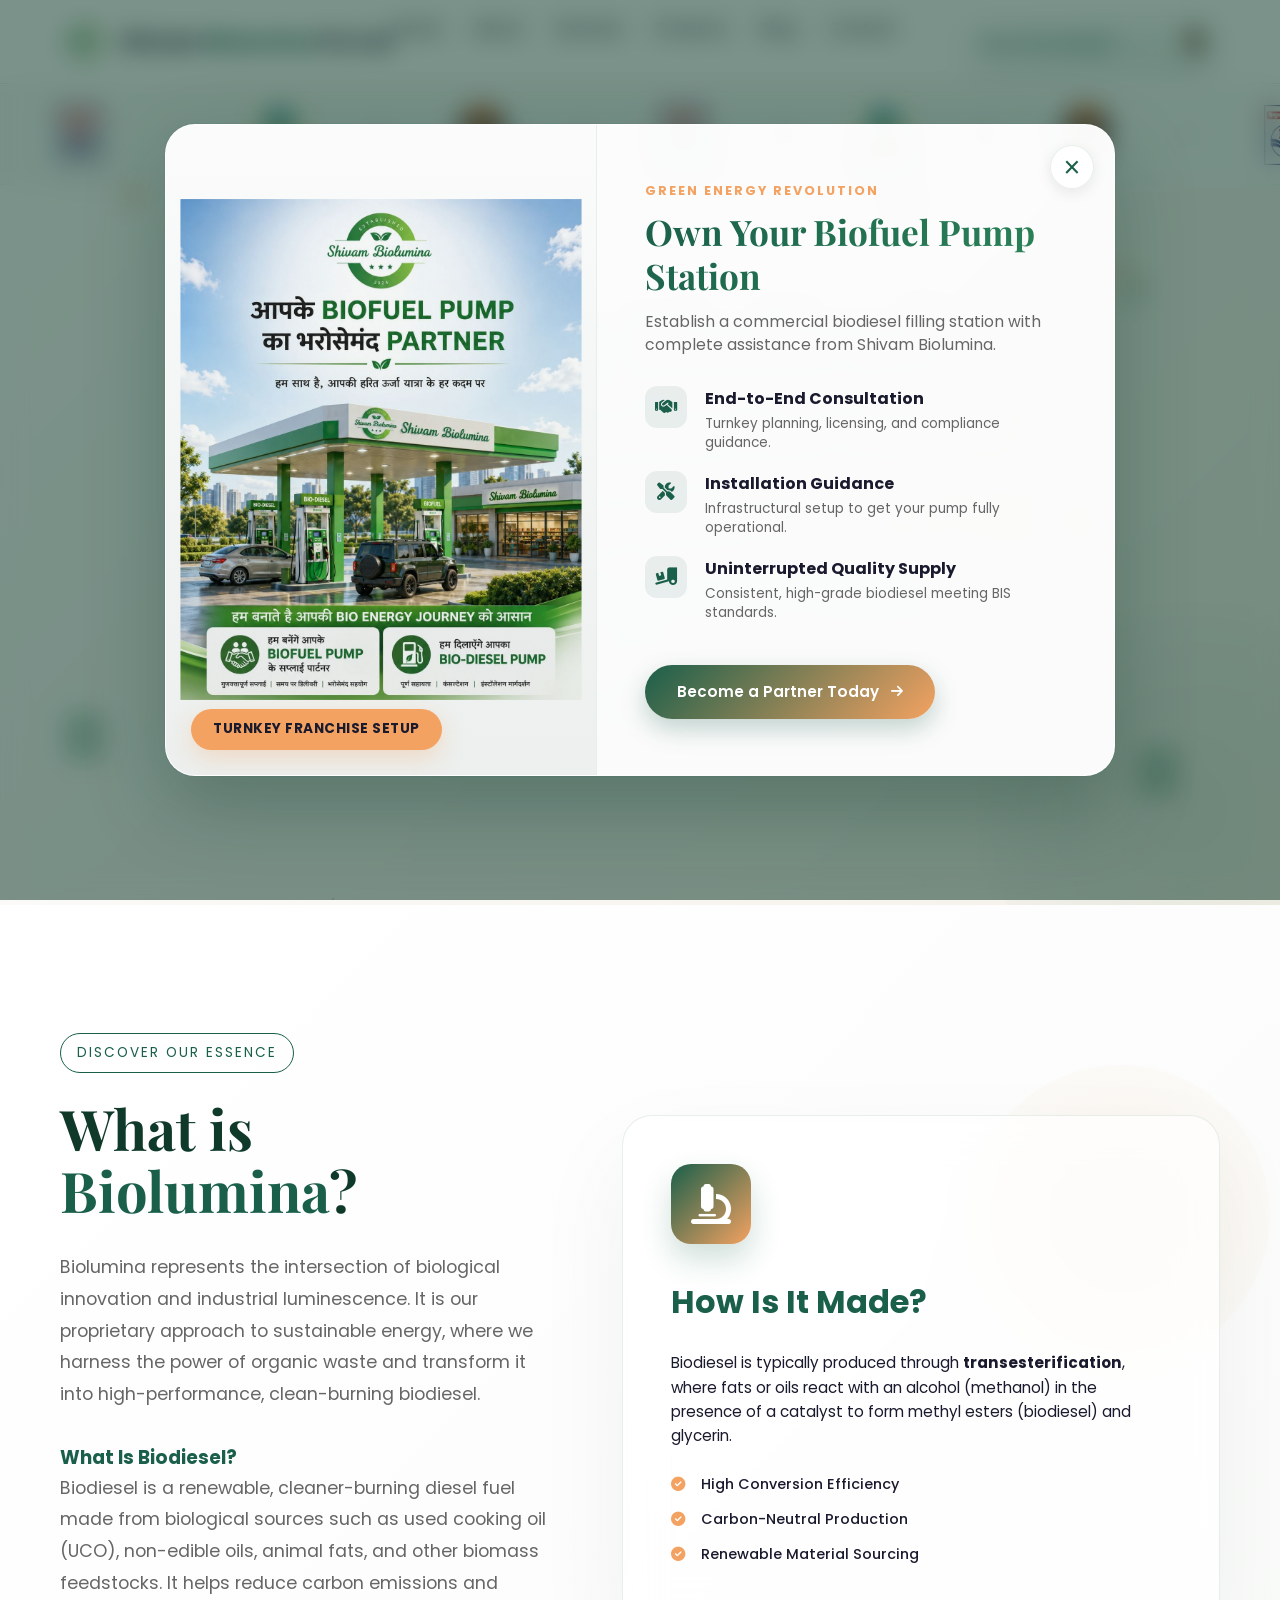
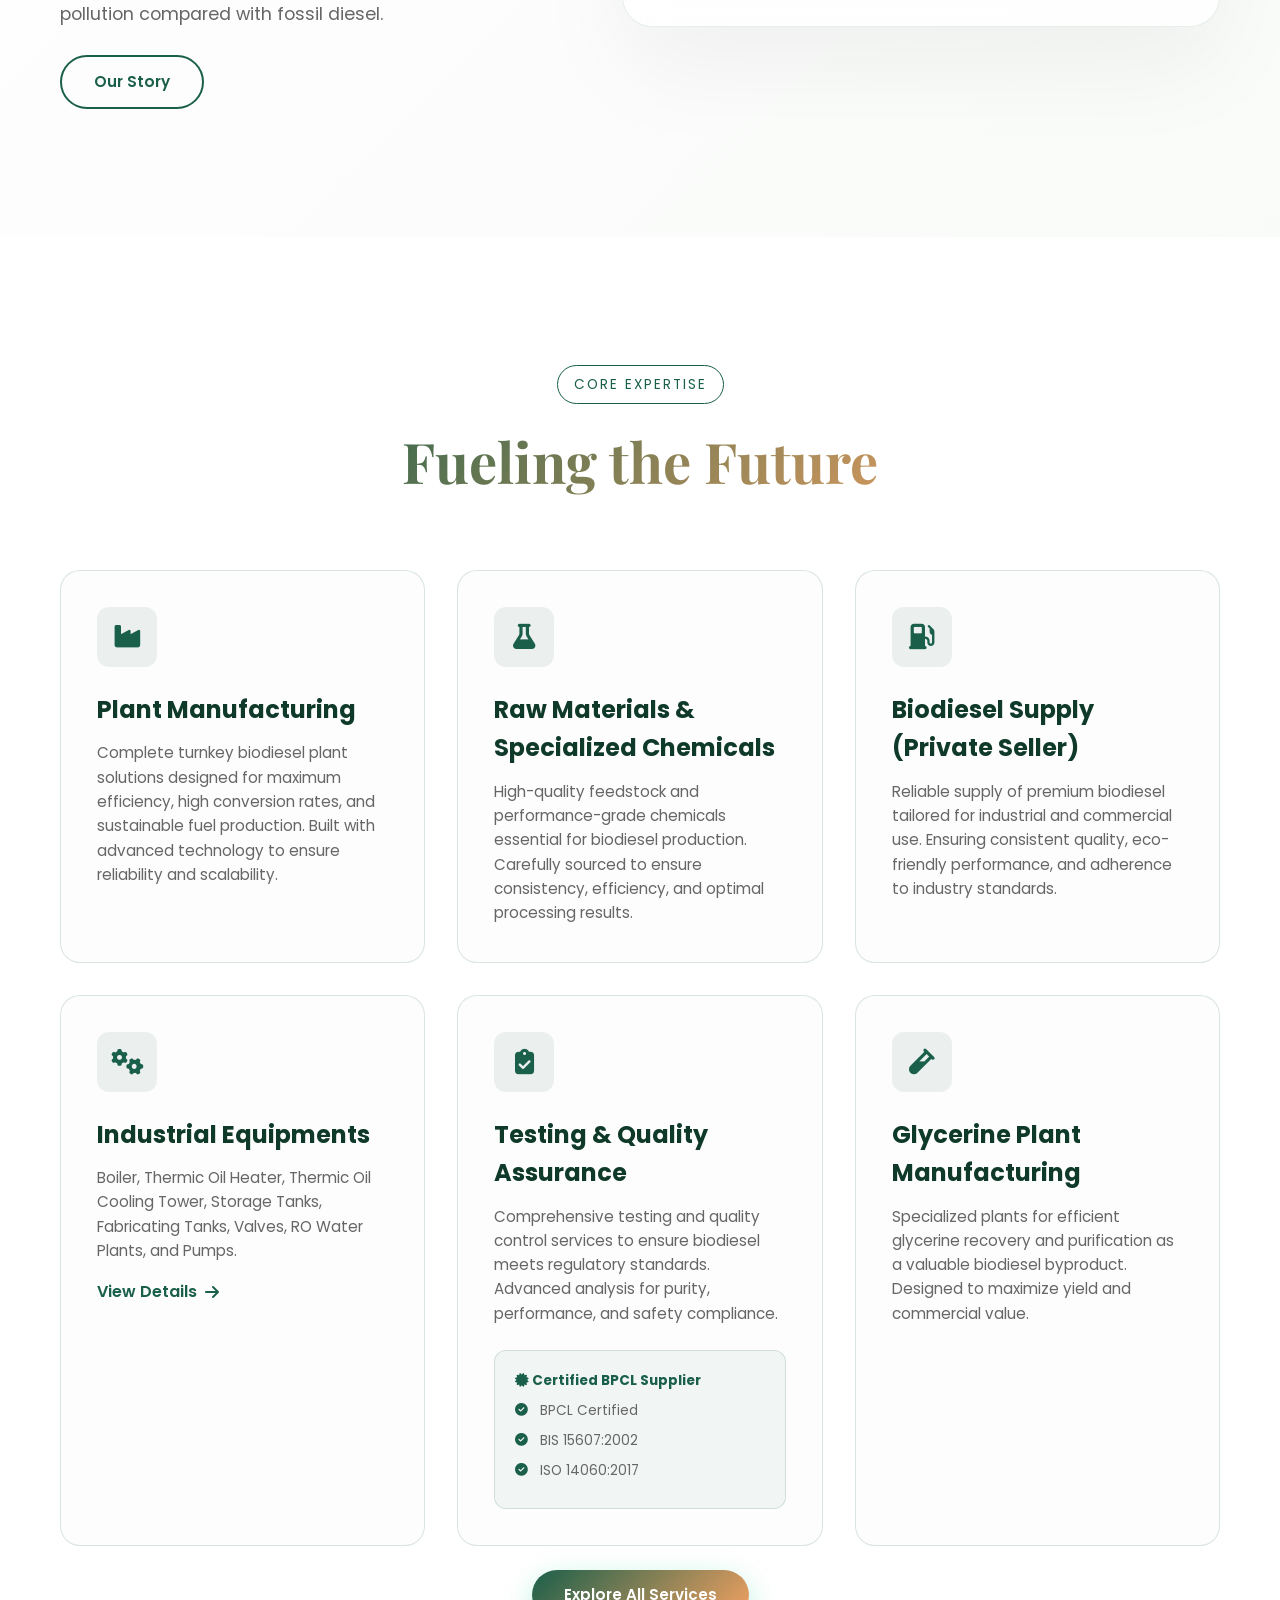
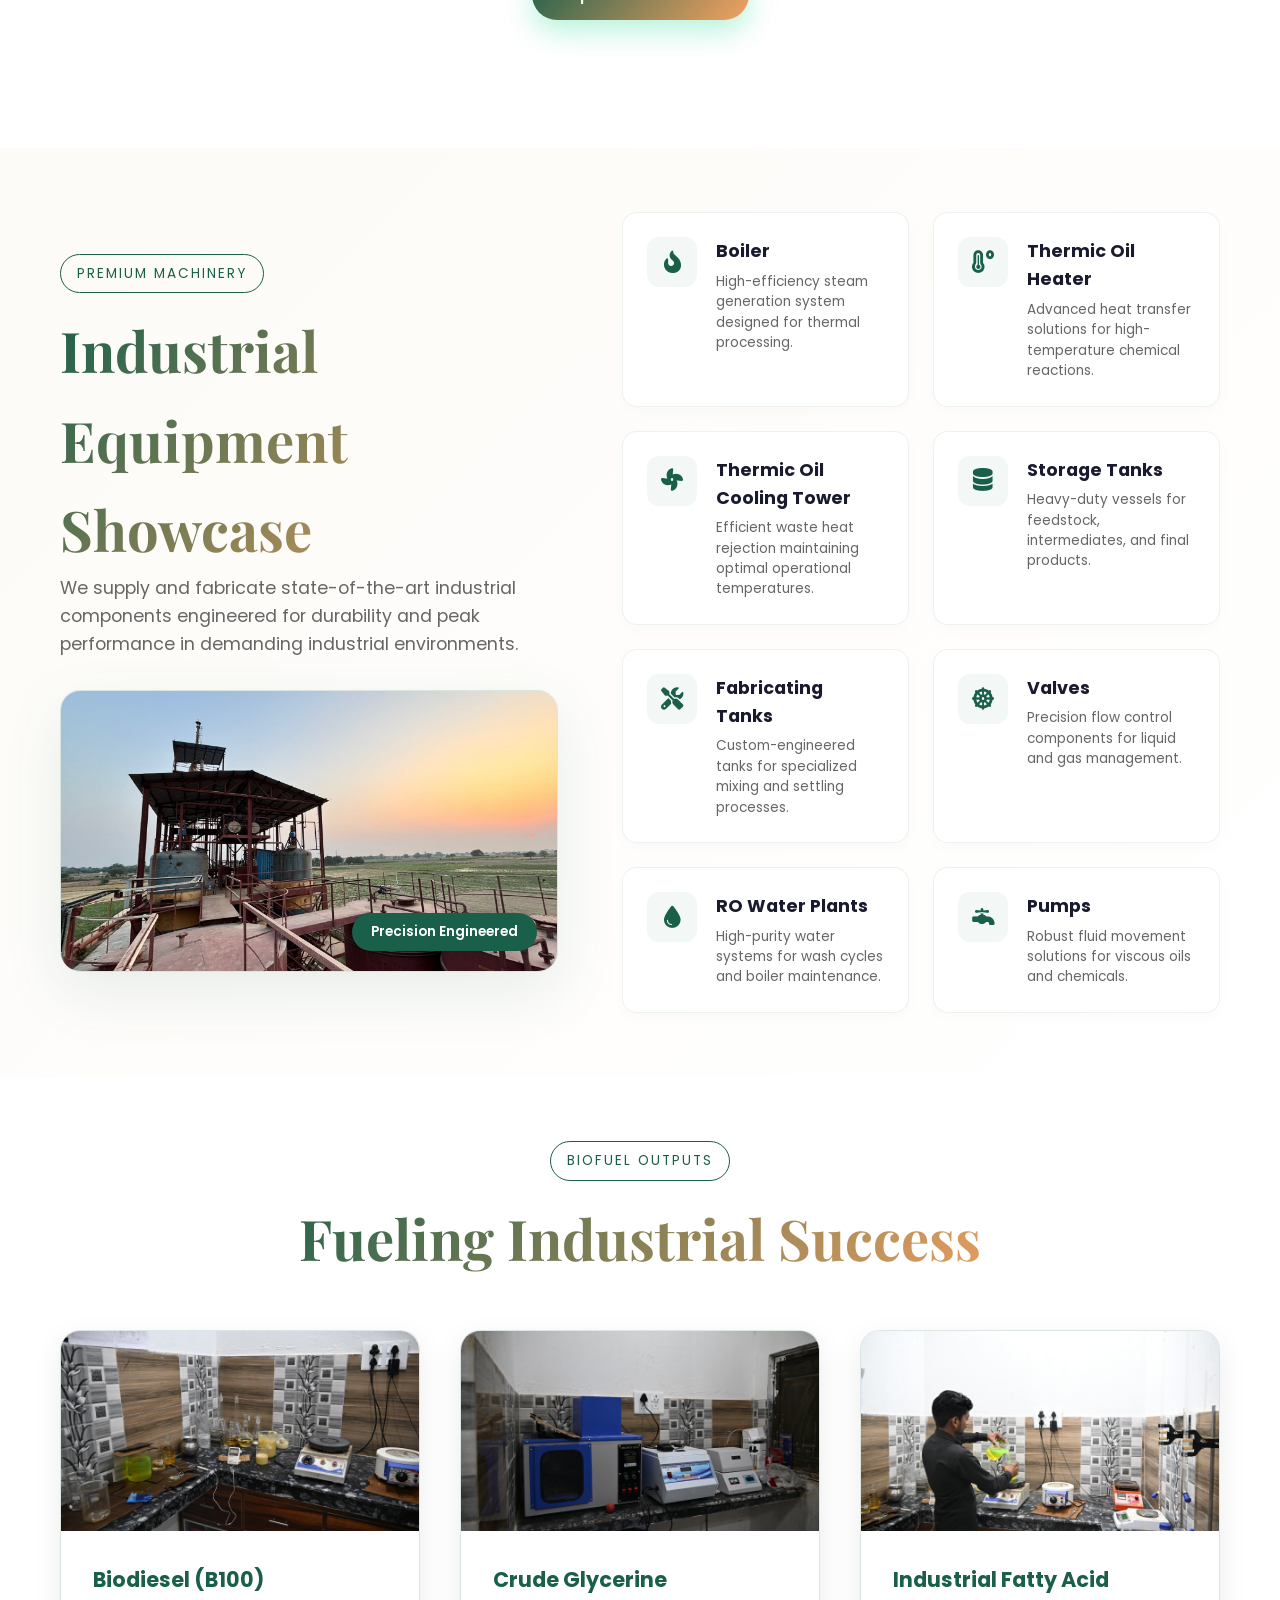
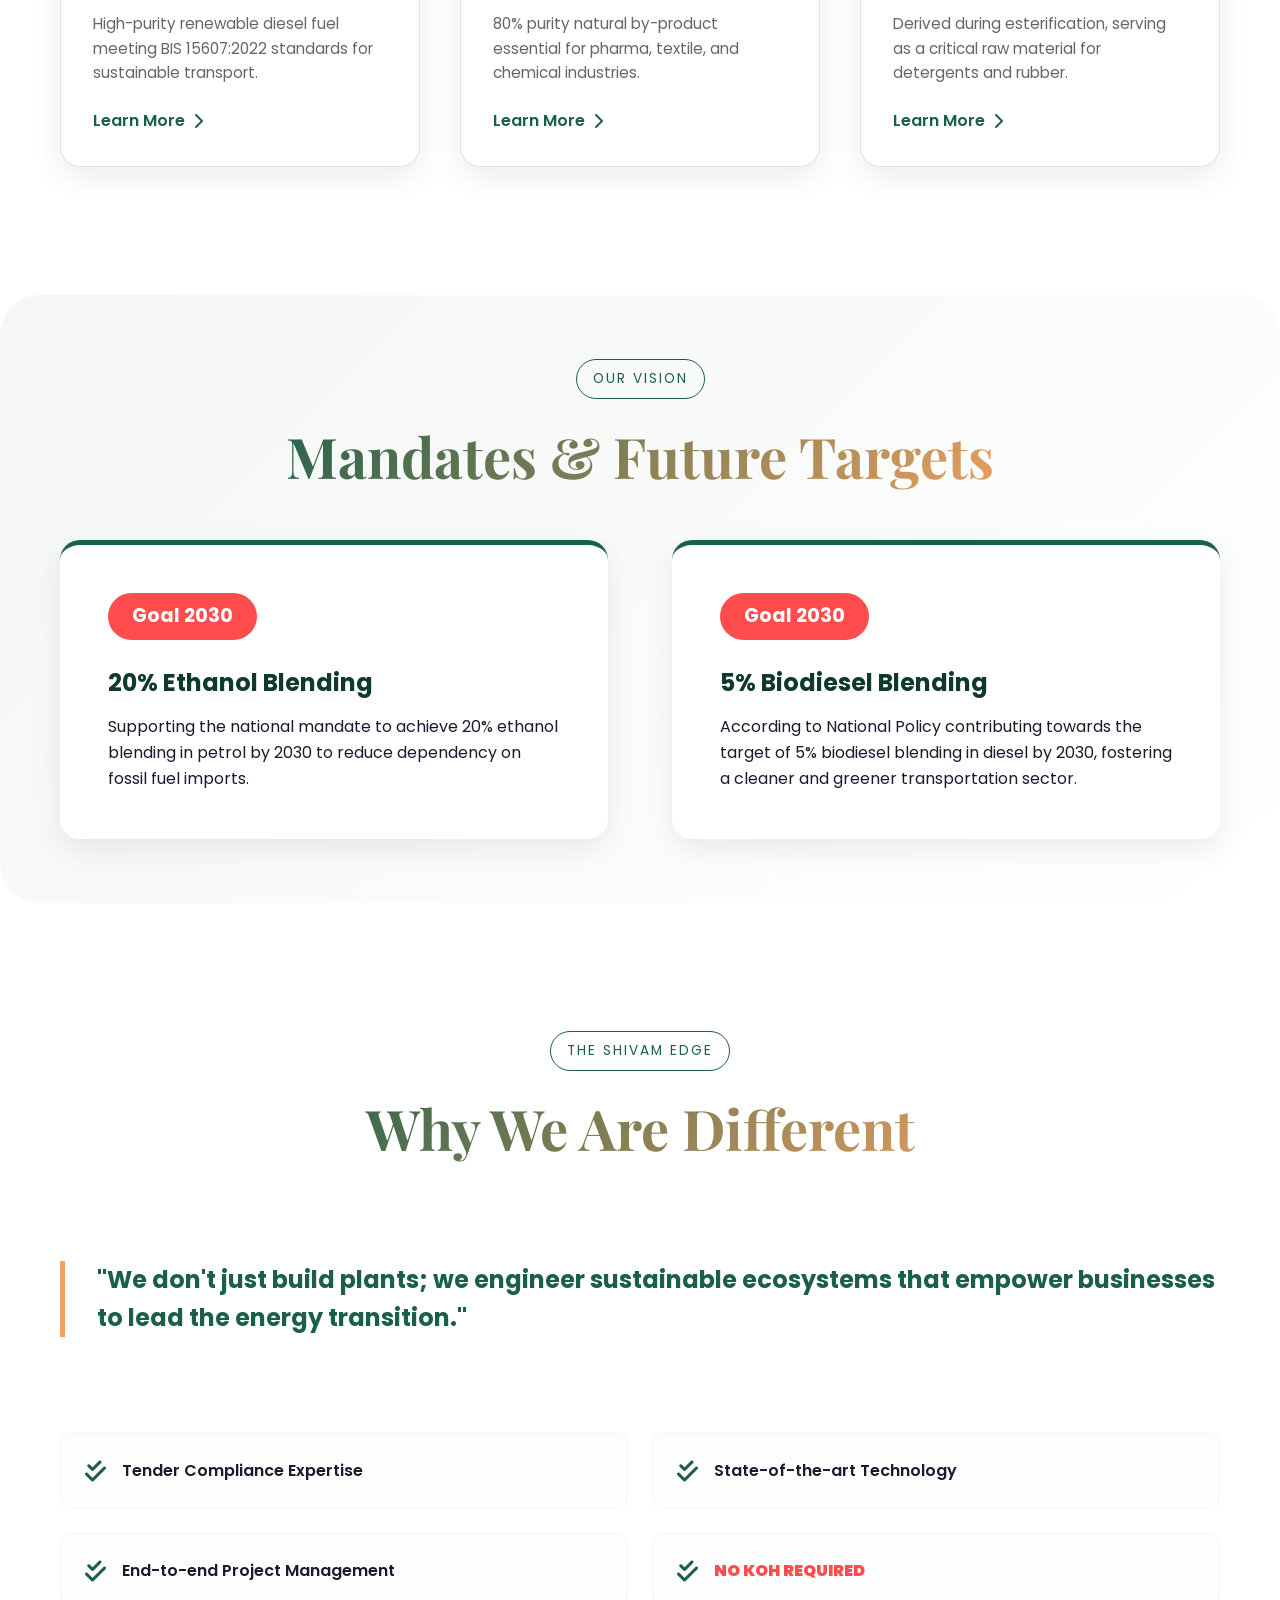
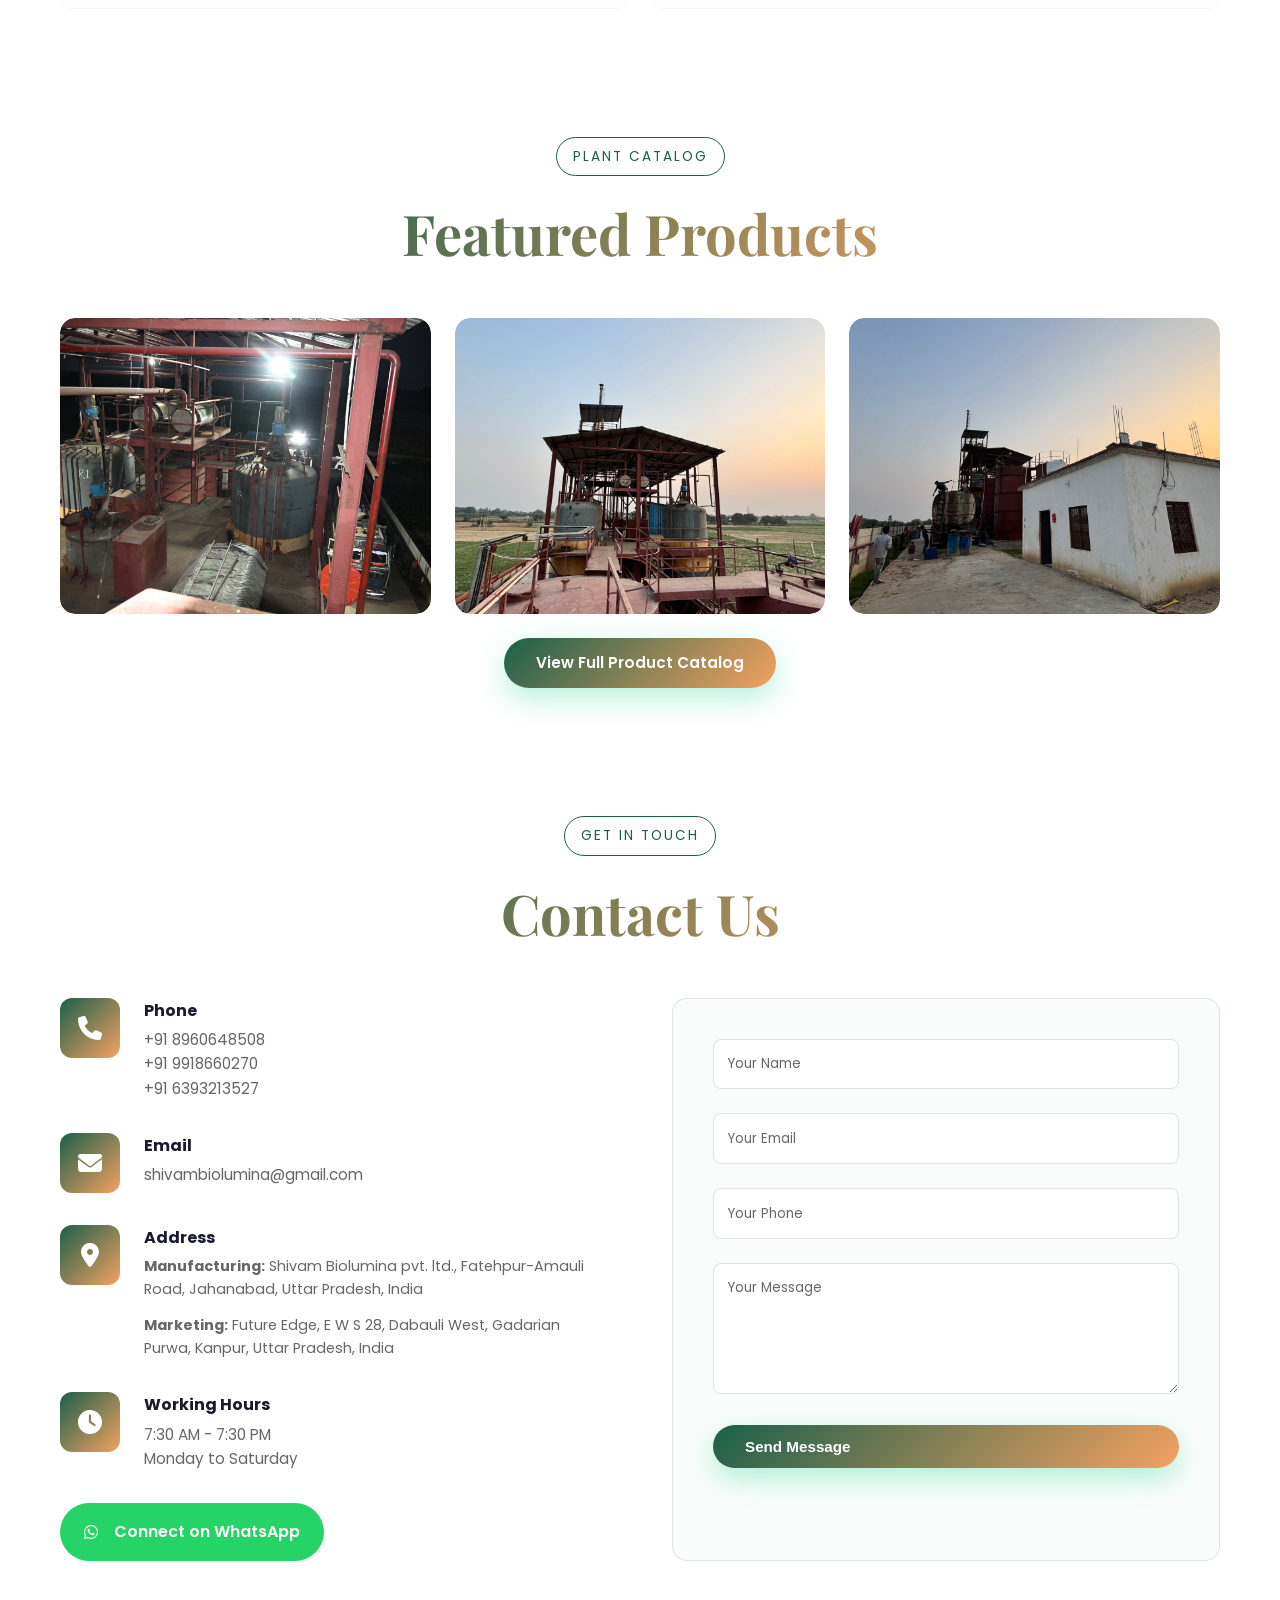
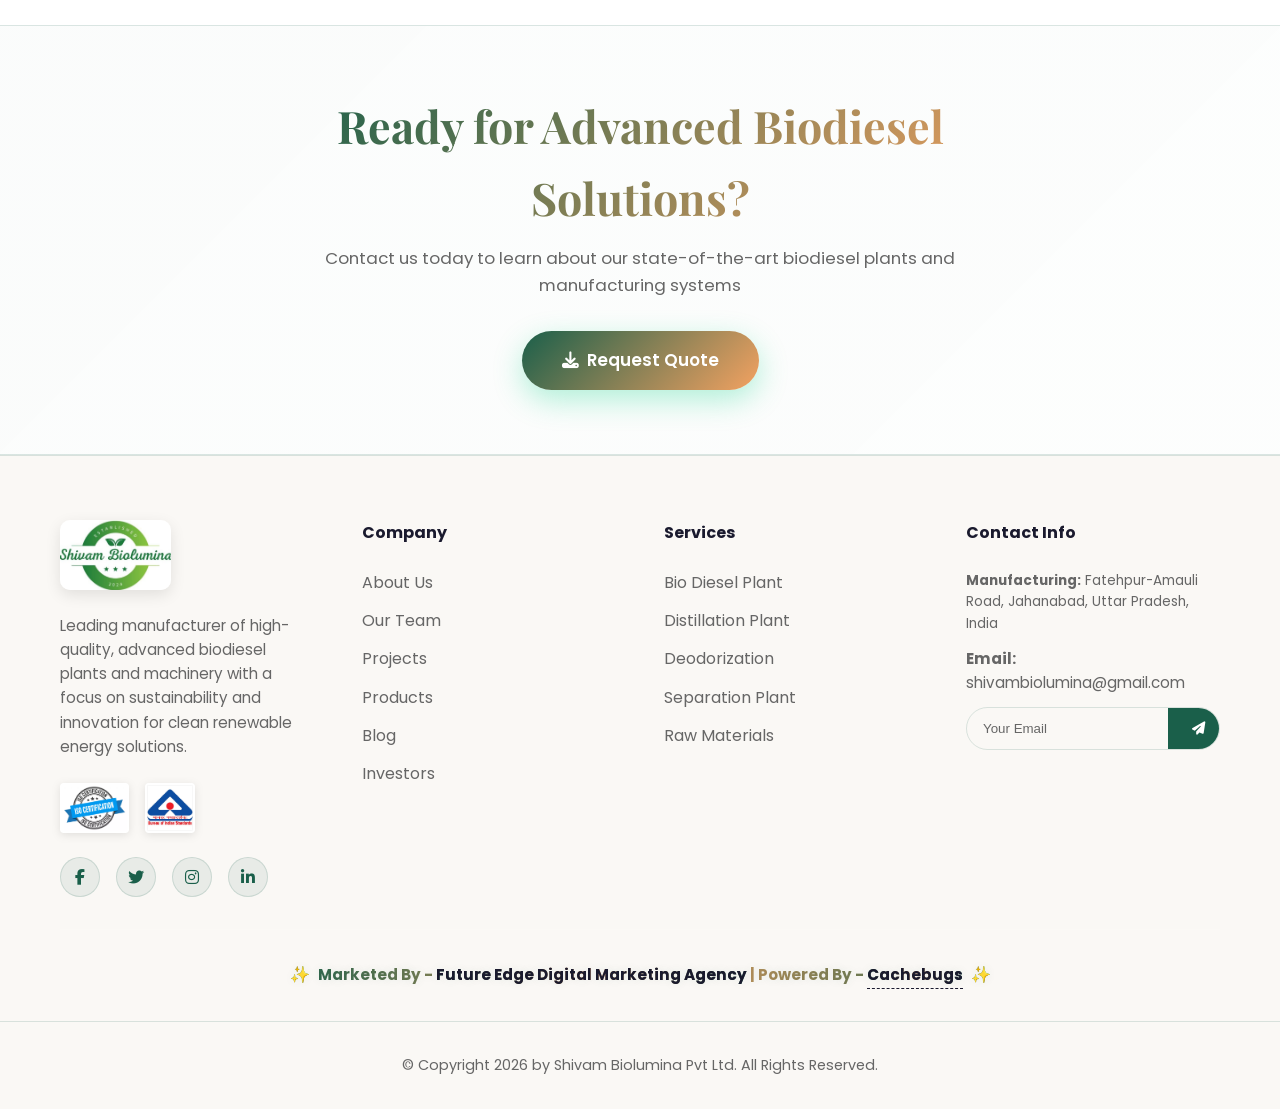
<file: index.html>
<!DOCTYPE html>
<html lang="en">

<head>
    <meta charset="UTF-8">
    <meta name="viewport" content="width=device-width, initial-scale=1.0">
    <title>Shivam Biolumina Pvt Ltd</title>
    <link rel="preconnect" href="https://fonts.googleapis.com">
    <link rel="preconnect" href="https://fonts.gstatic.com" crossorigin>
    <link
        href="https://fonts.googleapis.com/css2?family=Playfair+Display:wght@400;500;600;700&family=Poppins:wght@300;400;500;600;700&display=swap"
        rel="stylesheet">
    <link rel="stylesheet" href="https://cdnjs.cloudflare.com/ajax/libs/font-awesome/6.4.0/css/all.min.css">
    <link rel="stylesheet" href="styles.css">
    <style>
        /* ===== Nav collaboration badge ===== */
        .nav-list li.nav-collab {
            display: flex;
            align-items: center;
            position: relative;
            margin-left: 0.7rem;
            padding-left: 1.2rem;
        }

        .nav-list li.nav-collab::before {
            content: "";
            position: absolute;
            left: 0;
            top: 50%;
            transform: translateY(-50%);
            width: 1px;
            height: 28px;
            background: linear-gradient(to bottom, transparent, rgba(26, 95, 74, 0.28), transparent);
        }

        .nav-list li.nav-collab .collab-badge {
            display: inline-flex;
            align-items: center;
            gap: 0.7rem;
            padding: 0.34rem 0.38rem 0.34rem 1rem;
            border: 1px solid rgba(26, 95, 74, 0.16);
            border-radius: 999px;
            background: linear-gradient(135deg, rgba(255, 255, 255, 0.95), rgba(233, 243, 238, 0.8));
            box-shadow: 0 1px 2px rgba(16, 58, 45, 0.05), 0 8px 20px -12px rgba(16, 58, 45, 0.45);
            text-decoration: none;
            position: relative;
            overflow: hidden;
            transition: transform 0.35s cubic-bezier(0.22, 1, 0.36, 1), box-shadow 0.35s ease, border-color 0.35s ease;
        }

        .nav-list li.nav-collab .collab-copy {
            display: flex;
            flex-direction: column;
            line-height: 1.2;
        }

        .nav-list li.nav-collab .collab-eyebrow {
            font-size: 0.56rem;
            font-weight: 600;
            letter-spacing: 0.14em;
            text-transform: uppercase;
            color: rgba(26, 95, 74, 0.62);
        }

        .nav-list li.nav-collab .collab-name {
            font-size: 0.82rem;
            font-weight: 600;
            white-space: nowrap;
            color: var(--primary-color, #1a5f4a);
        }

        .nav-list li.nav-collab .collab-name span {
            font-size: 0.72rem;
            font-weight: 500;
            opacity: 0.6;
        }

        .nav-list li.nav-collab .collab-logo-well {
            width: 38px;
            height: 38px;
            flex-shrink: 0;
            display: grid;
            place-items: center;
            border-radius: 50%;
            background: #fff;
            box-shadow: inset 0 0 0 1px rgba(26, 95, 74, 0.12), 0 2px 6px rgba(16, 58, 45, 0.14);
        }

        .nav-list li.nav-collab .collab-logo {
            display: block;
            width: 32px;
            height: 32px;
            border-radius: 50%;
            object-fit: contain;
        }

        /* light sweep on hover */
        .nav-list li.nav-collab .collab-badge::after {
            content: "";
            position: absolute;
            inset: 0;
            pointer-events: none;
            background: linear-gradient(115deg, transparent 30%, rgba(255, 255, 255, 0.75) 50%, transparent 70%);
            transform: translateX(-130%);
            transition: transform 0.85s ease;
        }

        .nav-list li.nav-collab .collab-badge:hover::after {
            transform: translateX(130%);
        }

        .nav-list li.nav-collab .collab-badge:hover {
            transform: translateY(-2px);
            border-color: rgba(26, 95, 74, 0.34);
            box-shadow: 0 2px 4px rgba(16, 58, 45, 0.06), 0 16px 28px -14px rgba(16, 58, 45, 0.55);
        }

        /* tighten up before the nav collapses */
        @media (max-width: 1150px) {
            .nav-collab { margin-left: 0.4rem; padding-left: 0.8rem; }
            .collab-eyebrow { display: none; }
            .collab-name { font-size: 0.74rem; }
            .collab-name span { display: none; }
            .collab-badge { gap: 0.5rem; padding: 0.3rem 0.3rem 0.3rem 0.8rem; }
            .collab-logo-well { width: 32px; height: 32px; }
            .collab-logo { width: 27px; height: 27px; }
        }

        /* mobile / collapsed nav: full badge, centred */
        @media (max-width: 992px) {
            .nav-collab { margin: 0.9rem 0 0; padding-left: 0; justify-content: center; }
            .nav-collab::before { display: none; }
            .collab-eyebrow { display: block; }
            .collab-name { font-size: 0.82rem; }
            .collab-name span { display: inline; }
            .collab-badge { gap: 0.7rem; padding: 0.34rem 0.38rem 0.34rem 1rem; }
            .collab-logo-well { width: 38px; height: 38px; }
            .collab-logo { width: 32px; height: 32px; }
        }
    </style>
</head>

<body>
    <div class="cursor"></div>
    <div class="cursor-follower"></div>

    <div class="preloader">
        <div class="loader">
            <div class="windmill">
                <div class="blade"></div>
                <div class="blade"></div>
                <div class="blade"></div>
                <div class="blade"></div>
            </div>
        </div>
    </div>

    <header class="header">
        <div class="container">
            <a href="index.html#" class="logo">
                <span class="logo-icon"><img src="logo.jpeg" alt="Shivam Biolumina Pvt Ltd logo"></span>
                <span class="logo-text">Shivam <span class="highlight">Biolumina</span> Pvt Ltd</span>
            </a>
            <nav class="nav-menu">
                <ul class="nav-list">
                    <li><a href="index.html" class="nav-link active">Home</a></li>
                    <li><a href="about.html" class="nav-link">About</a></li>
                    <li><a href="services.html" class="nav-link">Services</a></li>
                    <li><a href="products.html" class="nav-link">Products</a></li>
                    <li><a href="blog.html" class="nav-link">Blog</a></li>
                    <li><a href="index.html#contact" class="nav-link">Contact</a></li>
                    <li class="nav-collab">
                        <a href="https://www.thermocareboilers.com" target="_blank" rel="noopener" class="collab-badge"
                            title="In collaboration with Thermocare Boilers Pvt. Ltd.">
                            <span class="collab-copy">
                                <span class="collab-eyebrow">In collaboration with</span>
                                <span class="collab-name">Thermocare Boilers <span>Pvt. Ltd.</span></span>
                            </span>
                            <span class="collab-logo-well">
                                <img src="[data-uri]" alt="Thermocare Boilers logo" class="collab-logo">
                            </span>
                        </a>
                    </li>
                </ul>
                <div class="mobile-toggle">
                    <span></span>
                    <span></span>
                    <span></span>
                </div>
            </nav>
        </div>
    </header>

    <div class="hero-marquee image-marquee" style="background: rgba(26, 95, 74, 0.03); border-top: 1px solid rgba(26, 95, 74, 0.08); border-bottom: 1px solid rgba(26, 95, 74, 0.08); padding: 1.2rem 0; margin-top: 85px; margin-bottom: 0;">
        <div class="marquee-track">
            <div class="marquee-content">
                <img src="Hindustan_Petroleum_Logo.svg_.png" alt="Hindustan Petroleum Logo" class="omc-logo-img">
                <span class="marquee-dot" style="color: var(--primary-color);">•</span>
                <img src="Bharat_Petroleum_logo.svg_.png" alt="Bharat Petroleum Logo" class="omc-logo-img">
                <span class="marquee-dot" style="color: var(--primary-color);">•</span>
                <img src="Indian_Oil_Logo.svg_.png" alt="Indian Oil Logo" class="omc-logo-img">
                <span class="marquee-dot" style="color: var(--primary-color);">•</span>
                <img src="Hindustan_Petroleum_Logo.svg_.png" alt="Hindustan Petroleum Logo" class="omc-logo-img">
                <span class="marquee-dot" style="color: var(--primary-color);">•</span>
                <img src="Bharat_Petroleum_logo.svg_.png" alt="Bharat Petroleum Logo" class="omc-logo-img">
                <span class="marquee-dot" style="color: var(--primary-color);">•</span>
                <img src="Indian_Oil_Logo.svg_.png" alt="Indian Oil Logo" class="omc-logo-img">
                <span class="marquee-dot" style="color: var(--primary-color);">•</span>
            </div>
            <div class="marquee-content" aria-hidden="true">
                <img src="Hindustan_Petroleum_Logo.svg_.png" alt="Hindustan Petroleum Logo" class="omc-logo-img">
                <span class="marquee-dot" style="color: var(--primary-color);">•</span>
                <img src="Bharat_Petroleum_logo.svg_.png" alt="Bharat Petroleum Logo" class="omc-logo-img">
                <span class="marquee-dot" style="color: var(--primary-color);">•</span>
                <img src="Indian_Oil_Logo.svg_.png" alt="Indian Oil Logo" class="omc-logo-img">
                <span class="marquee-dot" style="color: var(--primary-color);">•</span>
                <img src="Hindustan_Petroleum_Logo.svg_.png" alt="Hindustan Petroleum Logo" class="omc-logo-img">
                <span class="marquee-dot" style="color: var(--primary-color);">•</span>
                <img src="Bharat_Petroleum_logo.svg_.png" alt="Bharat Petroleum Logo" class="omc-logo-img">
                <span class="marquee-dot" style="color: var(--primary-color);">•</span>
                <img src="Indian_Oil_Logo.svg_.png" alt="Indian Oil Logo" class="omc-logo-img">
                <span class="marquee-dot" style="color: var(--primary-color);">•</span>
            </div>
        </div>
    </div>

    <section id="home" class="hero">
        <div class="hero-bg">
            <div class="particles" id="particles"></div>
            <div class="hero-gradient"></div>
            <div class="biofuel-container">
                <div class="fuel-droplet droplet-1"></div>
                <div class="fuel-droplet droplet-2"></div>
                <div class="fuel-droplet droplet-3"></div>
                <div class="fuel-droplet droplet-4"></div>
                <div class="fuel-barrel barrel-1"></div>
                <div class="fuel-barrel barrel-2"></div>
                <div class="fuel-molecule molecule-1"></div>
                <div class="fuel-molecule molecule-2"></div>
            </div>
        </div>
        <div class="container">
            <div class="hero-content">
                <h1 class="hero-title animate-item">
                    <span class="title-line">Leading Biodiesel<br>Plant Manufacturing &<br>Biodiesel Supplier to
                        OMCs</span>
                </h1>
                <p class="hero-description animate-item">End-to-end tender compliance expertise delivering high-quality
                    biodiesel plants and machinery with state-of-the-art production systems.</p>
                <div class="hero-buttons animate-item">
                    <a href="about.html" class="btn btn-primary">
                        <span>About Us</span>
                        <i class="fas fa-arrow-right"></i>
                    </a>
                    <a href="shivam_biolumina_brochure.pdf" class="btn btn-secondary" download>
                        <span>Download Brochure</span>
                        <i class="fas fa-download"></i>
                    </a>
                </div>
            </div>
        </div>
    </section>

    <section class="biolumina-intro section">
        <div class="container">
            <div class="intro-wrapper">
                <div class="intro-content reveal-left">
                    <span class="section-subtitle">Discover Our Essence</span>
                    <h2>What is <span class="highlight">Biolumina</span>?</h2>
                    <p>Biolumina represents the intersection of biological innovation and industrial luminescence. It is
                        our proprietary approach to sustainable energy, where we harness the power of organic waste and
                        transform it into high-performance, clean-burning biodiesel.</p>

                    <h3 style="margin-top: 2rem; color: var(--primary-color);">What Is Biodiesel?</h3>
                    <p>Biodiesel is a renewable, cleaner-burning diesel fuel made from biological sources such as used
                        cooking oil (UCO), non-edible oils, animal fats, and other biomass feedstocks. It helps reduce
                        carbon emissions and pollution compared with fossil diesel.</p>

                    <a href="about.html" class="btn btn-secondary">Our Story</a>
                </div>
                <div class="intro-visual reveal-right">
                    <div class="glass-card">
                        <div class="card-icon">
                            <i class="fas fa-microscope"></i>
                        </div>
                        <h3>How Is It Made?</h3>
                        <p style="font-size: 0.95rem; margin-bottom: 1.5rem;">Biodiesel is typically produced through
                            <strong>transesterification</strong>, where fats or oils react with an alcohol (methanol) in
                            the presence of a catalyst to form methyl esters (biodiesel) and glycerin.
                        </p>
                        <ul style="font-size: 0.9rem;">
                            <li><i class="fas fa-check-circle"></i> High Conversion Efficiency</li>
                            <li><i class="fas fa-check-circle"></i> Carbon-Neutral Production</li>
                            <li><i class="fas fa-check-circle"></i> Renewable Material Sourcing</li>
                        </ul>
                    </div>
                    <div class="visual-blob"></div>
                </div>
            </div>
        </div>
    </section>

    <section class="services-teaser section">
        <div class="container">
            <div class="section-header">
                <span class="section-subtitle">Core Expertise</span>
                <h2 class="section-title">Fueling the Future</h2>
            </div>
            <div class="teaser-grid">
                <div class="teaser-card reveal-up" data-delay="0">
                    <div class="teaser-icon">
                        <i class="fas fa-industry"></i>
                    </div>
                    <h3>Plant Manufacturing</h3>
                    <p>Complete turnkey biodiesel plant solutions designed for maximum efficiency, high conversion
                        rates, and sustainable fuel production. Built with advanced technology to ensure reliability and
                        scalability.</p>
                </div>
                <div class="teaser-card reveal-up" data-delay="0.1">
                    <div class="teaser-icon">
                        <i class="fas fa-flask"></i>
                    </div>
                    <h3>Raw Materials & Specialized Chemicals</h3>
                    <p>High-quality feedstock and performance-grade chemicals essential for biodiesel production.
                        Carefully sourced to ensure consistency, efficiency, and optimal processing results.</p>
                </div>
                <div class="teaser-card reveal-up" data-delay="0.2">
                    <div class="teaser-icon">
                        <i class="fas fa-gas-pump"></i>
                    </div>
                    <h3>Biodiesel Supply (Private Seller)</h3>
                    <p>Reliable supply of premium biodiesel tailored for industrial and commercial use. Ensuring
                        consistent quality, eco-friendly performance, and adherence to industry standards.</p>
                </div>
                <div class="teaser-card reveal-up" data-delay="0.3">
                    <div class="teaser-icon">
                        <i class="fas fa-cogs"></i>
                    </div>
                    <h3>Industrial Equipments</h3>
                    <p>Boiler, Thermic Oil Heater, Thermic Oil Cooling Tower, Storage Tanks, Fabricating Tanks, Valves,
                        RO Water Plants, and Pumps.</p>
                    <a href="index.html#equipments" class="btn-text"
                        style="color: var(--primary-color); font-weight: 600; text-decoration: none; display: flex; align-items: center; gap: 0.5rem; margin-top: 1rem;">View
                        Details <i class="fas fa-arrow-right"></i></a>
                </div>
                <div class="teaser-card reveal-up" data-delay="0.4">
                    <div class="teaser-icon">
                        <i class="fas fa-clipboard-check"></i>
                    </div>
                    <h3>Testing & Quality Assurance</h3>
                    <p>Comprehensive testing and quality control services to ensure biodiesel meets regulatory
                        standards. Advanced analysis for purity, performance, and safety compliance.</p>
                    <div class="certification-info">
                        <p
                            style="font-size: 0.85rem; font-weight: 700; color: var(--primary-color); margin-bottom: 0.5rem;">
                            <i class="fas fa-certificate"></i> Certified BPCL Supplier
                        </p>
                        <ul style="font-size: 0.85rem; color: var(--text-pale); list-style: none; padding-left: 0;">
                            <li><i class="fas fa-check-circle"
                                    style="color: var(--primary-color); font-size: 0.8rem;"></i> BPCL Certified</li>
                            <li><i class="fas fa-check-circle"
                                    style="color: var(--primary-color); font-size: 0.8rem;"></i> BIS 15607:2002</li>
                            <li><i class="fas fa-check-circle"
                                    style="color: var(--primary-color); font-size: 0.8rem;"></i> ISO 14060:2017</li>
                        </ul>
                    </div>
                </div>
                <div class="teaser-card reveal-up" data-delay="0.5">
                    <div class="teaser-icon">
                        <i class="fas fa-vial"></i>
                    </div>
                    <h3>Glycerine Plant Manufacturing</h3>
                    <p>Specialized plants for efficient glycerine recovery and purification as a valuable biodiesel
                        byproduct. Designed to maximize yield and commercial value.</p>
                </div>
            </div>
            <div style="text-align: center;">
                <a href="services.html" class="btn btn-primary">Explore All Services</a>
            </div>
        </div>
    </section>

    <section id="equipments" class="equipment-showcase section">
        <div class="container">
            <div class="equipment-showcase-wrapper">
                <div class="equipment-intro reveal-left">
                    <span class="section-subtitle">Premium Machinery</span>
                    <h2 class="section-title" style="margin-left: 0; text-align: left;">Industrial <span
                            class="highlight">Equipment</span> Showcase</h2>
                    <p class="equipment-lead">We supply and fabricate state-of-the-art industrial components engineered
                        for durability and peak performance in demanding industrial environments.</p>
                    <div class="equipment-hero-img">
                        <img src="plantimg6.jpeg" alt="Industrial Equipment Showcase">
                        <div class="img-badge">Precision Engineered</div>
                    </div>
                </div>
                <div class="equipment-grid reveal-right">
                    <div class="eq-card">
                        <div class="eq-icon"><i class="fas fa-fire-alt"></i></div>
                        <div class="eq-info">
                            <h4>Boiler</h4>
                            <p>High-efficiency steam generation system designed for thermal processing.</p>
                        </div>
                    </div>
                    <div class="eq-card">
                        <div class="eq-icon"><i class="fas fa-temperature-high"></i></div>
                        <div class="eq-info">
                            <h4>Thermic Oil Heater</h4>
                            <p>Advanced heat transfer solutions for high-temperature chemical reactions.</p>
                        </div>
                    </div>
                    <div class="eq-card">
                        <div class="eq-icon"><i class="fas fa-fan"></i></div>
                        <div class="eq-info">
                            <h4>Thermic Oil Cooling Tower</h4>
                            <p>Efficient waste heat rejection maintaining optimal operational temperatures.</p>
                        </div>
                    </div>
                    <div class="eq-card">
                        <div class="eq-icon"><i class="fas fa-database"></i></div>
                        <div class="eq-info">
                            <h4>Storage Tanks</h4>
                            <p>Heavy-duty vessels for feedstock, intermediates, and final products.</p>
                        </div>
                    </div>
                    <div class="eq-card">
                        <div class="eq-icon"><i class="fas fa-tools"></i></div>
                        <div class="eq-info">
                            <h4>Fabricating Tanks</h4>
                            <p>Custom-engineered tanks for specialized mixing and settling processes.</p>
                        </div>
                    </div>
                    <div class="eq-card">
                        <div class="eq-icon"><i class="fas fa-dharmachakra"></i></div>
                        <div class="eq-info">
                            <h4>Valves</h4>
                            <p>Precision flow control components for liquid and gas management.</p>
                        </div>
                    </div>
                    <div class="eq-card">
                        <div class="eq-icon"><i class="fas fa-tint"></i></div>
                        <div class="eq-info">
                            <h4>RO Water Plants</h4>
                            <p>High-purity water systems for wash cycles and boiler maintenance.</p>
                        </div>
                    </div>
                    <div class="eq-card">
                        <div class="eq-icon"><i class="fas fa-faucet"></i></div>
                        <div class="eq-info">
                            <h4>Pumps</h4>
                            <p>Robust fluid movement solutions for viscous oils and chemicals.</p>
                        </div>
                    </div>
                </div>
            </div>
        </div>
    </section>
    <section id="products-teaser" class="products-teaser section">
        <div class="container">
            <div class="section-header">
                <span class="section-subtitle">Biofuel Outputs</span>
                <h2 class="section-title">Fueling Industrial Success</h2>
            </div>
            <div class="product-grid">
                <div class="product-card reveal-up" data-delay="0.1">
                    <div class="product-thumb">
                        <img src="laboimg1.jpeg" alt="Biodiesel B100"
                            onerror="this.src='https://images.unsplash.com/photo-1581291417004-6ad87845f92c?auto=format&fit=crop&q=80&w=400'">
                    </div>
                    <div class="product-info">
                        <h3>Biodiesel (B100)</h3>
                        <p>High-purity renewable diesel fuel meeting BIS 15607:2022 standards for sustainable transport.
                        </p>
                        <a href="products.html#fuel-products" class="btn-link">Learn More <i
                                class="fas fa-chevron-right"></i></a>
                    </div>
                </div>
                <div class="product-card reveal-up" data-delay="0.2">
                    <div class="product-thumb">
                        <img src="labimg2.jpeg" alt="Crude Glycerine"
                            onerror="this.src='https://images.unsplash.com/photo-1532187875605-183881409d94?auto=format&fit=crop&q=80&w=400'">
                    </div>
                    <div class="product-info">
                        <h3>Crude Glycerine</h3>
                        <p>80% purity natural by-product essential for pharma, textile, and chemical industries.</p>
                        <a href="products.html#fuel-products" class="btn-link">Learn More <i
                                class="fas fa-chevron-right"></i></a>
                    </div>
                </div>
                <div class="product-card reveal-up" data-delay="0.3">
                    <div class="product-thumb">
                        <img src="labimg3.jpeg" alt="Fatty Acid"
                            onerror="this.src='https://images.unsplash.com/photo-1554522213-9aa73ae44998?auto=format&fit=crop&q=80&w=400'">
                    </div>
                    <div class="product-info">
                        <h3>Industrial Fatty Acid</h3>
                        <p>Derived during esterification, serving as a critical raw material for detergents and rubber.
                        </p>
                        <a href="products.html#fuel-products" class="btn-link">Learn More <i
                                class="fas fa-chevron-right"></i></a>
                    </div>
                </div>
            </div>
        </div>
    </section>
    <section class="mandates-section section">
        <div class="container">
            <div class="section-header">
                <span class="section-subtitle">Our Vision</span>
                <h2 class="section-title">Mandates & Future Targets</h2>
            </div>
            <div class="mandates-grid">
                <div class="mandate-box reveal-left">
                    <span class="target-badge">Goal 2030</span>
                    <h4>20% Ethanol Blending</h4>
                    <p>Supporting the national mandate to achieve 20% ethanol blending in petrol by 2030 to reduce
                        dependency on fossil fuel imports.</p>
                </div>
                <div class="mandate-box reveal-right">
                    <span class="target-badge">Goal 2030</span>
                    <h4>5% Biodiesel Blending</h4>
                    <p>According to National Policy contributing towards the target of 5% biodiesel blending in diesel
                        by 2030, fostering a cleaner and greener transportation sector.</p>
                </div>
            </div>
        </div>
    </section>

    <section class="different-section section">
        <div class="container">
            <div class="different-wrapper">
                <div class="section-header">
                    <span class="section-subtitle">The Shivam Edge</span>
                    <h2 class="section-title">Why We Are Different</h2>
                </div>
                <div class="different-highlight reveal-up">
                    "We don't just build plants; we engineer sustainable ecosystems that empower businesses to lead the
                    energy transition."
                </div>
                <div class="choose-us-grid">
                    <div class="checklist-item reveal-up" data-delay="0">
                        <i class="fas fa-check-double"></i>
                        <span>Tender Compliance Expertise</span>
                    </div>
                    <div class="checklist-item reveal-up" data-delay="1">
                        <i class="fas fa-check-double"></i>
                        <span>State-of-the-art Technology</span>
                    </div>
                    <div class="checklist-item reveal-up" data-delay="2">
                        <i class="fas fa-check-double"></i>
                        <span>End-to-end Project Management</span>
                    </div>
                    <div class="checklist-item reveal-up" data-delay="3">
                        <i class="fas fa-check-double"></i>
                        <span class="no-koh">NO KOH REQUIRED</span>
                    </div>
                </div>
            </div>
        </div>
    </section>

    <section id="products" class="portfolio section">
        <div class="container">
            <div class="section-header">
                <span class="section-subtitle">Plant Catalog</span>
                <h2 class="section-title">Featured Products</h2>
            </div>
            <div class="portfolio-grid">
                <div class="portfolio-item reveal-up" data-category="biodiesel">
                    <div class="portfolio-image">
                        <img src="plantimg1.jpeg" alt="Advanced Bio Diesel Plant">
                        <div class="portfolio-overlay">
                            <div class="portfolio-info">
                                <span class="portfolio-category">BIO DIESEL PLANT</span>
                                <h4>Advanced Bio Diesel Facility</h4>
                                <a href="shivam_biolumina_brochure.pdf" class="portfolio-link" download>Download Specs
                                    <i class="fas fa-download"></i></a>
                            </div>
                        </div>
                    </div>
                </div>
                <div class="portfolio-item reveal-up" data-category="distillation">
                    <div class="portfolio-image">
                        <img src="plantimg3.jpeg" alt="Distillation Unit">
                        <div class="portfolio-overlay">
                            <div class="portfolio-info">
                                <span class="portfolio-category">DISTILLATION</span>
                                <h4>Industrial Distillation Setup</h4>
                                <a href="shivam_biolumina_brochure.pdf" class="portfolio-link" download>Download Specs
                                    <i class="fas fa-download"></i></a>
                            </div>
                        </div>
                    </div>
                </div>
                <div class="portfolio-item reveal-up" data-category="refining">
                    <div class="portfolio-image">
                        <img src="plantimg4.jpeg" alt="Deodorization System">
                        <div class="portfolio-overlay">
                            <div class="portfolio-info">
                                <span class="portfolio-category">REFINING</span>
                                <h4>Vacuum Deodorization System</h4>
                                <a href="shivam_biolumina_brochure.pdf" class="portfolio-link" download>Download Specs
                                    <i class="fas fa-download"></i></a>
                            </div>
                        </div>
                    </div>
                </div>
            </div>
            <div class="portfolio-more reveal-up">
                <a href="products.html" class="btn btn-primary">View Full Product Catalog</a>
            </div>
        </div>
    </section>

    <section id="contact" class="contact section">
        <div class="container">
            <div class="section-header">
                <span class="section-subtitle">Get In Touch</span>
                <h2 class="section-title">Contact Us</h2>
            </div>
            <div class="contact-wrapper">
                <div class="contact-info reveal-left">
                    <div class="contact-item">
                        <div class="contact-icon">
                            <i class="fas fa-phone"></i>
                        </div>
                        <div class="contact-details">
                            <h4>Phone</h4>
                            <p>+91 8960648508</p>
                            <p>+91 9918660270</p>
                            <p>+91 6393213527</p>
                        </div>
                    </div>
                    <div class="contact-item">
                        <div class="contact-icon">
                            <i class="fas fa-envelope"></i>
                        </div>
                        <div class="contact-details">
                            <h4>Email</h4>
                            <p>shivambiolumina@gmail.com</p>
                        </div>
                    </div>
                    <div class="contact-item">
                        <div class="contact-icon">
                            <i class="fas fa-map-marker-alt"></i>
                        </div>
                        <div class="contact-details">
                            <h4>Address</h4>
                            <p style="margin-bottom: 0.8rem; font-size: 0.9rem;"><strong>Manufacturing:</strong> Shivam
                                Biolumina pvt. ltd., Fatehpur-Amauli Road, Jahanabad, Uttar Pradesh, India</p>
                            <p style="font-size: 0.9rem;"><strong>Marketing:</strong> Future Edge, E W S 28, Dabauli
                                West, Gadarian Purwa, Kanpur, Uttar Pradesh, India</p>
                        </div>
                    </div>
                    <div class="contact-item">
                        <div class="contact-icon">
                            <i class="fas fa-clock"></i>
                        </div>
                        <div class="contact-details">
                            <h4>Working Hours</h4>
                            <p>7:30 AM - 7:30 PM</p>
                            <p>Monday to Saturday</p>
                        </div>
                    </div>
                    <div class="whatsapp-cta">
                        <a href="https://wa.me/918960648508" class="whatsapp-btn">
                            <i class="fab fa-whatsapp"></i>
                            <span>Connect on WhatsApp</span>
                        </a>
                    </div>
                </div>
                <div class="contact-form-wrapper reveal-right">
                    <form class="contact-form" action="contact.php" method="post">
                        <input type="hidden" name="form_type" value="contact">
                        <input type="text" name="website" class="hp-field" tabindex="-1" autocomplete="off" aria-hidden="true">
                        <div class="form-group">
                            <input type="text" name="name" placeholder="Your Name" required>
                        </div>
                        <div class="form-group">
                            <input type="email" name="email" placeholder="Your Email" required>
                        </div>
                        <div class="form-group">
                            <input type="tel" name="phone" placeholder="Your Phone">
                        </div>
                        <div class="form-group">
                            <textarea name="message" placeholder="Your Message" rows="5" required></textarea>
                        </div>
                        <button type="submit" class="btn btn-primary">Send Message</button>
                    </form>
                </div>
            </div>
        </div>
    </section>

    <section class="cta-section">
        <div class="container">
            <div class="cta-content reveal-up">
                <h2>Ready for Advanced Biodiesel Solutions?</h2>
                <p>Contact us today to learn about our state-of-the-art biodiesel plants and manufacturing systems</p>
                <a href="index.html#" class="btn btn-primary btn-large">
                    <i class="fas fa-download"></i>
                    <span>Request Quote</span>
                </a>
            </div>
        </div>
    </section>

    <footer class="footer">
        <div class="footer-main">
            <div class="container">
                <div class="footer-grid">
                    <div class="footer-about">
                        <a href="index.html" class="footer-logo">
                            <img src="logo.jpeg" alt="Shivam Biolumina Pvt Ltd logo" class="footer-logo-img">
                        </a>
                        <p>Leading manufacturer of high-quality, advanced biodiesel plants and machinery with a focus on
                            sustainability and innovation for clean renewable energy solutions.</p>
                        <div class="footer-cert-pair">
                            <img src="iso.webp" alt="ISO Certified">
                            <img src="bis.jpeg" alt="BIS Certified">
                        </div>
                        <div class="footer-social">
                            <a href="index.html#"><i class="fab fa-facebook-f"></i></a>
                            <a href="index.html#"><i class="fab fa-twitter"></i></a>
                            <a href="index.html#"><i class="fab fa-instagram"></i></a>
                            <a href="index.html#"><i class="fab fa-linkedin-in"></i></a>
                        </div>
                    </div>
                    <div class="footer-links">
                        <h4>Company</h4>
                        <ul>
                            <li><a href="about.html">About Us</a></li>
                            <li><a href="index.html#">Our Team</a></li>
                            <li><a href="index.html#">Projects</a></li>
                            <li><a href="products.html">Products</a></li>
                            <li><a href="blog.html">Blog</a></li>
                            <li><a href="index.html#">Investors</a></li>
                        </ul>
                    </div>
                    <div class="footer-links">
                        <h4>Services</h4>
                        <ul>
                            <li><a href="index.html#">Bio Diesel Plant</a></li>
                            <li><a href="index.html#">Distillation Plant</a></li>
                            <li><a href="index.html#">Deodorization</a></li>
                            <li><a href="index.html#">Separation Plant</a></li>
                            <li><a href="index.html#">Raw Materials</a></li>
                        </ul>
                    </div>
                    <div class="footer-newsletter">
                        <h4>Contact Info</h4>
                        <p style="font-size: 0.85rem;"><strong>Manufacturing:</strong> Fatehpur-Amauli Road, Jahanabad, Uttar Pradesh, India</p>
                        <p><strong>Email:</strong> shivambiolumina@gmail.com</p>
                        <form class="newsletter-form" action="contact.php" method="post">
                            <input type="hidden" name="form_type" value="newsletter">
                            <input type="text" name="website" class="hp-field" tabindex="-1" autocomplete="off" aria-hidden="true">
                            <input type="email" name="email" placeholder="Your Email" required>
                            <button type="submit"><i class="fas fa-paper-plane"></i></button>
                        </form>
                    </div>
                </div>
                <div class="footer-credit"
                    style="text-align: center; margin-top: 2rem; border-top: 1px solid rgba(255,255,255,0.1); padding-top: 1rem;">
                    <p class="agency-sparkle">Marketed By - <a href="https://futureedgedigitalmarketing.com"
                            target="_blank" style="color: inherit; text-decoration: none;">Future Edge Digital Marketing
                            Agency</a> | Powered By - <a href="https://cachebugs.site" target="_blank"
                            style="color: inherit; text-decoration: none; border-bottom: 1px dashed;">Cachebugs</a></p>
                </div>
            </div>
        </div>
        <div class="footer-bottom">
            <div class="container">
                <p>&copy; Copyright 2026 by Shivam Biolumina Pvt Ltd. All Rights Reserved.</p>
            </div>
        </div>
    </footer>

    <div class="back-to-top">
        <i class="fas fa-arrow-up"></i>
    </div>

    <div id="biofuel-popup-modal" class="popup-modal">
        <div class="popup-overlay"></div>
        <div class="popup-container">
            <button class="popup-close-btn" aria-label="Close modal">&times;</button>
            <div class="popup-content-wrapper">
                <div class="popup-image-column">
                    <img src="biofuel-pump.jpeg" alt="Biofuel Pump Station Setup">
                    <div class="popup-image-badge">Turnkey Franchise Setup</div>
                </div>
                <div class="popup-text-column">
                    <span class="popup-subtitle">GREEN ENERGY REVOLUTION</span>
                    <h2>Own Your Biofuel Pump Station</h2>
                    <p class="popup-lead">Establish a commercial biodiesel filling station with complete assistance from Shivam Biolumina.</p>
                    
                    <div class="popup-features">
                        <div class="popup-feature-item">
                            <div class="feature-icon"><i class="fas fa-handshake"></i></div>
                            <div class="feature-text">
                                <strong>End-to-End Consultation</strong>
                                <span>Turnkey planning, licensing, and compliance guidance.</span>
                            </div>
                        </div>
                        <div class="popup-feature-item">
                            <div class="feature-icon"><i class="fas fa-tools"></i></div>
                            <div class="feature-text">
                                <strong>Installation Guidance</strong>
                                <span>Infrastructural setup to get your pump fully operational.</span>
                            </div>
                        </div>
                        <div class="popup-feature-item">
                            <div class="feature-icon"><i class="fas fa-truck-loading"></i></div>
                            <div class="feature-text">
                                <strong>Uninterrupted Quality Supply</strong>
                                <span>Consistent, high-grade biodiesel meeting BIS standards.</span>
                            </div>
                        </div>
                    </div>
                    
                    <div class="popup-cta-box">
                        <a href="index.html#contact" class="btn btn-primary popup-cta-btn">Become a Partner Today <i class="fas fa-arrow-right"></i></a>
                    </div>
                </div>
            </div>
        </div>
    </div>

    <script src="script.js"></script>
</body>

</html>
</file>
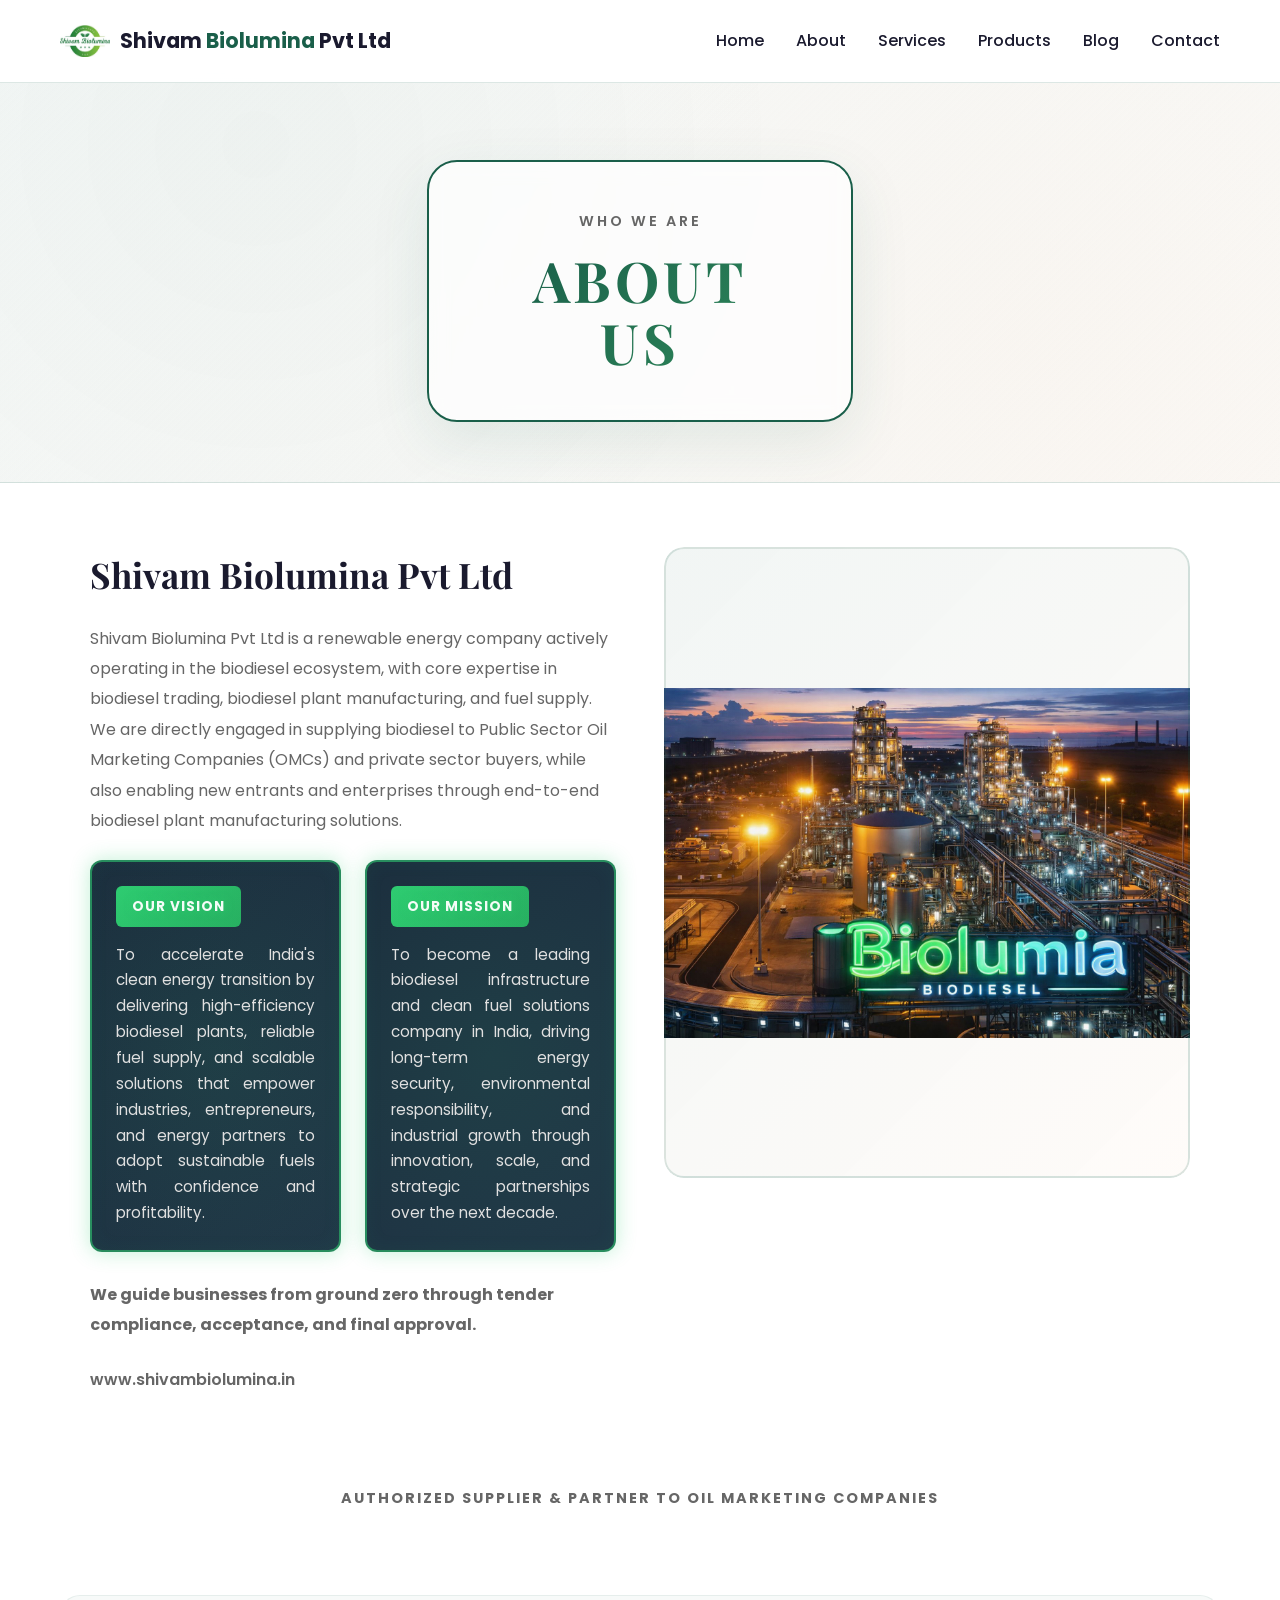
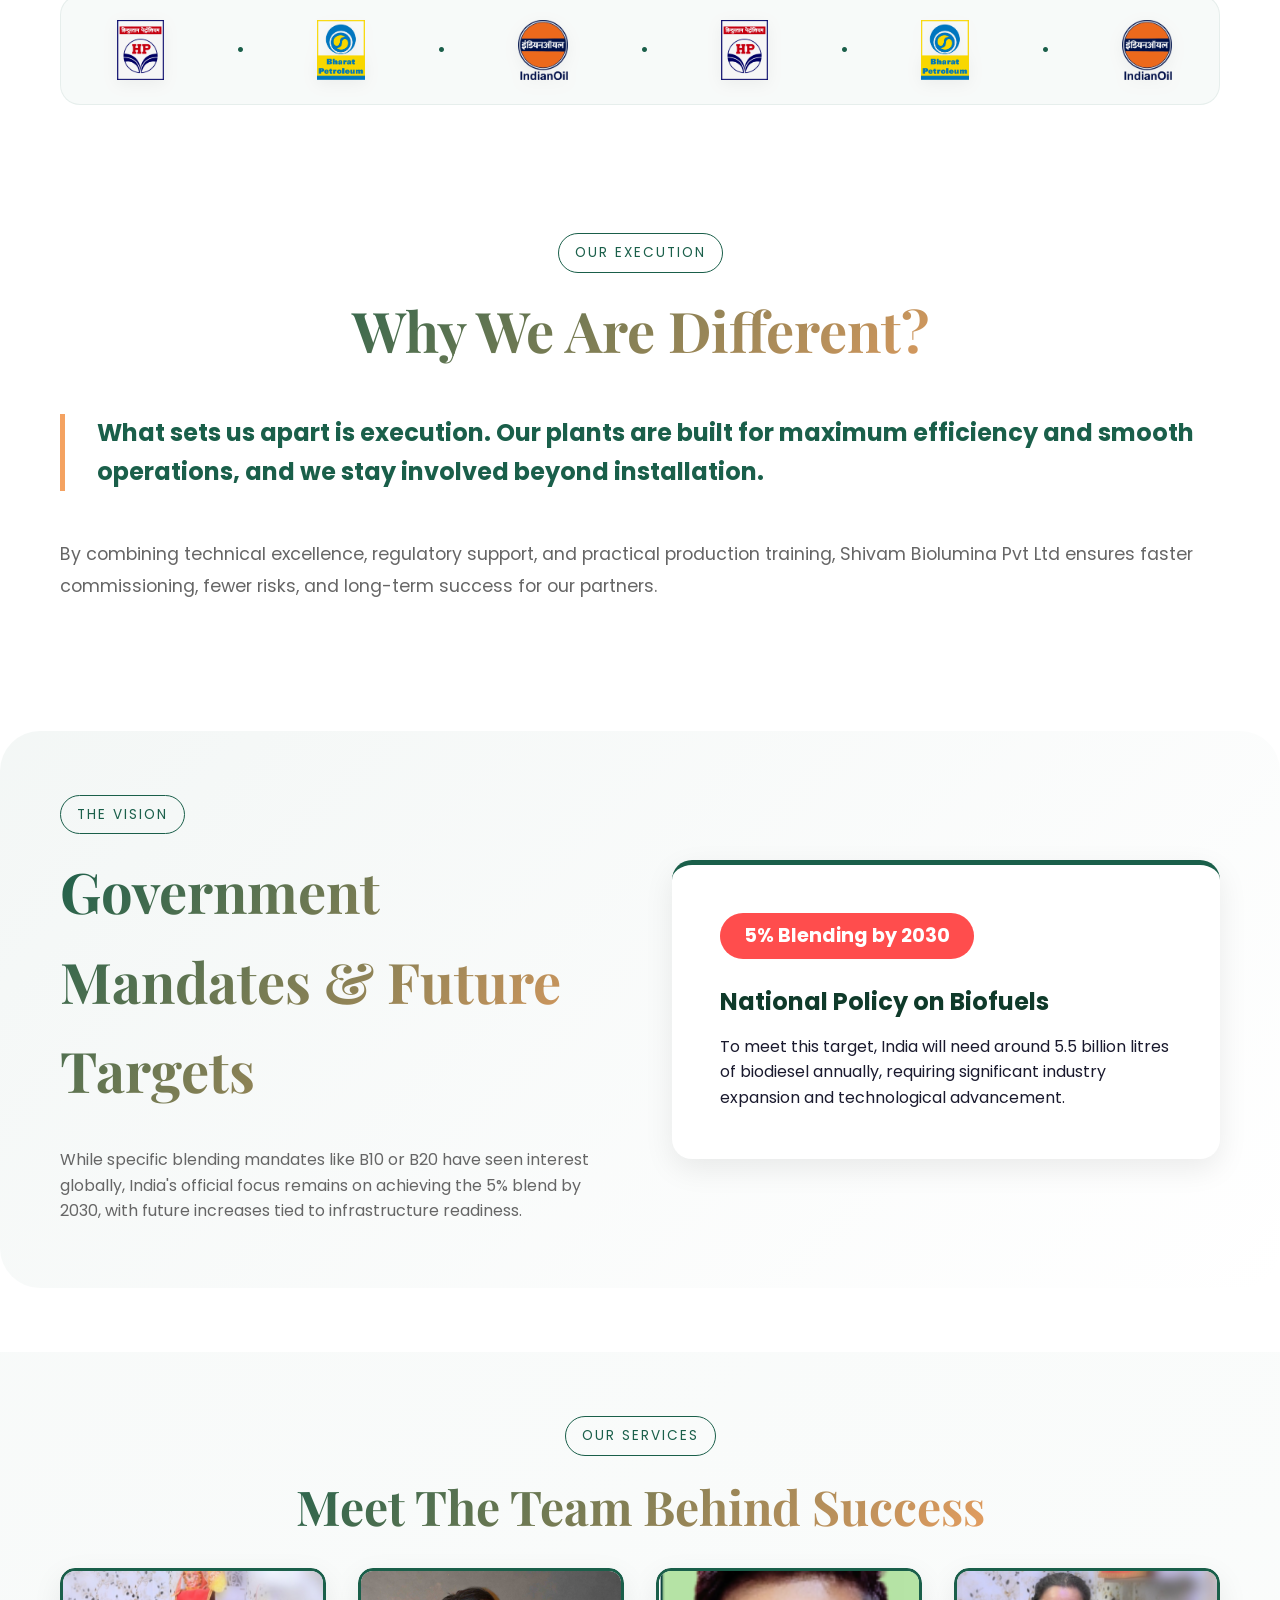
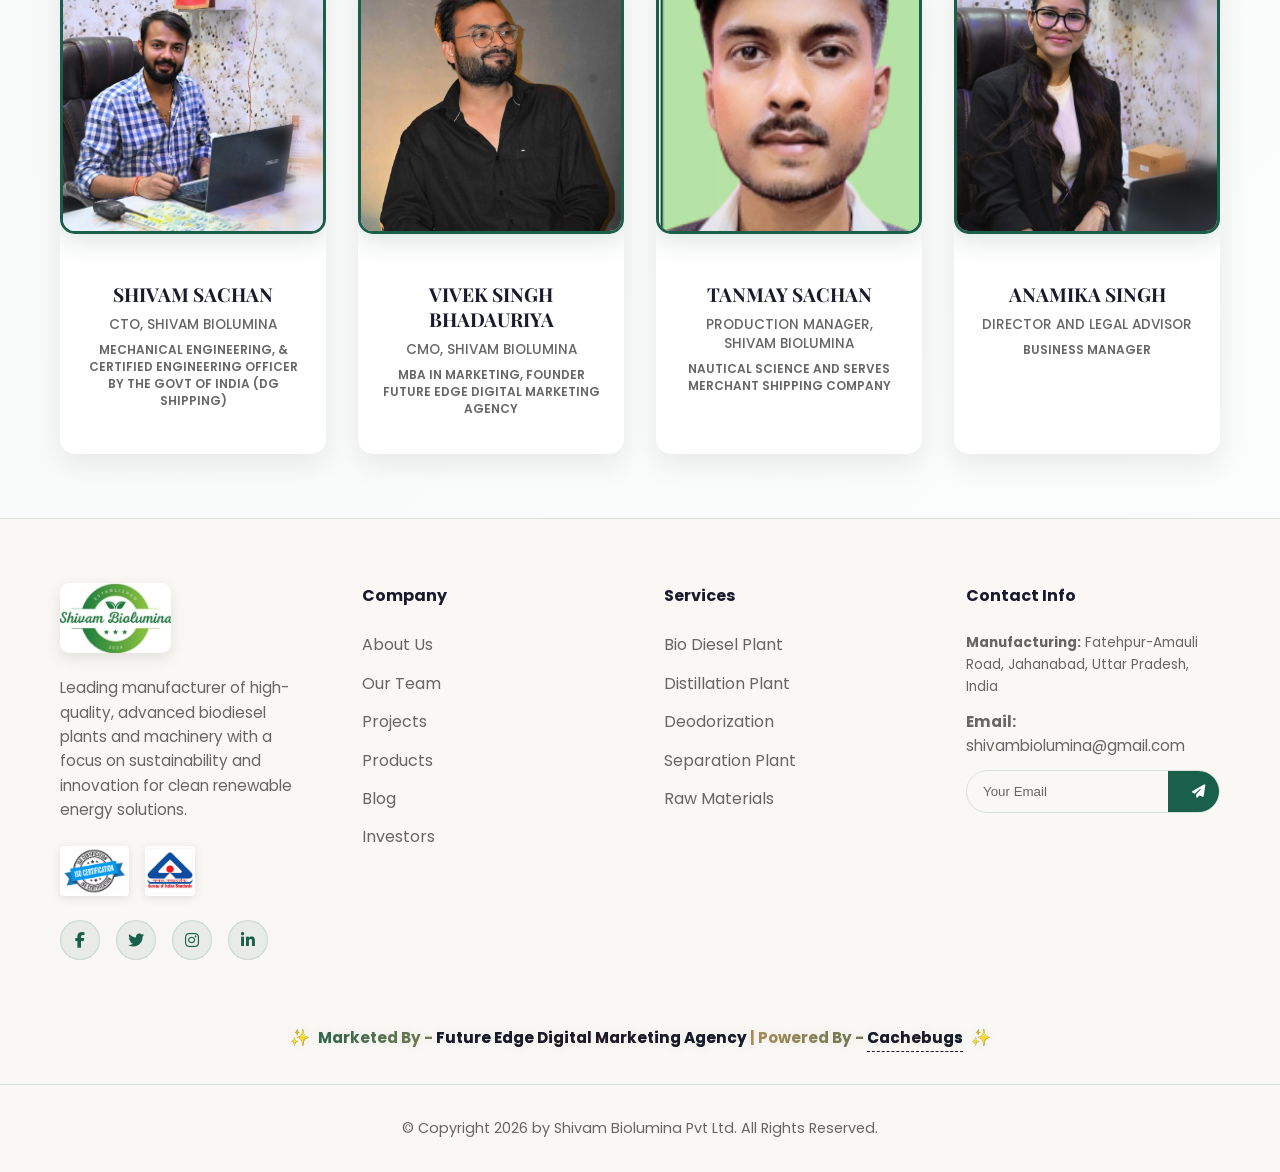
<file: about.html>
<!DOCTYPE html>
<html lang="en">

<head>
    <meta charset="UTF-8">
    <meta name="viewport" content="width=device-width, initial-scale=1.0">
    <title>About Us - Shivam Biolumina Pvt Ltd</title>
    <link rel="preconnect" href="https://fonts.googleapis.com">
    <link rel="preconnect" href="https://fonts.gstatic.com" crossorigin>
    <link
        href="https://fonts.googleapis.com/css2?family=Playfair+Display:wght@400;500;600;700&family=Poppins:wght@300;400;500;600;700&display=swap"
        rel="stylesheet">
    <link rel="stylesheet" href="https://cdnjs.cloudflare.com/ajax/libs/font-awesome/6.4.0/css/all.min.css">
    <link rel="stylesheet" href="styles.css">
</head>

<body>
    <div class="cursor"></div>
    <div class="cursor-follower"></div>

    <header class="header">
        <div class="container">
            <a href="index.html" class="logo">
                <span class="logo-icon"><img src="logo.jpeg" alt="Shivam Biolumina Pvt Ltd logo"></span>
                <span class="logo-text">Shivam <span class="highlight">Biolumina</span> Pvt Ltd</span>
            </a>
            <nav class="nav-menu">
                <ul class="nav-list">
                    <li><a href="index.html" class="nav-link">Home</a></li>
                    <li><a href="about.html" class="nav-link active">About</a></li>
                    <li><a href="services.html" class="nav-link">Services</a></li>
                    <li><a href="products.html" class="nav-link">Products</a></li>
                    <li><a href="blog.html" class="nav-link">Blog</a></li>
                    <li><a href="index.html#contact" class="nav-link">Contact</a></li>
                </ul>
                <div class="mobile-toggle">
                    <span></span>
                    <span></span>
                    <span></span>
                </div>
            </nav>
        </div>
    </header>

    <section class="page-hero">
        <div class="container">
            <div class="hero-title-box reveal-up">
                <span class="hero-subtitle-small">Who We Are</span>
                <h1>ABOUT US</h1>
            </div>
        </div>
    </section>

    <section id="about" class="about section">
        <div class="container">
            <div class="about-content about-page-layout">
                <div class="about-text reveal-right">
                    <h3>Shivam Biolumina Pvt Ltd</h3>
                    <p>Shivam Biolumina Pvt Ltd is a renewable energy company actively operating in the biodiesel
                        ecosystem, with core expertise in biodiesel trading, biodiesel plant manufacturing, and fuel
                        supply. We are directly engaged in supplying biodiesel to Public Sector Oil Marketing Companies
                        (OMCs) and private sector buyers, while also enabling new entrants and enterprises through
                        end-to-end biodiesel plant manufacturing solutions.</p>
                    <div class="vision-mission">
                        <div class="box">
                            <h4>OUR VISION</h4>
                            <p>To accelerate India's clean energy transition by delivering high-efficiency biodiesel
                                plants, reliable fuel supply, and scalable solutions that empower industries,
                                entrepreneurs, and energy partners to adopt sustainable fuels with confidence and
                                profitability.</p>
                        </div>
                        <div class="box">
                            <h4>OUR MISSION</h4>
                            <p>To become a leading biodiesel infrastructure and clean fuel solutions company in India,
                                driving long-term energy security, environmental responsibility, and industrial growth
                                through innovation, scale, and strategic partnerships over the next decade.</p>
                        </div>
                    </div>

                    <p class="about-highlight small">We guide businesses from ground zero through tender compliance,
                        acceptance, and final approval.</p>

                    <p class="about-footer">www.shivambiolumina.in</p>
                </div>
                <div class="about-image reveal-left">
                    <div class="image-wrapper">
                        <img src="about.jpg" alt="About visuals">
                        <div class="image-overlay"></div>
                    </div>
                </div>
            </div>
            
            <div class="omc-partners-marquee reveal-up" style="margin-top: 4.5rem;">
                <h4 style="text-align: center; font-size: 0.9rem; letter-spacing: 2px; text-transform: uppercase; color: var(--text-pale); margin-bottom: 2rem;">Authorized Supplier & Partner to Oil Marketing Companies</h4>
                <div class="client-marquee image-marquee" style="background: rgba(26, 95, 74, 0.03); border: 1px solid rgba(26, 95, 74, 0.08); padding: 1.5rem 0; border-radius: 20px; box-shadow: var(--shadow-sm); overflow: hidden; display: flex; position: relative;">
                    <div class="marquee-track">
                        <div class="marquee-content">
                            <img src="Hindustan_Petroleum_Logo.svg_.png" alt="Hindustan Petroleum Logo" class="omc-logo-img">
                            <span class="marquee-dot" style="color: var(--primary-color);">•</span>
                            <img src="Bharat_Petroleum_logo.svg_.png" alt="Bharat Petroleum Logo" class="omc-logo-img">
                            <span class="marquee-dot" style="color: var(--primary-color);">•</span>
                            <img src="Indian_Oil_Logo.svg_.png" alt="Indian Oil Logo" class="omc-logo-img">
                            <span class="marquee-dot" style="color: var(--primary-color);">•</span>
                            <img src="Hindustan_Petroleum_Logo.svg_.png" alt="Hindustan Petroleum Logo" class="omc-logo-img">
                            <span class="marquee-dot" style="color: var(--primary-color);">•</span>
                            <img src="Bharat_Petroleum_logo.svg_.png" alt="Bharat Petroleum Logo" class="omc-logo-img">
                            <span class="marquee-dot" style="color: var(--primary-color);">•</span>
                            <img src="Indian_Oil_Logo.svg_.png" alt="Indian Oil Logo" class="omc-logo-img">
                            <span class="marquee-dot" style="color: var(--primary-color);">•</span>
                        </div>
                        <div class="marquee-content" aria-hidden="true">
                            <img src="Hindustan_Petroleum_Logo.svg_.png" alt="Hindustan Petroleum Logo" class="omc-logo-img">
                            <span class="marquee-dot" style="color: var(--primary-color);">•</span>
                            <img src="Bharat_Petroleum_logo.svg_.png" alt="Bharat Petroleum Logo" class="omc-logo-img">
                            <span class="marquee-dot" style="color: var(--primary-color);">•</span>
                            <img src="Indian_Oil_Logo.svg_.png" alt="Indian Oil Logo" class="omc-logo-img">
                            <span class="marquee-dot" style="color: var(--primary-color);">•</span>
                            <img src="Hindustan_Petroleum_Logo.svg_.png" alt="Hindustan Petroleum Logo" class="omc-logo-img">
                            <span class="marquee-dot" style="color: var(--primary-color);">•</span>
                            <img src="Bharat_Petroleum_logo.svg_.png" alt="Bharat Petroleum Logo" class="omc-logo-img">
                            <span class="marquee-dot" style="color: var(--primary-color);">•</span>
                            <img src="Indian_Oil_Logo.svg_.png" alt="Indian Oil Logo" class="omc-logo-img">
                            <span class="marquee-dot" style="color: var(--primary-color);">•</span>
                        </div>
                    </div>
                </div>
            </div>
        </div>
    </section>

    <section class="different-section section">
        <div class="container">
            <div class="section-header">
                <span class="section-subtitle">Our Execution</span>
                <h2 class="section-title">Why We Are Different?</h2>
            </div>
            <div class="different-wrapper animate-item">
                <p class="different-highlight">What sets us apart is execution. Our plants are built for maximum
                    efficiency and smooth operations, and we stay involved beyond installation.</p>
                <p style="font-size: 1.1rem; color: var(--text-pale); line-height: 1.8;">By combining technical
                    excellence, regulatory support, and practical production training, Shivam Biolumina Pvt Ltd ensures
                    faster commissioning, fewer risks, and long-term success for our partners.</p>
            </div>
        </div>
    </section>

    <section class="mandates-section section">
        <div class="container">
            <div class="mandates-grid">
                <div class="reveal-left">
                    <span class="section-subtitle">The Vision</span>
                    <h2 class="section-title" style="text-align: left; margin: 0;">Government Mandates & Future Targets
                    </h2>
                    <p style="margin-top: 2rem; color: var(--text-pale);">While specific blending mandates like B10 or
                        B20 have seen interest globally, India's official focus remains on achieving the 5% blend by
                        2030, with future increases tied to infrastructure readiness.</p>
                </div>
                <div class="mandate-box reveal-right">
                    <span class="target-badge">5% Blending by 2030</span>
                    <h4>National Policy on Biofuels</h4>
                    <p>To meet this target, India will need around 5.5 billion litres of biodiesel annually, requiring
                        significant industry expansion and technological advancement.</p>
                </div>
            </div>
        </div>
    </section>
    <section class="team-section section">
        <div class="container">
            <div class="section-header">
                <span class="section-subtitle">Our Services</span>
                <h2 class="section-title">Meet The Team Behind Success</h2>
            </div>
            <div class="team-grid">
                <div class="team-card reveal-up" data-delay="0">
                    <div class="team-image">
                        <img src="shivam.jpeg" alt="Shivam Sachan">
                    </div>
                    <div class="team-info">
                        <h3>SHIVAM SACHAN</h3>
                        <p class="team-role">CTO, SHIVAM BIOLUMINA</p>
                        <p class="team-qualification">MECHANICAL ENGINEERING, & CERTIFIED ENGINEERING OFFICER BY THE
                            GOVT OF INDIA (DG SHIPPING)</p>
                        <p class="team-description">He has worked in a German company and worked with many plants
                            related to oil industry in more than 20 countries. He has diverse knowledge about boilers,
                            separators, steam engines, centrifugal systems and steam heaters and all about oil and gas
                            related machineries.</p>
                    </div>
                </div>
                <div class="team-card reveal-up" data-delay="1">
                    <div class="team-image">
                        <img src="vivek.jpeg" alt="Vivek Singh Bhadauriya">
                    </div>
                    <div class="team-info">
                        <h3>VIVEK SINGH BHADAURIYA</h3>
                        <p class="team-role">CMO, SHIVAM BIOLUMINA</p>
                        <p class="team-qualification">MBA IN MARKETING, FOUNDER FUTURE EDGE DIGITAL MARKETING AGENCY</p>
                        <p class="team-description">He is the Chief Marketing Officer of Shivam Biolumina Pvt Ltd,
                            responsible for technical marketing, market segmentation, and private sales of biodiesel
                            manufacturing plants. He work closely with clients and investors to facilitate the
                            establishment of biodiesel production facilities, including plant selection, capacity
                            planning, and coordination for end-to-end project execution.</p>
                    </div>
                </div>
                <div class="team-card reveal-up" data-delay="2">
                    <div class="team-image">
                        <img src="tanmay.png" alt="Tanmay Sachan">
                    </div>
                    <div class="team-info">
                        <h3>TANMAY SACHAN</h3>
                        <p class="team-role">PRODUCTION MANAGER, SHIVAM BIOLUMINA</p>
                        <p class="team-qualification">NAUTICAL SCIENCE AND SERVES MERCHANT SHIPPING COMPANY</p>
                        <p class="team-description">Mr. Tanmay Sachan director and Chief Sales Officer of the company
                            holds a diploma in Nautical Science and serves merchant shipping company Anglo Eastern Ship
                            Management, Hong Kong in capacity of navigation officer since 2019. He has a very vast and
                            rich experience of 7 years in the marine industry.</p>
                    </div>
                </div>
                <div class="team-card reveal-up" data-delay="3">
                    <div class="team-image">
                        <img src="anamika.jpeg" alt="Anamika Singh">
                    </div>
                    <div class="team-info">
                        <h3>ANAMIKA SINGH</h3>
                        <p class="team-role">DIRECTOR AND LEGAL ADVISOR</p>
                        <p class="team-qualification">BUSINESS MANAGER</p>
                        <p class="team-description">Mrs. Anamika Singh director and Officer of the company is graduated
                            in accounts and business management and has experience of 10 years in the industry. Her
                            tasks were Managing financial records and transactions using QuickBooks, which ensured 99%
                            accuracy and compliance.</p>
                    </div>
                </div>
            </div>
        </div>
    </section>

    <footer class="footer">
        <div class="footer-main">
            <div class="container">
                <div class="footer-grid">
                    <div class="footer-about">
                        <a href="index.html" class="footer-logo">
                            <img src="logo.jpeg" alt="Shivam Biolumina Pvt Ltd logo" class="footer-logo-img">
                        </a>
                        <p>Leading manufacturer of high-quality, advanced biodiesel plants and machinery with a focus on
                            sustainability and innovation for clean renewable energy solutions.</p>
                        <div class="footer-cert-pair">
                            <img src="iso.webp" alt="ISO Certified">
                            <img src="bis.jpeg" alt="BIS Certified">
                        </div>
                        <div class="footer-social">
                            <a href="about.html#"><i class="fab fa-facebook-f"></i></a>
                            <a href="about.html#"><i class="fab fa-twitter"></i></a>
                            <a href="about.html#"><i class="fab fa-instagram"></i></a>
                            <a href="about.html#"><i class="fab fa-linkedin-in"></i></a>
                        </div>
                    </div>
                    <div class="footer-links">
                        <h4>Company</h4>
                        <ul>
                            <li><a href="about.html">About Us</a></li>
                            <li><a href="about.html#">Our Team</a></li>
                            <li><a href="about.html#">Projects</a></li>
                            <li><a href="products.html">Products</a></li>
                            <li><a href="blog.html">Blog</a></li>
                            <li><a href="about.html#">Investors</a></li>
                        </ul>
                    </div>
                    <div class="footer-links">
                        <h4>Services</h4>
                        <ul>
                            <li><a href="about.html#">Bio Diesel Plant</a></li>
                            <li><a href="about.html#">Distillation Plant</a></li>
                            <li><a href="about.html#">Deodorization</a></li>
                            <li><a href="about.html#">Separation Plant</a></li>
                            <li><a href="about.html#">Raw Materials</a></li>
                        </ul>
                    </div>
                    <div class="footer-newsletter">
                        <h4>Contact Info</h4>
                        <p style="font-size: 0.85rem;"><strong>Manufacturing:</strong> Fatehpur-Amauli Road, Jahanabad, Uttar Pradesh, India</p>
                        <p><strong>Email:</strong> shivambiolumina@gmail.com</p>
                        <form class="newsletter-form" action="contact.php" method="post">
                            <input type="hidden" name="form_type" value="newsletter">
                            <input type="text" name="website" class="hp-field" tabindex="-1" autocomplete="off" aria-hidden="true">
                            <input type="email" name="email" placeholder="Your Email" required>
                            <button type="submit"><i class="fas fa-paper-plane"></i></button>
                        </form>
                    </div>
                </div>
                <div class="footer-credit"
                    style="text-align: center; margin-top: 2rem; border-top: 1px solid rgba(255,255,255,0.1); padding-top: 1rem;">
                    <p class="agency-sparkle">Marketed By - <a href="https://futureedgedigitalmarketing.com"
                            target="_blank" style="color: inherit; text-decoration: none;">Future Edge Digital Marketing
                            Agency</a> | Powered By - <a href="https://cachebugs.site" target="_blank"
                            style="color: inherit; text-decoration: none; border-bottom: 1px dashed;">Cachebugs</a></p>
                </div>
            </div>
        </div>
        <div class="footer-bottom">
            <div class="container">
                <p>&copy; Copyright 2026 by Shivam Biolumina Pvt Ltd. All Rights Reserved.</p>
            </div>
        </div>
    </footer>

    <div class="back-to-top">
        <i class="fas fa-arrow-up"></i>
    </div>

    <script src="script.js"></script>
</body>

</html>
</file>
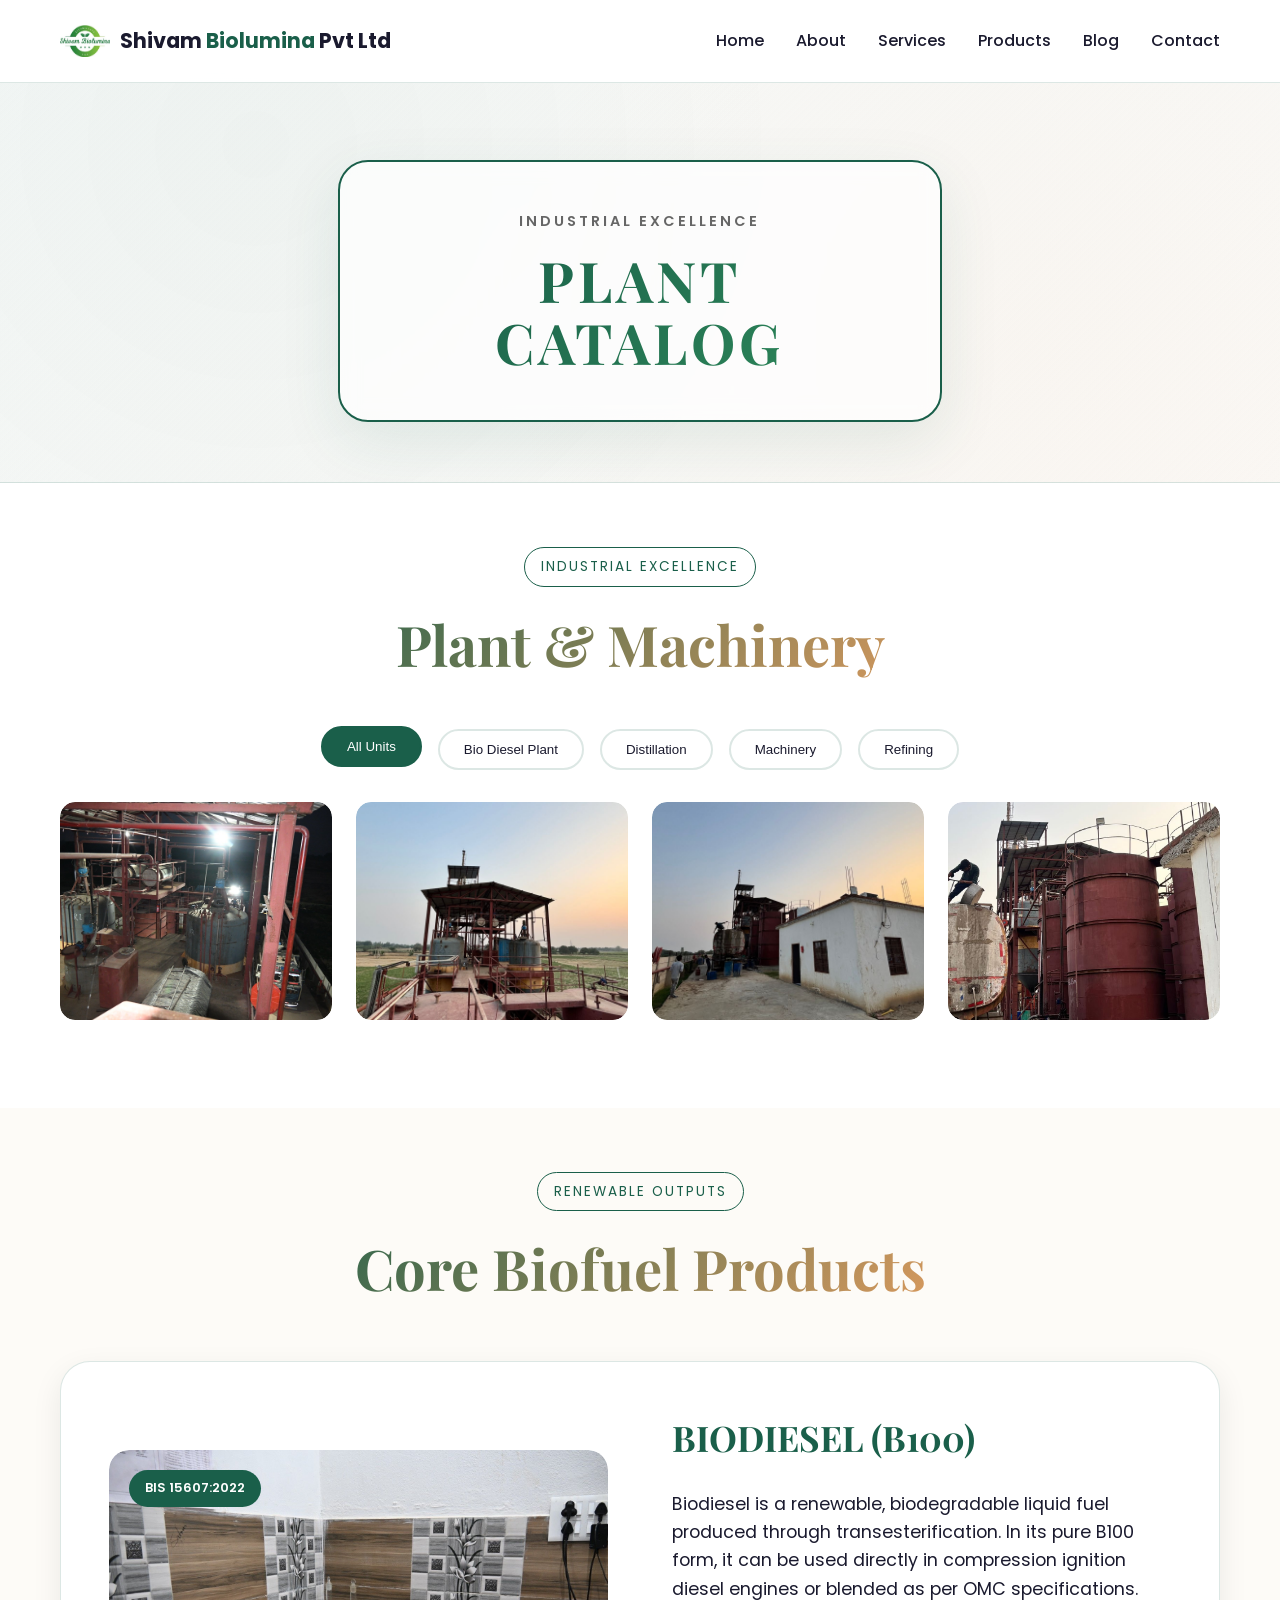
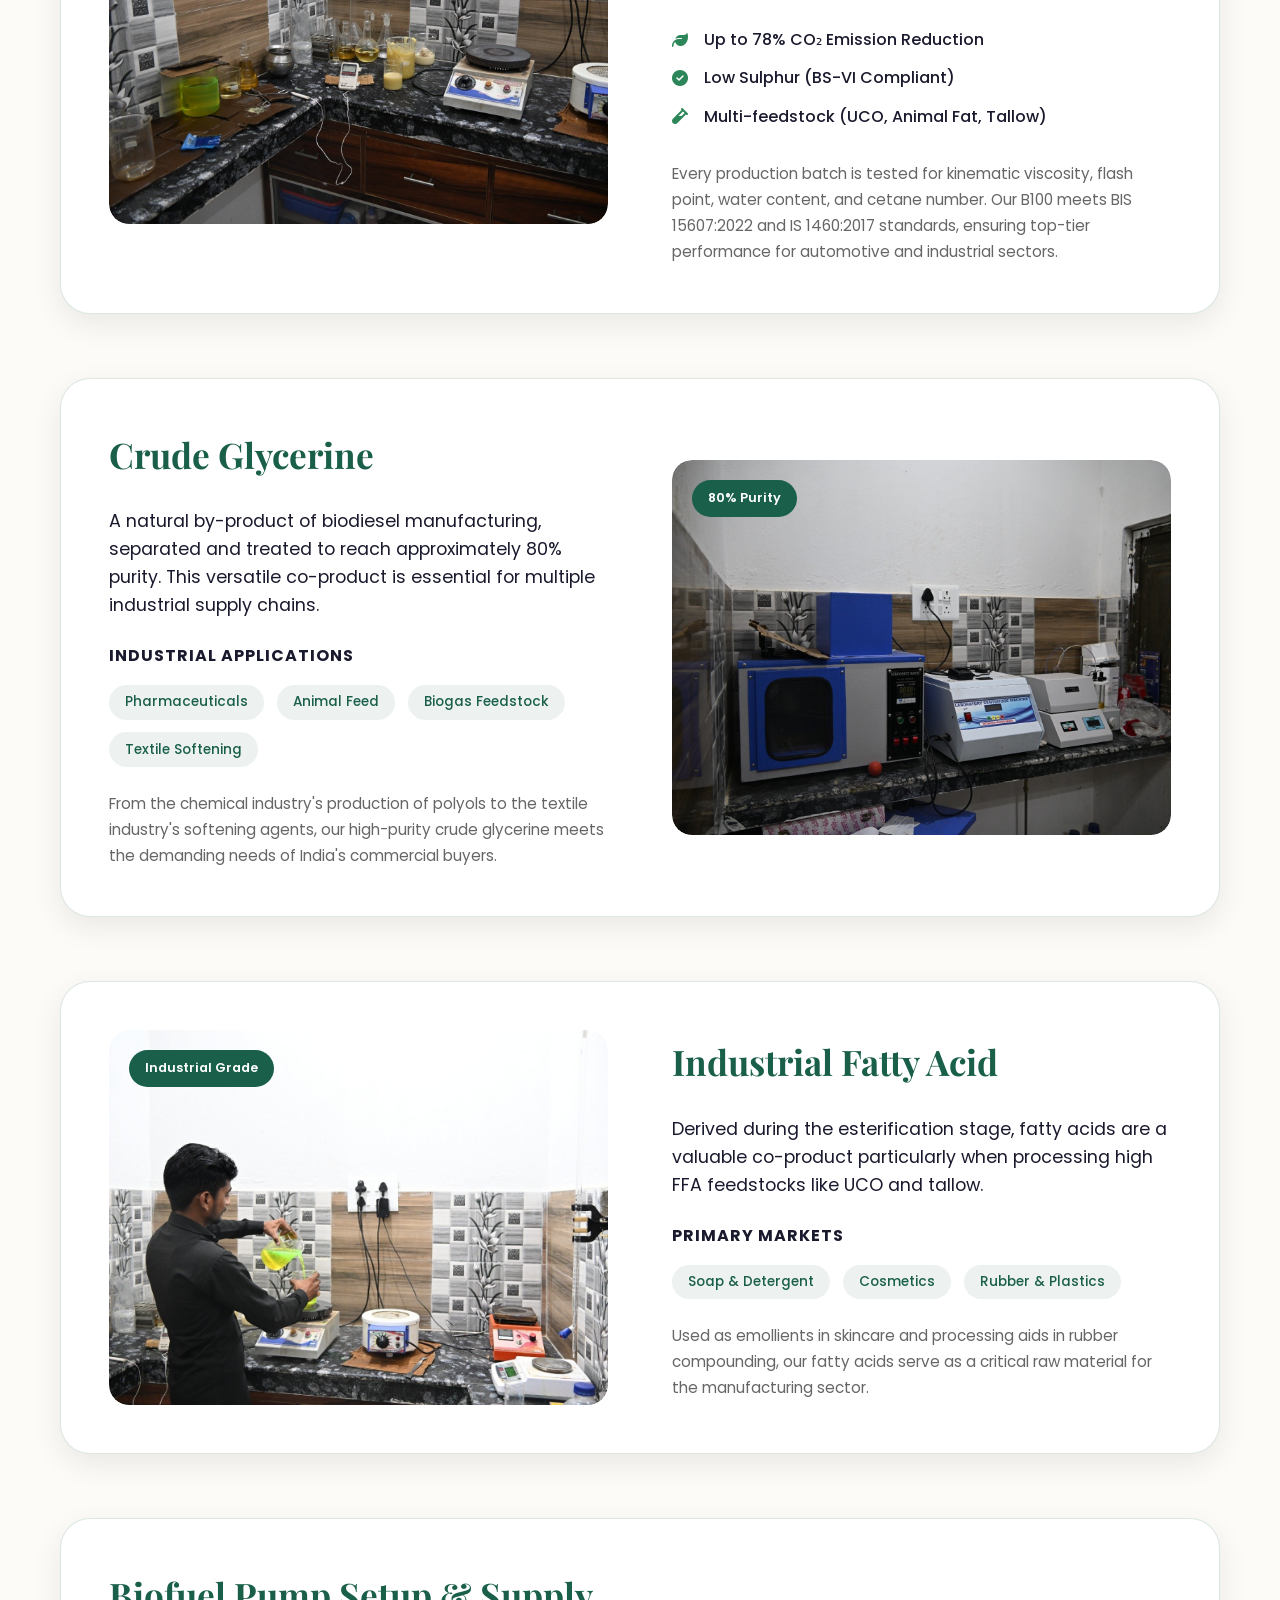
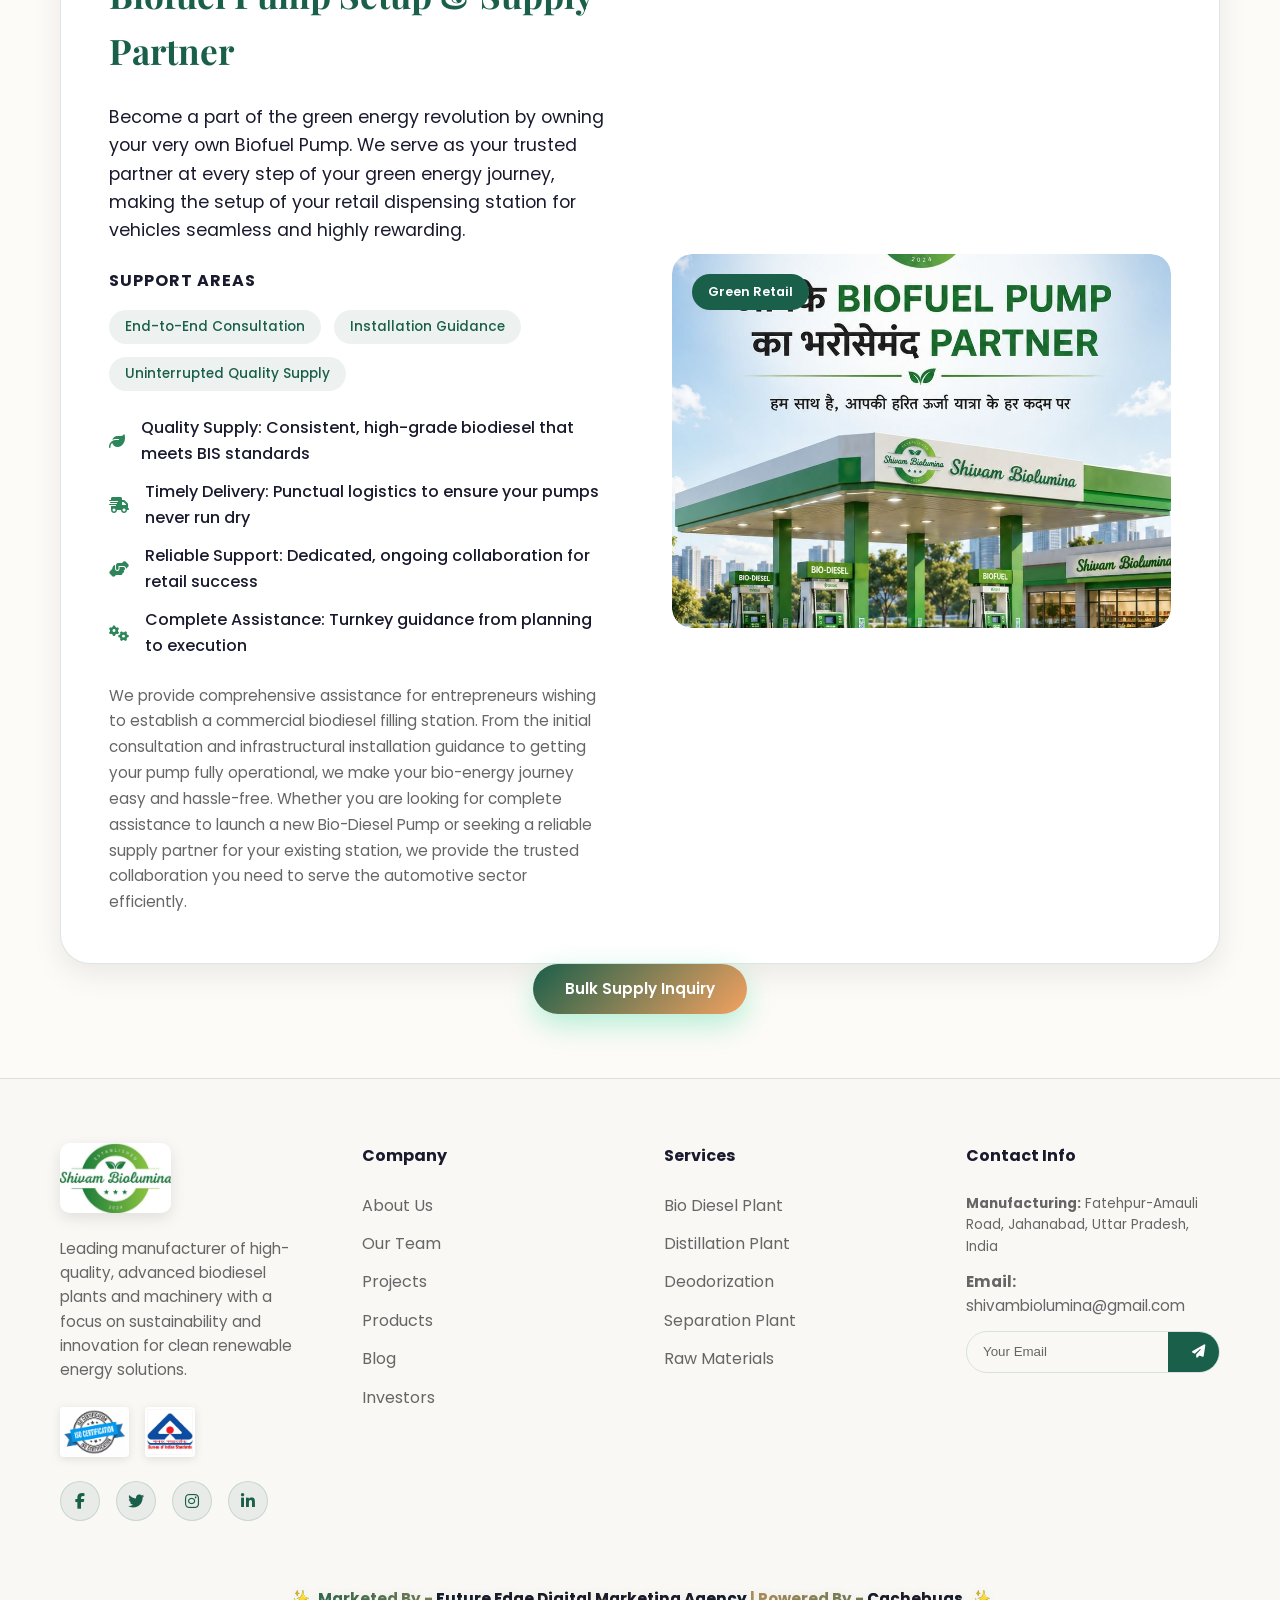
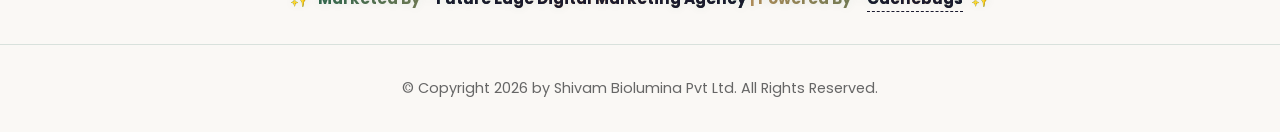
<file: products.html>
<!DOCTYPE html>
<html lang="en">
<head>
    <meta charset="UTF-8">
    <meta name="viewport" content="width=device-width, initial-scale=1.0">
    <title>Gallery - Shivam Biolumina Pvt Ltd</title>
    <link rel="preconnect" href="https://fonts.googleapis.com">
    <link rel="preconnect" href="https://fonts.gstatic.com" crossorigin>
    <link href="https://fonts.googleapis.com/css2?family=Playfair+Display:wght@400;500;600;700&family=Poppins:wght@300;400;500;600;700&display=swap" rel="stylesheet">
    <link rel="stylesheet" href="https://cdnjs.cloudflare.com/ajax/libs/font-awesome/6.4.0/css/all.min.css">
    <link rel="stylesheet" href="styles.css">
</head>
<body>
    <div class="cursor"></div>
    <div class="cursor-follower"></div>

    <header class="header">
        <div class="container">
            <a href="index.html" class="logo">
                <span class="logo-icon"><img src="logo.jpeg" alt="Shivam Biolumina Pvt Ltd logo"></span>
                <span class="logo-text">Shivam <span class="highlight">Biolumina</span> Pvt Ltd</span>
            </a>
            <nav class="nav-menu">
                <ul class="nav-list">
                    <li><a href="index.html" class="nav-link">Home</a></li>
                    <li><a href="about.html" class="nav-link">About</a></li>
                    <li><a href="services.html" class="nav-link">Services</a></li>
                    <li><a href="products.html" class="nav-link active">Products</a></li>
                    <li><a href="blog.html" class="nav-link">Blog</a></li>
                    <li><a href="index.html#contact" class="nav-link">Contact</a></li>
                </ul>
                <div class="mobile-toggle">
                    <span></span>
                    <span></span>
                    <span></span>
                </div>
            </nav>
        </div>
    </header>

    <section class="page-hero">
        <div class="container">
            <div class="hero-title-box reveal-up">
                <span class="hero-subtitle-small">Industrial Excellence</span>
                <h1>PLANT CATALOG</h1>
            </div>
        </div>
    </section>

    <section id="products" class="portfolio section">
        <div class="container">
            <div class="section-header">
                <span class="section-subtitle">Industrial Excellence</span>
                <h2 class="section-title">Plant & Machinery</h2>
            </div>
            <div class="portfolio-filters reveal-up">
                <button class="filter-btn active" data-filter="all">All Units</button>
                <button class="filter-btn" data-filter="biodiesel">Bio Diesel Plant</button>
                <button class="filter-btn" data-filter="distillation">Distillation</button>
                <button class="filter-btn" data-filter="machinery">Machinery</button>
                <button class="filter-btn" data-filter="refining">Refining</button>
            </div>
            <div class="portfolio-grid">
                <div class="portfolio-item reveal-up" data-category="biodiesel refining">
                    <div class="portfolio-image">
                        <img src="plantimg1.jpeg" alt="Advanced Bio Diesel Plant">
                        <div class="portfolio-overlay">
                            <div class="portfolio-info">
                                <span class="portfolio-category">BIO DIESEL PLANT</span>
                                <h4>Advanced Bio Diesel Facility</h4>
                                <a href="shivam_biolumina_brochure.pdf" class="portfolio-link" download>Download Specs <i
                                        class="fas fa-download"></i></a>
                            </div>
                        </div>
                    </div>
                </div>
                <div class="portfolio-item reveal-up" data-category="distillation machinery">
                    <div class="portfolio-image">
                        <img src="plantimg3.jpeg" alt="Distillation Unit">
                        <div class="portfolio-overlay">
                            <div class="portfolio-info">
                                <span class="portfolio-category">DISTILLATION</span>
                                <h4>Industrial Distillation Setup</h4>
                                <a href="shivam_biolumina_brochure.pdf" class="portfolio-link" download>Download Specs <i
                                        class="fas fa-download"></i></a>
                            </div>
                        </div>
                    </div>
                </div>
                <div class="portfolio-item reveal-up" data-category="refining machinery">
                    <div class="portfolio-image">
                        <img src="plantimg4.jpeg" alt="Deodorization System">
                        <div class="portfolio-overlay">
                            <div class="portfolio-info">
                                <span class="portfolio-category">REFINING</span>
                                <h4>Vacuum Deodorization System</h4>
                                <a href="shivam_biolumina_brochure.pdf" class="portfolio-link" download>Download Specs <i
                                        class="fas fa-download"></i></a>
                            </div>
                        </div>
                    </div>
                </div>
                <div class="portfolio-item reveal-up" data-category="machinery">
                    <div class="portfolio-image">
                        <img src="plantimg5.jpeg" alt="Separation Machinery">
                        <div class="portfolio-overlay">
                            <div class="portfolio-info">
                                <span class="portfolio-category">MACHINERY</span>
                                <h4>Biofuel Centrifuge Separator</h4>
                                <a href="shivam_biolumina_brochure.pdf" class="portfolio-link" download>Download Specs <i
                                        class="fas fa-download"></i></a>
                            </div>
                        </div>
                    </div>
                </div>
            </div>
        </div>
    </section>

    <section id="fuel-products" class="fuel-products section" style="background: #fdfbf7;">
        <div class="container">
            <div class="section-header">
                <span class="section-subtitle">Renewable Outputs</span>
                <h2 class="section-title">Core Biofuel Products</h2>
            </div>
            
            <div class="fuel-grid">
                <div class="fuel-card reveal-up">
                    <div class="fuel-visual">
                        <img src="laboimg1.jpeg" alt="Biodiesel B100 Product" onerror="this.src='https://images.unsplash.com/photo-1581291417004-6ad87845f92c?auto=format&fit=crop&q=80&w=800'">
                        <div class="fuel-badge">BIS 15607:2022</div>
                    </div>
                    <div class="fuel-content">
                        <h3>BIODIESEL (B100)</h3>
                        <p class="fuel-description">Biodiesel is a renewable, biodegradable liquid fuel produced through transesterification. In its pure B100 form, it can be used directly in compression ignition diesel engines or blended as per OMC specifications.</p>
                        <ul class="fuel-specs">
                            <li><i class="fas fa-leaf"></i> Up to 78% CO₂ Emission Reduction</li>
                            <li><i class="fas fa-check-circle"></i> Low Sulphur (BS-VI Compliant)</li>
                            <li><i class="fas fa-vial"></i> Multi-feedstock (UCO, Animal Fat, Tallow)</li>
                        </ul>
                        <div class="fuel-details">
                            <p>Every production batch is tested for kinematic viscosity, flash point, water content, and cetane number. Our B100 meets BIS 15607:2022 and IS 1460:2017 standards, ensuring top-tier performance for automotive and industrial sectors.</p>
                        </div>
                    </div>
                </div>

                <div class="fuel-card reverse reveal-up">
                    <div class="fuel-content">
                        <h3>Crude Glycerine</h3>
                        <p class="fuel-description">A natural by-product of biodiesel manufacturing, separated and treated to reach approximately 80% purity. This versatile co-product is essential for multiple industrial supply chains.</p>
                        <div class="fuel-apps">
                            <h4>Industrial Applications</h4>
                            <div class="app-tags">
                                <span>Pharmaceuticals</span>
                                <span>Animal Feed</span>
                                <span>Biogas Feedstock</span>
                                <span>Textile Softening</span>
                            </div>
                        </div>
                        <p class="fuel-details">From the chemical industry's production of polyols to the textile industry's softening agents, our high-purity crude glycerine meets the demanding needs of India's commercial buyers.</p>
                    </div>
                    <div class="fuel-visual">
                        <img src="labimg2.jpeg" alt="Crude Glycerine Product" onerror="this.src='https://images.unsplash.com/photo-1532187875605-183881409d94?auto=format&fit=crop&q=80&w=800'">
                        <div class="fuel-badge">80% Purity</div>
                    </div>
                </div>

                <div class="fuel-card reveal-up">
                    <div class="fuel-visual fatty-acid-visual">
                        <img src="labimg3.jpeg" alt="Fatty Acid Product" onerror="this.src='https://images.unsplash.com/photo-1554522213-9aa73ae44998?auto=format&fit=crop&q=80&w=800'">
                        <div class="fuel-badge">Industrial Grade</div>
                    </div>
                    <div class="fuel-content">
                        <h3>Industrial Fatty Acid</h3>
                        <p class="fuel-description">Derived during the esterification stage, fatty acids are a valuable co-product particularly when processing high FFA feedstocks like UCO and tallow.</p>
                        <div class="fuel-apps">
                            <h4>Primary Markets</h4>
                            <div class="app-tags">
                                <span>Soap & Detergent</span>
                                <span>Cosmetics</span>
                                <span>Rubber & Plastics</span>
                            </div>
                        </div>
                        <p class="fuel-details">Used as emollients in skincare and processing aids in rubber compounding, our fatty acids serve as a critical raw material for the manufacturing sector.</p>
                    </div>
                </div>

                <div class="fuel-card reverse reveal-up">
                    <div class="fuel-content">
                        <h3>Biofuel Pump Setup & Supply Partner</h3>
                        <p class="fuel-description">Become a part of the green energy revolution by owning your very own Biofuel Pump. We serve as your trusted partner at every step of your green energy journey, making the setup of your retail dispensing station for vehicles seamless and highly rewarding.</p>
                        
                        <div class="fuel-apps" style="margin-bottom: 1.5rem;">
                            <h4>Support Areas</h4>
                            <div class="app-tags">
                                <span>End-to-End Consultation</span>
                                <span>Installation Guidance</span>
                                <span>Uninterrupted Quality Supply</span>
                            </div>
                        </div>

                        <ul class="fuel-specs" style="margin-bottom: 1.5rem;">
                            <li><i class="fas fa-leaf"></i> Quality Supply: Consistent, high-grade biodiesel that meets BIS standards</li>
                            <li><i class="fas fa-shipping-fast"></i> Timely Delivery: Punctual logistics to ensure your pumps never run dry</li>
                            <li><i class="fas fa-hands-helping"></i> Reliable Support: Dedicated, ongoing collaboration for retail success</li>
                            <li><i class="fas fa-cogs"></i> Complete Assistance: Turnkey guidance from planning to execution</li>
                        </ul>

                        <p class="fuel-details">We provide comprehensive assistance for entrepreneurs wishing to establish a commercial biodiesel filling station. From the initial consultation and infrastructural installation guidance to getting your pump fully operational, we make your bio-energy journey easy and hassle-free. Whether you are looking for complete assistance to launch a new Bio-Diesel Pump or seeking a reliable supply partner for your existing station, we provide the trusted collaboration you need to serve the automotive sector efficiently.</p>
                    </div>
                    <div class="fuel-visual pump-visual">
                        <img src="biofuel-pump.jpeg" alt="Biofuel Pump Setup & Supply Partner" onerror="this.src='https://images.unsplash.com/photo-1599740831464-58f80c6511b8?auto=format&fit=crop&q=80&w=800'">
                        <div class="fuel-badge">Green Retail</div>
                    </div>
                </div>
            </div>
            
            <div class="portfolio-more">
                <a href="products.html#contact" class="btn btn-primary">Bulk Supply Inquiry</a>
            </div>
        </div>
    </section>
    <footer class="footer">
        <div class="footer-main">
            <div class="container">
                <div class="footer-grid">
                    <div class="footer-about">
                        <a href="index.html" class="footer-logo">
                            <img src="logo.jpeg" alt="Shivam Biolumina Pvt Ltd logo" class="footer-logo-img">
                        </a>
                        <p>Leading manufacturer of high-quality, advanced biodiesel plants and machinery with a focus on
                            sustainability and innovation for clean renewable energy solutions.</p>
                        <div class="footer-cert-pair">
                            <img src="iso.webp" alt="ISO Certified">
                            <img src="bis.jpeg" alt="BIS Certified">
                        </div>
                        <div class="footer-social">
                            <a href="products.html#"><i class="fab fa-facebook-f"></i></a>
                            <a href="products.html#"><i class="fab fa-twitter"></i></a>
                            <a href="products.html#"><i class="fab fa-instagram"></i></a>
                            <a href="products.html#"><i class="fab fa-linkedin-in"></i></a>
                        </div>
                    </div>
                    <div class="footer-links">
                        <h4>Company</h4>
                        <ul>
                            <li><a href="about.html">About Us</a></li>
                            <li><a href="products.html#">Our Team</a></li>
                            <li><a href="products.html#">Projects</a></li>
                            <li><a href="products.html">Products</a></li>
                            <li><a href="blog.html">Blog</a></li>
                            <li><a href="products.html#">Investors</a></li>
                        </ul>
                    </div>
                    <div class="footer-links">
                        <h4>Services</h4>
                        <ul>
                            <li><a href="products.html#">Bio Diesel Plant</a></li>
                            <li><a href="products.html#">Distillation Plant</a></li>
                            <li><a href="products.html#">Deodorization</a></li>
                            <li><a href="products.html#">Separation Plant</a></li>
                            <li><a href="products.html#">Raw Materials</a></li>
                        </ul>
                    </div>
                    <div class="footer-newsletter">
                        <h4>Contact Info</h4>
                        <p style="font-size: 0.85rem;"><strong>Manufacturing:</strong> Fatehpur-Amauli Road, Jahanabad, Uttar Pradesh, India</p>
                        <p><strong>Email:</strong> shivambiolumina@gmail.com</p>
                        <form class="newsletter-form" action="contact.php" method="post">
                            <input type="hidden" name="form_type" value="newsletter">
                            <input type="text" name="website" class="hp-field" tabindex="-1" autocomplete="off" aria-hidden="true">
                            <input type="email" name="email" placeholder="Your Email" required>
                            <button type="submit"><i class="fas fa-paper-plane"></i></button>
                        </form>
                    </div>
                </div>

                <div class="footer-credit"
                    style="text-align: center; margin-top: 2rem; border-top: 1px solid rgba(255,255,255,0.1); padding-top: 1rem;">
                    <p class="agency-sparkle">Marketed By - <a href="https://futureedgedigitalmarketing.com" target="_blank" style="color: inherit; text-decoration: none;">Future Edge Digital Marketing Agency</a> | Powered By - <a href="https://cachebugs.site" target="_blank" style="color: inherit; text-decoration: none; border-bottom: 1px dashed;">Cachebugs</a></p>
                </div>
            </div>
        </div>
        <div class="footer-bottom">
            <div class="container">
                <p>&copy; Copyright 2026 by Shivam Biolumina Pvt Ltd. All Rights Reserved.</p>
            </div>
        </div>
    </footer>

    <div class="back-to-top">
        <i class="fas fa-arrow-up"></i>
    </div>

    <div id="biofuel-popup-modal" class="popup-modal">
        <div class="popup-overlay"></div>
        <div class="popup-container">
            <button class="popup-close-btn" aria-label="Close modal">&times;</button>
            <div class="popup-content-wrapper">
                <div class="popup-image-column">
                    <img src="biofuel-pump.jpeg" alt="Biofuel Pump Station Setup">
                    <div class="popup-image-badge">Turnkey Franchise Setup</div>
                </div>
                <div class="popup-text-column">
                    <span class="popup-subtitle">GREEN ENERGY REVOLUTION</span>
                    <h2>Own Your Biofuel Pump Station</h2>
                    <p class="popup-lead">Establish a commercial biodiesel filling station with complete assistance from Shivam Biolumina.</p>
                    
                    <div class="popup-features">
                        <div class="popup-feature-item">
                            <div class="feature-icon"><i class="fas fa-handshake"></i></div>
                            <div class="feature-text">
                                <strong>End-to-End Consultation</strong>
                                <span>Turnkey planning, licensing, and compliance guidance.</span>
                            </div>
                        </div>
                        <div class="popup-feature-item">
                            <div class="feature-icon"><i class="fas fa-tools"></i></div>
                            <div class="feature-text">
                                <strong>Installation Guidance</strong>
                                <span>Infrastructural setup to get your pump fully operational.</span>
                            </div>
                        </div>
                        <div class="popup-feature-item">
                            <div class="feature-icon"><i class="fas fa-truck-loading"></i></div>
                            <div class="feature-text">
                                <strong>Uninterrupted Quality Supply</strong>
                                <span>Consistent, high-grade biodiesel meeting BIS standards.</span>
                            </div>
                        </div>
                    </div>
                    
                    <div class="popup-cta-box">
                        <a href="products.html#contact" class="btn btn-primary popup-cta-btn">Become a Partner Today <i class="fas fa-arrow-right"></i></a>
                    </div>
                </div>
            </div>
        </div>
    </div>

    <script src="script.js"></script>
</body>

</html>
</file>
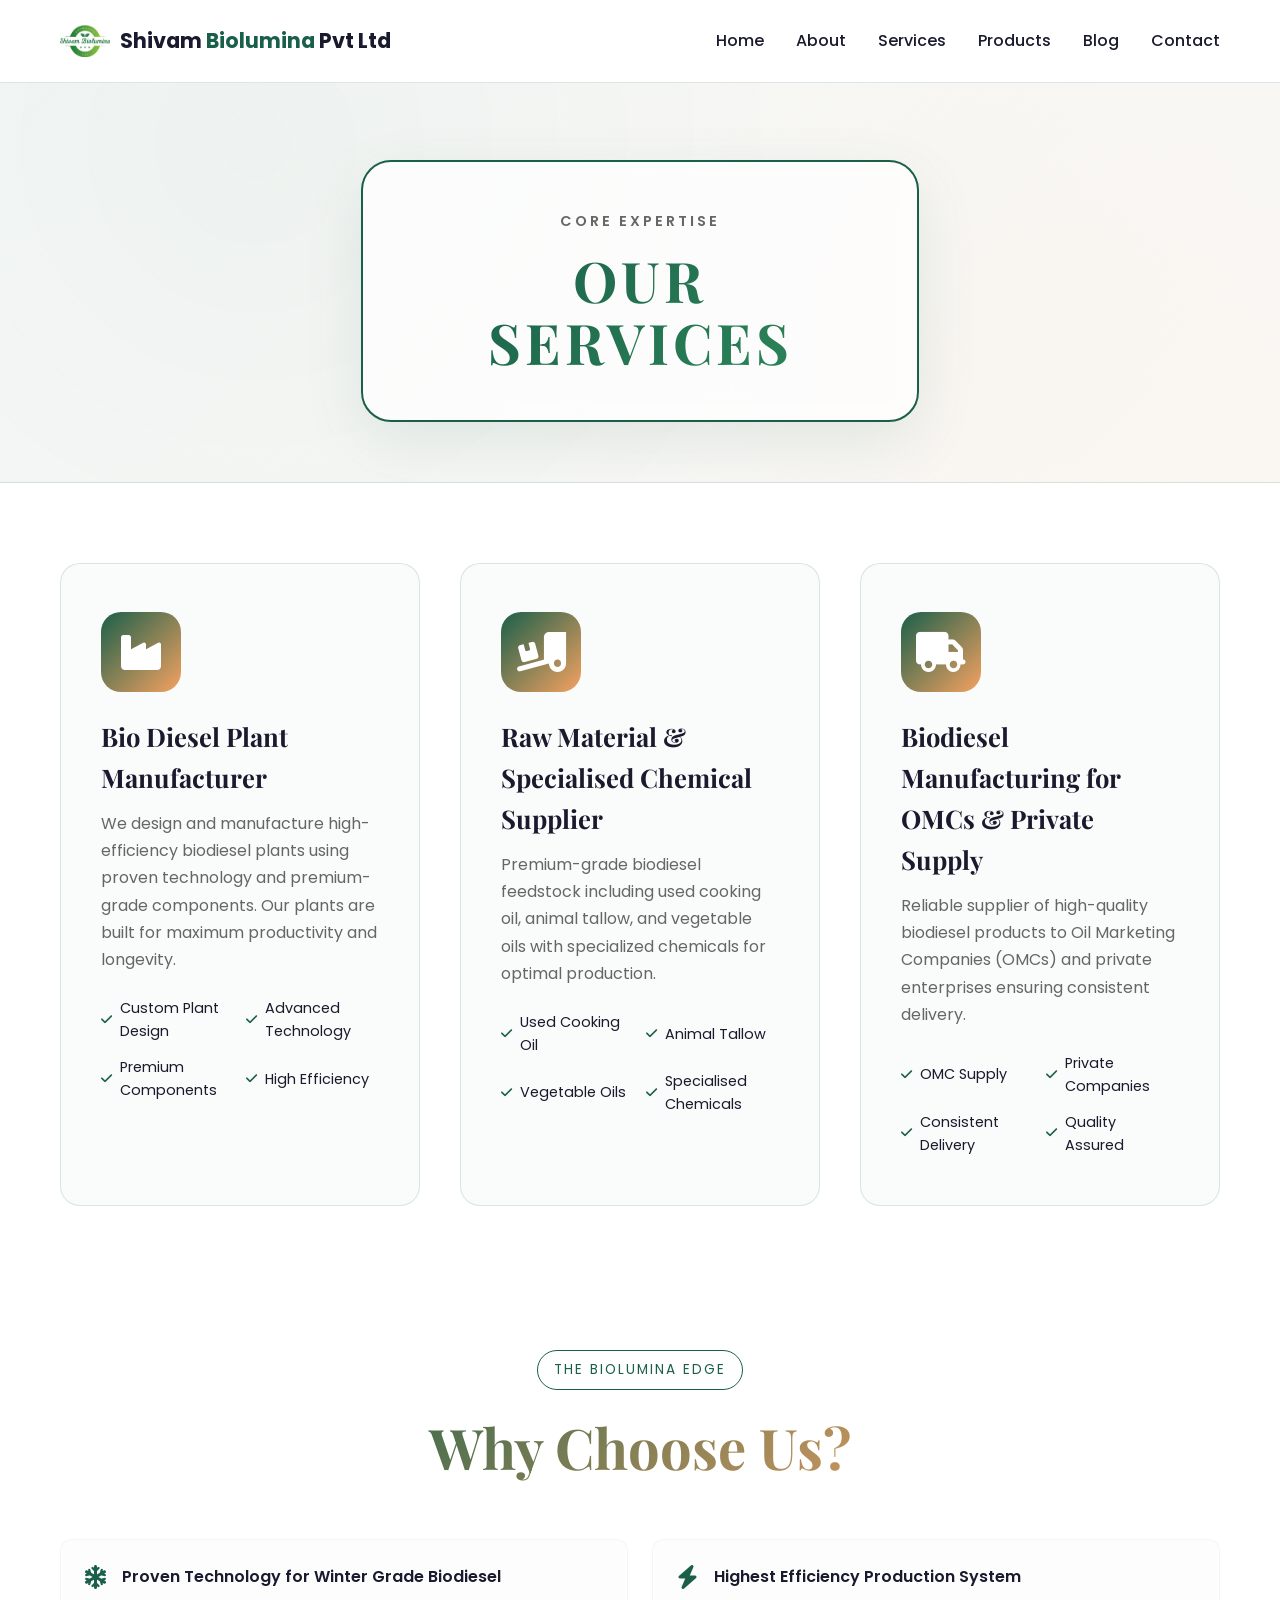
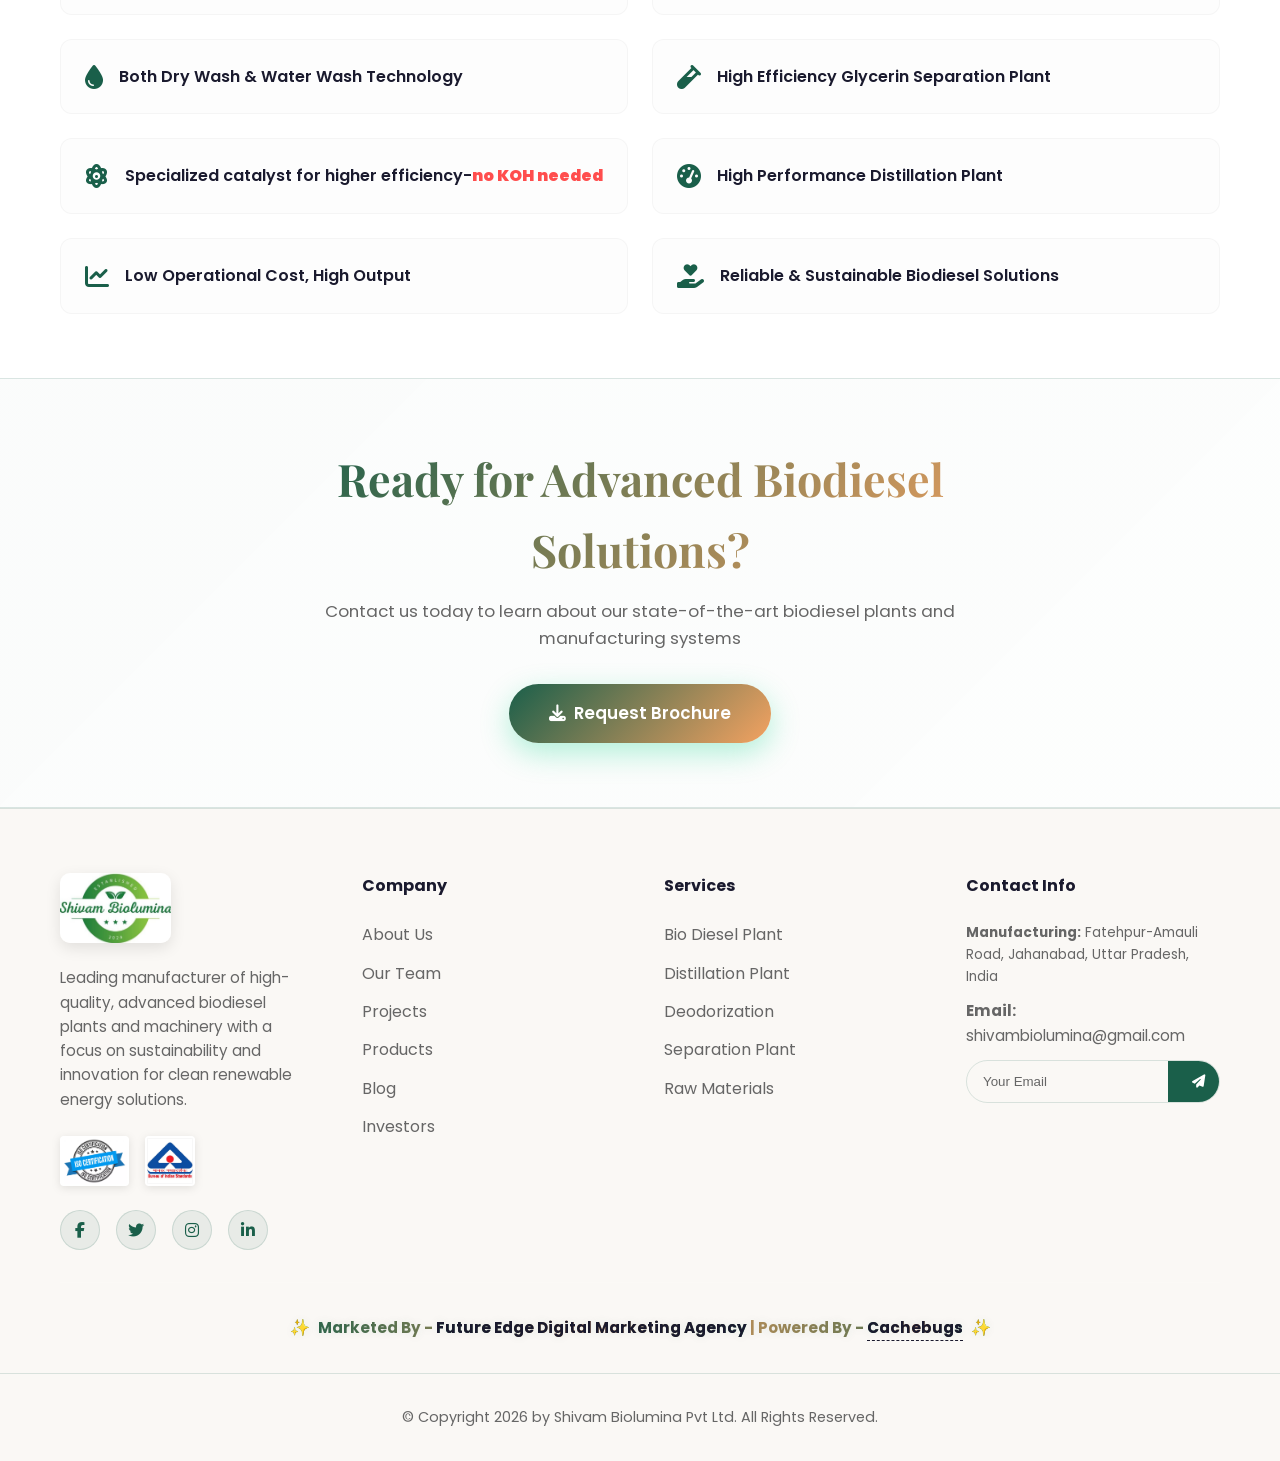
<file: services.html>
<!DOCTYPE html>
<html lang="en">

<head>
    <meta charset="UTF-8">
    <meta name="viewport" content="width=device-width, initial-scale=1.0">
    <title>Services - Shivam Biolumina Pvt Ltd</title>
    <link rel="preconnect" href="https://fonts.googleapis.com">
    <link rel="preconnect" href="https://fonts.gstatic.com" crossorigin>
    <link
        href="https://fonts.googleapis.com/css2?family=Playfair+Display:wght@400;500;600;700&family=Poppins:wght@300;400;500;600;700&display=swap"
        rel="stylesheet">
    <link rel="stylesheet" href="https://cdnjs.cloudflare.com/ajax/libs/font-awesome/6.4.0/css/all.min.css">
    <link rel="stylesheet" href="styles.css">
</head>

<body>
    <div class="cursor"></div>
    <div class="cursor-follower"></div>

    <header class="header">
        <div class="container">
            <a href="index.html" class="logo">
                <span class="logo-icon"><img src="logo.jpeg" alt="Shivam Biolumina Pvt Ltd logo"></span>
                <span class="logo-text">Shivam <span class="highlight">Biolumina</span> Pvt Ltd</span>
            </a>
            <nav class="nav-menu">
                <ul class="nav-list">
                    <li><a href="index.html" class="nav-link">Home</a></li>
                    <li><a href="about.html" class="nav-link">About</a></li>
                    <li><a href="services.html" class="nav-link active">Services</a></li>
                    <li><a href="products.html" class="nav-link">Products</a></li>
                    <li><a href="blog.html" class="nav-link">Blog</a></li>
                    <li><a href="index.html#contact" class="nav-link">Contact</a></li>
                </ul>
                <div class="mobile-toggle">
                    <span></span>
                    <span></span>
                    <span></span>
                </div>
            </nav>
        </div>
    </header>

    <section class="page-hero">
        <div class="container">
            <div class="hero-title-box reveal-up">
                <span class="hero-subtitle-small">Core Expertise</span>
                <h1>OUR SERVICES</h1>
            </div>
        </div>
    </section>

    <section class="main-services section">
        <div class="container">
            <div class="main-services-grid">
                <div class="main-service-card">
                    <div class="service-icon-large">
                        <i class="fas fa-industry"></i>
                    </div>
                    <h2>Bio Diesel Plant Manufacturer</h2>
                    <p>We design and manufacture high-efficiency biodiesel plants using proven technology and
                        premium-grade components. Our plants are built for maximum productivity and longevity.</p>
                    <ul class="service-features">
                        <li><i class="fas fa-check"></i> Custom Plant Design</li>
                        <li><i class="fas fa-check"></i> Advanced Technology</li>
                        <li><i class="fas fa-check"></i> Premium Components</li>
                        <li><i class="fas fa-check"></i> High Efficiency</li>
                    </ul>
                </div>

                <div class="main-service-card">
                    <div class="service-icon-large">
                        <i class="fas fa-truck-loading"></i>
                    </div>
                    <h2>Raw Material & Specialised Chemical Supplier</h2>
                    <p>Premium-grade biodiesel feedstock including used cooking oil, animal tallow, and vegetable oils
                        with specialized chemicals for optimal production.</p>
                    <ul class="service-features">
                        <li><i class="fas fa-check"></i> Used Cooking Oil</li>
                        <li><i class="fas fa-check"></i> Animal Tallow</li>
                        <li><i class="fas fa-check"></i> Vegetable Oils</li>
                        <li><i class="fas fa-check"></i> Specialised Chemicals</li>
                    </ul>
                </div>

                <div class="main-service-card">
                    <div class="service-icon-large">
                        <i class="fas fa-truck"></i>
                    </div>
                    <h2>Biodiesel Manufacturing for OMCs & Private Supply</h2>
                    <p>Reliable supplier of high-quality biodiesel products to Oil Marketing Companies (OMCs) and
                        private enterprises ensuring consistent delivery.</p>
                    <ul class="service-features">
                        <li><i class="fas fa-check"></i> OMC Supply</li>
                        <li><i class="fas fa-check"></i> Private Companies</li>
                        <li><i class="fas fa-check"></i> Consistent Delivery</li>
                        <li><i class="fas fa-check"></i> Quality Assured</li>
                    </ul>
                </div>
            </div>
        </div>
    </section>

    <section class="choose-us-section section">
        <div class="container">
            <div class="section-header">
                <span class="section-subtitle">The Biolumina Edge</span>
                <h2 class="section-title">Why Choose Us?</h2>
            </div>
            <div class="choose-us-grid">
                <div class="checklist-item reveal-up" data-delay="0">
                    <i class="fas fa-snowflake"></i>
                    <span>Proven Technology for Winter Grade Biodiesel</span>
                </div>
                <div class="checklist-item reveal-up" data-delay="1">
                    <i class="fas fa-bolt"></i>
                    <span>Highest Efficiency Production System</span>
                </div>
                <div class="checklist-item reveal-up" data-delay="2">
                    <i class="fas fa-tint"></i>
                    <span>Both Dry Wash & Water Wash Technology</span>
                </div>
                <div class="checklist-item reveal-up" data-delay="3">
                    <i class="fas fa-vial"></i>
                    <span>High Efficiency Glycerin Separation Plant</span>
                </div>
                <div class="checklist-item reveal-up" data-delay="4">
                    <i class="fas fa-atom"></i>
                    <span>Specialized catalyst for higher efficiency-<span class="no-koh">no KOH needed</span></span>
                </div>
                <div class="checklist-item reveal-up" data-delay="5">
                    <i class="fas fa-tachometer-alt"></i>
                    <span>High Performance Distillation Plant</span>
                </div>
                <div class="checklist-item reveal-up" data-delay="6">
                    <i class="fas fa-chart-line"></i>
                    <span>Low Operational Cost, High Output</span>
                </div>
                <div class="checklist-item reveal-up" data-delay="7">
                    <i class="fas fa-hand-holding-heart"></i>
                    <span>Reliable & Sustainable Biodiesel Solutions</span>
                </div>
            </div>
        </div>
    </section>

    <section class="cta-section">
        <div class="container">
            <div class="cta-content reveal-up">
                <h2>Ready for Advanced Biodiesel Solutions?</h2>
                <p>Contact us today to learn about our state-of-the-art biodiesel plants and manufacturing systems</p>
                <a href="index.html#contact" class="btn btn-primary btn-large">
                    <i class="fas fa-download"></i>
                    <span>Request Brochure</span>
                </a>
            </div>
        </div>
    </section>

    <footer class="footer">
        <div class="footer-main">
            <div class="container">
                <div class="footer-grid">
                    <div class="footer-about">
                        <a href="index.html" class="footer-logo">
                            <img src="logo.jpeg" alt="Shivam Biolumina Pvt Ltd logo" class="footer-logo-img">
                        </a>
                        <p>Leading manufacturer of high-quality, advanced biodiesel plants and machinery with a focus on
                            sustainability and innovation for clean renewable energy solutions.</p>
                        <div class="footer-cert-pair">
                            <img src="iso.webp" alt="ISO Certified">
                            <img src="bis.jpeg" alt="BIS Certified">
                        </div>
                        <div class="footer-social">
                            <a href="services.html#"><i class="fab fa-facebook-f"></i></a>
                            <a href="services.html#"><i class="fab fa-twitter"></i></a>
                            <a href="services.html#"><i class="fab fa-instagram"></i></a>
                            <a href="services.html#"><i class="fab fa-linkedin-in"></i></a>
                        </div>
                    </div>
                    <div class="footer-links">
                        <h4>Company</h4>
                        <ul>
                            <li><a href="about.html">About Us</a></li>
                            <li><a href="services.html#">Our Team</a></li>
                            <li><a href="services.html#">Projects</a></li>
                            <li><a href="products.html">Products</a></li>
                            <li><a href="blog.html">Blog</a></li>
                            <li><a href="services.html#">Investors</a></li>
                        </ul>
                    </div>
                    <div class="footer-links">
                        <h4>Services</h4>
                        <ul>
                            <li><a href="services.html#">Bio Diesel Plant</a></li>
                            <li><a href="services.html#">Distillation Plant</a></li>
                            <li><a href="services.html#">Deodorization</a></li>
                            <li><a href="services.html#">Separation Plant</a></li>
                            <li><a href="services.html#">Raw Materials</a></li>
                        </ul>
                    </div>
                    <div class="footer-newsletter">
                        <h4>Contact Info</h4>
                        <p style="font-size: 0.85rem;"><strong>Manufacturing:</strong> Fatehpur-Amauli Road, Jahanabad, Uttar Pradesh, India</p>
                        <p><strong>Email:</strong> shivambiolumina@gmail.com</p>
                        <form class="newsletter-form" action="contact.php" method="post">
                            <input type="hidden" name="form_type" value="newsletter">
                            <input type="text" name="website" class="hp-field" tabindex="-1" autocomplete="off" aria-hidden="true">
                            <input type="email" name="email" placeholder="Your Email" required>
                            <button type="submit"><i class="fas fa-paper-plane"></i></button>
                        </form>
                    </div>
                </div>
                <div class="footer-credit"
                    style="text-align: center; margin-top: 2rem; border-top: 1px solid rgba(255,255,255,0.1); padding-top: 1rem;">
                    <p class="agency-sparkle">Marketed By - <a href="https://futureedgedigitalmarketing.com" target="_blank" style="color: inherit; text-decoration: none;">Future Edge Digital Marketing Agency</a> | Powered By - <a href="https://cachebugs.site" target="_blank" style="color: inherit; text-decoration: none; border-bottom: 1px dashed;">Cachebugs</a></p>
                </div>
            </div>
        </div>
        <div class="footer-bottom">
            <div class="container">
                <p>&copy; Copyright 2026 by Shivam Biolumina Pvt Ltd. All Rights Reserved.</p>
            </div>
        </div>
    </footer>

    <div class="back-to-top">
        <i class="fas fa-arrow-up"></i>
    </div>

    <script src="script.js"></script>
</body>

</html>
</file>
<file: styles.css>
:root {
    --primary-color: #1a5f4a;
    --primary-dark: #0f3a2a;
    --secondary-color: #2d8659;
    --accent-color: #f4a261;
    --bg-dark: #faf8f5;
    --bg-darker: #ffffff;
    --text-light: #1a1a2e;
    --text-pale: #666666;
    --border-color: rgba(26, 95, 74, 0.15);
    --shadow-lg: 0 20px 60px rgba(26, 95, 74, 0.1);
    --shadow-md: 0 10px 30px rgba(0, 0, 0, 0.08);
    --transition-smooth: all 0.3s cubic-bezier(0.4, 0, 0.2, 1);
}

* {
    margin: 0;
    padding: 0;
    box-sizing: border-box;
}

html {
    scroll-behavior: smooth;
    width: 100%;
    overflow-x: hidden;
}

body {
    font-family: 'Poppins', sans-serif;
    background-color: var(--bg-darker);
    color: var(--text-light);
    line-height: 1.6;
    width: 100%;
    overflow-x: hidden;
}

.container {
    max-width: 1200px;
    margin: 0 auto;
    padding: 0 20px;
}

.cursor,
.cursor-follower {
    position: fixed;
    width: 20px;
    height: 20px;
    border-radius: 50%;
    pointer-events: none;
    z-index: 9999;
    mix-blend-mode: screen;
}

.cursor {
    width: 8px;
    height: 8px;
    background-color: var(--primary-color);
    border: 2px solid var(--primary-color);
}

.cursor-follower {
    width: 30px;
    height: 30px;
    border: 2px solid var(--primary-color);
    opacity: 0.5;
}

.preloader {
    position: fixed;
    top: 0;
    left: 0;
    width: 100%;
    height: 100%;
    background: linear-gradient(135deg, #ffffff 0%, #faf8f5 100%);
    display: flex;
    align-items: center;
    justify-content: center;
    z-index: 10000;
    animation: fadeOut 0.8s ease-out 1.5s forwards;
}

@keyframes fadeOut {
    to {
        opacity: 0;
        visibility: hidden;
    }
}

.loader {
    position: relative;
    width: 100px;
    height: 100px;
}

.windmill {
    position: relative;
    width: 100%;
    height: 100%;
    animation: spin 3s linear infinite;
}

@keyframes spin {
    to {
        transform: rotate(360deg);
    }
}

.blade {
    position: absolute;
    width: 30px;
    height: 10px;
    background: linear-gradient(90deg, var(--primary-color), var(--accent-color));
    border-radius: 5px;
    left: 50%;
    top: 50%;
    transform-origin: left;
}

.blade:nth-child(1) {
    transform: translate(-50%, -50%) rotate(0deg);
}

.blade:nth-child(2) {
    transform: translate(-50%, -50%) rotate(90deg);
}

.blade:nth-child(3) {
    transform: translate(-50%, -50%) rotate(180deg);
}

.blade:nth-child(4) {
    transform: translate(-50%, -50%) rotate(270deg);
}

.header {
    position: fixed;
    top: 0;
    left: 0;
    right: 0;
    background: rgba(255, 255, 255, 0.95);
    backdrop-filter: blur(10px);
    border-bottom: 1px solid var(--border-color);
    padding: 1rem 0;
    z-index: 100;
    animation: slideDown 0.6s ease-out;
}

@keyframes slideDown {
    from {
        transform: translateY(-100%);
        opacity: 0;
    }

    to {
        transform: translateY(0);
        opacity: 1;
    }
}

.header .container {
    display: flex;
    justify-content: space-between;
    align-items: center;
}

.logo {
    display: flex;
    align-items: center;
    gap: 10px;
    text-decoration: none;
    color: var(--text-light);
    font-weight: 700;
    font-size: 1.3rem;
    transition: var(--transition-smooth);
}

.logo-icon {
    width: 50px;
    height: 50px;
    display: flex;
    align-items: center;
    justify-content: center;
    flex-shrink: 0;
}

.logo-icon img {
    width: 100%;
    height: 100%;
    object-fit: contain;
    max-width: 100%;
    height: auto;
}

.logo:hover {
    transform: scale(1.05);
}

.highlight {
    color: var(--primary-color);
}
.nav-menu {
    display: flex;
    align-items: center;
    gap: 3rem;
}

.nav-list {
    display: flex;
    list-style: none;
    gap: 2rem;
}

.nav-link {
    color: var(--text-light);
    text-decoration: none;
    font-weight: 500;
    position: relative;
    transition: color 0.3s ease;
}

.nav-link::after {
    content: '';
    position: absolute;
    bottom: -5px;
    left: 0;
    width: 0;
    height: 2px;
    background: linear-gradient(90deg, var(--primary-color), var(--accent-color));
    transition: width 0.3s ease;
}

.nav-link:hover::after,
.nav-link.active::after {
    width: 100%;
}

.mobile-toggle {
    display: none;
    flex-direction: column;
    gap: 5px;
    cursor: pointer;
}

.mobile-toggle span {
    width: 25px;
    height: 3px;
    background: var(--primary-color);
    border-radius: 2px;
    transition: var(--transition-smooth);
}

.mobile-toggle.active span:nth-child(1) {
    transform: rotate(45deg) translate(5px, 5px);
}

.mobile-toggle.active span:nth-child(2) {
    opacity: 0;
}

.mobile-toggle.active span:nth-child(3) {
    transform: rotate(-45deg) translate(7px, -6px);
}

.hero {
    min-height: 80vh;
    display: flex;
    align-items: center;
    justify-content: center;
    position: relative;
    overflow: hidden;
    margin-top: 0;
}

.hero-bg {
    position: absolute;
    top: 0;
    left: 0;
    width: 100%;
    height: 100%;
    background: linear-gradient(135deg, #ffffff 0%, #faf8f5 50%, #f5f1e8 100%);
    z-index: -1;
}

.hero-gradient {
    position: absolute;
    width: 400px;
    height: 400px;
    background: radial-gradient(circle, rgba(26, 95, 74, 0.08), transparent);
    border-radius: 50%;
    bottom: -100px;
    right: -100px;
    animation: float 6s ease-in-out infinite;
}

@keyframes float {

    0%,
    100% {
        transform: translateY(0px) translateX(0px);
    }

    50% {
        transform: translateY(-30px) translateX(-30px);
    }
}

#particles {
    position: absolute;
    width: 100%;
    height: 100%;
}

.particle {
    position: absolute;
    width: 2px;
    height: 2px;
    background: var(--primary-color);
    border-radius: 50%;
    opacity: 0.5;
    animation: particleFloat 20s infinite linear;
}

@keyframes particleFloat {
    to {
        transform: translateY(-100vh) translateX(100px);
        opacity: 0;
    }
}

.hero-content {
    text-align: center;
    z-index: 1;
    position: relative;
}

.hero-subtitle {
    display: inline-block;
    font-size: 0.9rem;
    color: var(--primary-color);
    text-transform: uppercase;
    letter-spacing: 2px;
    margin-bottom: 0.75rem;
    padding: 0.5rem 1rem;
    border: 1px solid var(--primary-color);
    border-radius: 30px;
    animation: fadeInUp 0.8s ease-out;
}

.hero-title {
    font-family: 'Playfair Display', serif;
    font-size: 4.5rem;
    line-height: 1.2;
    margin-bottom: 0.75rem;
    background: linear-gradient(135deg, #1a5f4a, #f4a261);
    -webkit-background-clip: text;
    -webkit-text-fill-color: transparent;
    background-clip: text;
    font-weight: 700;
}

.title-line {
    display: block;
    animation: fadeInUp 0.8s ease-out;
}

.title-line:nth-child(1) {
    animation-delay: 0.1s;
}

.title-line:nth-child(2) {
    animation-delay: 0.2s;
}

.title-line:nth-child(3) {
    animation-delay: 0.3s;
}

@keyframes fadeInUp {
    from {
        opacity: 0;
        transform: translateY(30px);
    }

    to {
        opacity: 1;
        transform: translateY(0);
    }
}

.hero-description {
    font-size: 1.1rem;
    color: var(--text-pale);
    margin-bottom: 1.5rem;
    max-width: 600px;
    margin-left: auto;
    margin-right: auto;
    animation: fadeInUp 0.8s ease-out 0.4s both;
}

.hero-buttons {
    display: flex;
    gap: 1.5rem;
    justify-content: center;
    margin-bottom: 4rem;
    animation: fadeInUp 0.8s ease-out 0.5s both;
    flex-wrap: wrap;
}

.hero-marquee,
.client-marquee {
    width: 100%;
    background: linear-gradient(90deg, var(--primary-dark) 0%, var(--primary-color) 50%, var(--primary-dark) 100%);
    padding: 10px 0;
    overflow: hidden;
    display: flex;
    white-space: nowrap;
    border-top: 1px solid rgba(255, 255, 255, 0.1);
    border-bottom: 2px solid var(--accent-color);
    margin-top: 85px;
    
    position: relative;
    z-index: 10;
    animation: fadeInUp 0.8s ease-out 0.3s both;
}

.marquee-logo {
    display: inline-flex;
    align-items: center;
    justify-content: center;
    height: 40px;
    margin: 0 2rem;
    opacity: 0.9;
    transition: var(--transition-smooth);
}

.marquee-logo:hover {
    opacity: 1;
    transform: scale(1.1);
}

.marquee-logo img {
    height: 100%;
    width: auto;
    object-fit: contain;
}

.marquee-text {
    display: inline-flex;
    align-items: center;
    justify-content: center;
    height: 40px;
    margin: 0 2rem;
    color: var(--bg-dark);
    font-size: 1.25rem;
    font-weight: 800;
    letter-spacing: 2px;
}
.btn {
    padding: 0.8rem 2rem;
    border: none;
    border-radius: 50px;
    font-weight: 600;
    cursor: pointer;
    transition: var(--transition-smooth);
    display: inline-flex;
    align-items: center;
    gap: 0.5rem;
    text-decoration: none;
    font-size: 0.95rem;
}

.btn-primary {
    background: linear-gradient(135deg, var(--primary-color), var(--accent-color));
    color: var(--bg-darker);
    box-shadow: 0 10px 30px rgba(0, 208, 132, 0.3);
    animation: pulse 2s infinite;
}

@keyframes pulse {
    0% {
        box-shadow: 0 10px 30px rgba(0, 208, 132, 0.3);
    }

    50% {
        box-shadow: 0 10px 30px rgba(0, 208, 132, 0.5);
    }

    100% {
        box-shadow: 0 10px 30px rgba(0, 208, 132, 0.3);
    }
}

.btn-primary:hover {
    transform: translateY(-3px);
    box-shadow: 0 15px 40px rgba(0, 208, 132, 0.4);
}

.btn-secondary {
    border: 2px solid var(--primary-color);
    color: var(--primary-color);
    background: transparent;
}

.btn-secondary:hover {
    background: var(--primary-color);
    color: var(--bg-darker);
    transform: translateY(-3px);
}

.btn-large {
    padding: 1rem 2.5rem;
    font-size: 1.05rem;
}

.scroll-down {
    animation: fadeInUp 0.8s ease-out 0.6s both;
    display: flex;
    flex-direction: column;
    align-items: center;
    gap: 0.5rem;
    cursor: pointer;
}

.scroll-indicator {
    width: 24px;
    height: 40px;
    border: 2px solid var(--primary-color);
    border-radius: 12px;
    position: relative;
}

.scroll-dot {
    width: 4px;
    height: 4px;
    background: var(--primary-color);
    border-radius: 50%;
    position: absolute;
    left: 50%;
    top: 8px;
    transform: translateX(-50%);
    animation: scrollBounce 1.5s ease-in-out infinite;
}

@keyframes scrollBounce {

    0%,
    100% {
        transform: translateX(-50%) translateY(0);
    }

    50% {
        transform: translateX(-50%) translateY(10px);
    }
}

.section {
    padding: 4rem 0;
}

.section-header {
    text-align: center;
    margin-bottom: 2.5rem;
}

.section-subtitle {
    display: inline-block;
    font-size: 0.85rem;
    color: var(--primary-color);
    text-transform: uppercase;
    letter-spacing: 2px;
    margin-bottom: 0.75rem;
    padding: 0.5rem 1rem;
    border: 1px solid var(--primary-color);
    border-radius: 30px;
}

.section-title {
    font-family: 'Playfair Display', serif;
    font-size: 3.5rem;
    background: linear-gradient(135deg, #1a5f4a, #f4a261);
    -webkit-background-clip: text;
    -webkit-text-fill-color: transparent;
    background-clip: text;
    font-weight: 700;
    max-width: 800px;
    margin: 0 auto;
}

.about-content {
    display: grid;
    grid-template-columns: 1fr 1fr;
    gap: 3rem;
    align-items: center;
    justify-content: center;
}
.about-page-layout {
    align-items: flex-start;
    margin: 0 auto;
    max-width: 1100px;
}

.about-logo {
    width: 70px;
    height: 70px;
    object-fit: contain;
    border-radius: 10px;
    box-shadow: var(--shadow-md);
    flex-shrink: 0;
}

.about-image {
    position: relative;
}

.image-wrapper {
    position: relative;
    overflow: hidden;
    border-radius: 20px;
    aspect-ratio: 1/1.2;
}

.image-wrapper img {
    width: 100%;
    height: 100%;
    object-fit: contain;
    object-position: center;
    transition: transform 0.6s ease-out;
}

.image-wrapper:hover img {
    transform: scale(1.05);
}

.image-overlay {
    position: absolute;
    top: 0;
    left: 0;
    width: 100%;
    height: 100%;
    background: linear-gradient(135deg, rgba(26, 95, 74, 0.06), rgba(244, 162, 97, 0.04));
    border: 2px solid var(--border-color);
    border-radius: 20px;
}

.about-text h3 {
    font-family: 'Playfair Display', serif;
    font-size: 2.2rem;
    margin-bottom: 1.25rem;
    color: var(--text-light);
    font-weight: 700;
}

.about-text p {
    color: var(--text-pale);
    margin-bottom: 1.25rem;
    line-height: 1.9;
    font-size: 1rem;
}

.about-highlight {
    color: #d6362a;
    font-weight: 700;
    font-size: 1.15rem;
    margin: 1rem 0;
}

.about-highlight.small {
    font-size: 1rem;
}

.vision-mission {
    display: grid;
    grid-template-columns: 1fr 1fr;
    gap: 1.5rem;
    margin: 1.5rem 0 1.75rem 0;
}

.box {
    background: linear-gradient(135deg, rgba(15, 30, 50, 0.95), rgba(20, 40, 60, 0.95));
    border: 2px solid rgba(46, 204, 113, 0.6);
    border-radius: 12px;
    padding: 1.5rem;
    box-shadow: 0 0 20px rgba(46, 204, 113, 0.3), inset 0 0 20px rgba(46, 204, 113, 0.05);
    transition: var(--transition-smooth);
    text-align: justify;
    position: relative;
    overflow: hidden;
}

.box::before {
    content: '';
    position: absolute;
    top: -50%;
    left: -50%;
    width: 200%;
    height: 200%;
    background: radial-gradient(circle, rgba(46, 204, 113, 0.1) 0%, transparent 70%);
    animation: float 6s ease-in-out infinite;
}

@keyframes float {

    0%,
    100% {
        transform: translate(0, 0);
    }

    50% {
        transform: translate(20px, 20px);
    }
}

.box:hover {
    transform: translateY(-8px);
    box-shadow: 0 0 40px rgba(46, 204, 113, 0.6), inset 0 0 30px rgba(46, 204, 113, 0.1);
    border-color: rgba(46, 204, 113, 1);
}

.box h4 {
    background: linear-gradient(135deg, #2ecc71, #27ae60);
    color: #ffffff;
    display: inline-block;
    padding: 0.6rem 1rem;
    border-radius: 6px;
    margin-bottom: 0.9rem;
    font-size: 0.85rem;
    font-weight: 700;
    letter-spacing: 1px;
    text-shadow: 0 0 10px rgba(46, 204, 113, 0.8);
    text-transform: uppercase;
}

.box p {
    color: #e0e0e0;
    margin: 0;
    line-height: 1.7;
    font-size: 0.95rem;
    position: relative;
    z-index: 1;
}

.about-footer {
    margin-top: 1.5rem;
    color: var(--text-pale);
    font-weight: 600;
}

.about-features {
    display: flex;
    flex-direction: column;
    gap: 1.5rem;
    margin-bottom: 1.5rem;
}

.feature-item {
    display: flex;
    gap: 1.5rem;
    padding: 1.5rem;
    border-left: 3px solid var(--primary-color);
    background: rgba(26, 95, 74, 0.03);
    border-radius: 10px;
    transition: var(--transition-smooth);
}

.feature-item:hover {
    background: rgba(26, 95, 74, 0.08);
    transform: translateX(10px);
}

.feature-icon {
    width: 50px;
    height: 50px;
    background: linear-gradient(135deg, var(--primary-color), var(--accent-color));
    border-radius: 10px;
    display: flex;
    align-items: center;
    justify-content: center;
    font-size: 1.5rem;
    color: var(--bg-darker);
    flex-shrink: 0;
}

.feature-info h4 {
    color: var(--text-light);
    margin-bottom: 0.5rem;
}

.feature-info p {
    color: var(--text-pale);
    font-size: 0.9rem;
    margin: 0;
}

.about-nav {
    display: flex;
    gap: 2rem;
    margin-top: 2rem;
}

.nav-arrow {
    padding: 0.8rem 1.5rem;
    border: 2px solid var(--primary-color);
    border-radius: 50px;
    color: var(--primary-color);
    cursor: pointer;
    transition: var(--transition-smooth);
    display: flex;
    align-items: center;
    gap: 0.5rem;
}

.nav-arrow:hover {
    background: var(--primary-color);
    color: var(--bg-darker);
    transform: translateY(-2px);
}
@media (max-width: 1024px) {
    .about-content {
        gap: 2.5rem;
    }

    .about-text h3 {
        font-size: 2rem;
    }

    .about-highlight {
        font-size: 1.1rem;
    }
}

@media (max-width: 900px) {
    .about-content {
        grid-template-columns: 1fr;
        gap: 2rem;
    }

    .vision-mission {
        grid-template-columns: 1fr;
    }

    .about-logo {
        width: 60px;
        height: 60px;
    }

    .about-image {
        margin-top: 2rem;
    }

    .image-wrapper {
        max-width: 100%;
    }
}

@media (max-width: 768px) {
    .about-content {
        gap: 1.5rem;
    }

    .about-text h3 {
        font-size: 1.8rem;
    }

    .about-highlight {
        font-size: 1rem;
    }

    .vision-mission {
        gap: 1rem;
    }

    .box {
        padding: 1.25rem;
    }

    .box h4 {
        padding: 0.5rem 0.75rem;
        font-size: 0.8rem;
    }

    .box p {
        font-size: 0.9rem;
    }
}

@media (max-width: 600px) {
    .about-content {
        gap: 1rem;
    }

    .about-text h3 {
        font-size: 1.5rem;
        margin-bottom: 0.75rem;
    }

    .about-text p {
        font-size: 0.95rem;
        line-height: 1.7;
    }

    .about-highlight {
        font-size: 0.95rem;
    }

    .vision-mission {
        grid-template-columns: 1fr;
        gap: 1rem;
        margin: 1rem 0;
    }

    .box {
        padding: 1rem;
    }

    .box h4 {
        font-size: 0.75rem;
        padding: 0.4rem 0.6rem;
    }

    .box p {
        font-size: 0.85rem;
        line-height: 1.6;
    }

    .about-logo {
        width: 50px;
        height: 50px;
    }

    .section-header {
        text-align: center;
    }

    .image-wrapper {
        aspect-ratio: 1/1.3;
    }
}

.services-grid {
    display: grid;
    grid-template-columns: repeat(auto-fit, minmax(300px, 1fr));
    gap: 2rem;
    margin-bottom: 2rem;
}

.service-card {
    padding: 2.5rem;
    background: rgba(26, 95, 74, 0.02);
    border: 1px solid var(--border-color);
    border-radius: 15px;
    text-align: center;
    transition: var(--transition-smooth);
    position: relative;
    overflow: hidden;
}

.service-card::before {
    content: '';
    position: absolute;
    top: 0;
    left: -100%;
    width: 100%;
    height: 100%;
    background: linear-gradient(90deg, transparent, rgba(26, 95, 74, 0.05), transparent);
    transition: left 0.5s ease;
}

.service-card:hover {
    border-color: var(--primary-color);
    background: rgba(26, 95, 74, 0.05);
    transform: translateY(-10px);
    box-shadow: var(--shadow-lg);
}

.service-card:hover::before {
    left: 100%;
}

.service-icon {
    width: 70px;
    height: 70px;
    background: linear-gradient(135deg, var(--primary-color), var(--accent-color));
    border-radius: 15px;
    display: flex;
    align-items: center;
    justify-content: center;
    font-size: 2rem;
    color: var(--bg-darker);
    margin: 0 auto 1.5rem;
    transition: transform 0.3s ease;
}

.service-card:hover .service-icon {
    transform: scale(1.1) rotate(5deg);
}

.service-card h3 {
    font-size: 1.4rem;
    margin-bottom: 0.75rem;
    color: var(--text-light);
}

.service-card p {
    color: var(--text-pale);
    margin-bottom: 1.5rem;
    font-size: 0.95rem;
}

.service-link {
    color: var(--primary-color);
    text-decoration: none;
    font-weight: 600;
    display: inline-flex;
    align-items: center;
    gap: 0.5rem;
    transition: var(--transition-smooth);
}

.service-link:hover {
    gap: 1rem;
    color: var(--accent-color);
}

.services-cta {
    padding: 2.5rem;
    background: linear-gradient(135deg, rgba(26, 95, 74, 0.05), rgba(244, 162, 97, 0.02));
    border: 2px solid var(--primary-color);
    border-radius: 15px;
    display: flex;
    justify-content: space-between;
    align-items: center;
    gap: 2rem;
    flex-wrap: wrap;
}

.services-cta .cta-content h3 {
    font-size: 1.8rem;
    color: var(--text-light);
    margin-bottom: 0.5rem;
}

.services-cta .cta-content p {
    color: var(--primary-color);
    font-weight: 600;
}

.portfolio-filters {
    display: flex;
    justify-content: center;
    gap: 1rem;
    margin-bottom: 2rem;
    flex-wrap: wrap;
}

.filter-btn {
    padding: 0.7rem 1.5rem;
    border: 2px solid var(--border-color);
    background: transparent;
    color: var(--text-light);
    border-radius: 50px;
    cursor: pointer;
    font-weight: 500;
    transition: var(--transition-smooth);
}

.filter-btn:hover,
.filter-btn.active {
    border-color: var(--primary-color);
    background: var(--primary-color);
    color: var(--bg-darker);
    transform: translateY(-3px);
}

.portfolio-grid {
    display: grid;
    grid-template-columns: repeat(auto-fit, minmax(250px, 1fr));
    gap: 1.5rem;
    margin-bottom: 1.5rem;
}

.portfolio-item {
    position: relative;
    overflow: hidden;
    border-radius: 15px;
    aspect-ratio: 1/0.8;
    
    -webkit-mask-image: -webkit-radial-gradient(white, black);
    mask-image: radial-gradient(white, black);
}

.portfolio-image {
    position: relative;
    width: 100%;
    height: 100%;
    overflow: hidden;
}

.portfolio-image img {
    width: 100%;
    height: 100%;
    object-fit: cover;
    transition: transform 0.6s cubic-bezier(0.4, 0, 0.2, 1);
}

.portfolio-overlay {
    position: absolute;
    top: 0;
    left: 0;
    width: 100%;
    height: 100%;
    background: linear-gradient(135deg, rgba(26, 95, 74, 0.85), rgba(45, 134, 89, 0.85));
    display: flex;
    align-items: center;
    justify-content: center;
    opacity: 0;
    transition: opacity 0.5s ease;
}

.portfolio-item:hover .portfolio-overlay {
    opacity: 1;
}

.portfolio-item:hover .portfolio-image img {
    transform: scale(1.1);
}

.portfolio-info {
    text-align: center;
    color: white;
    width: 100%;
    padding: 2rem;
}

.portfolio-category {
    display: inline-block;
    font-size: 0.75rem;
    text-transform: uppercase;
    letter-spacing: 1px;
    margin-bottom: 0.5rem;
    opacity: 0.9;
}

.portfolio-info h4 {
    font-size: 1.3rem;
    margin-bottom: 0.75rem;
    font-family: 'Playfair Display', serif;
}

.portfolio-link {
    color: white;
    text-decoration: none;
    font-weight: 600;
    display: inline-flex;
    align-items: center;
    gap: 0.5rem;
    transition: gap 0.3s ease;
}

.portfolio-link:hover {
    gap: 1rem;
}

.portfolio-more {
    text-align: center;
}

.stats,
.stats-section {
    background: linear-gradient(135deg, rgba(26, 95, 74, 0.03), rgba(45, 134, 89, 0.02));
    border-top: 1px solid var(--border-color);
    border-bottom: 1px solid var(--border-color);
    padding: 4rem 0;
}

.stats-grid {
    display: grid;
    grid-template-columns: repeat(auto-fit, minmax(250px, 1fr));
    gap: 2rem;
}

.stat-card {
    text-align: center;
    padding: 2.5rem 2rem;
    background: linear-gradient(135deg, rgba(26, 95, 74, 0.05), rgba(45, 134, 89, 0.03));
    border: 1px solid var(--border-color);
    border-radius: 15px;
    transition: all 0.4s ease;
    position: relative;
    overflow: hidden;
}

.stat-card::before {
    content: '';
    position: absolute;
    top: 0;
    left: 0;
    width: 100%;
    height: 4px;
    background: linear-gradient(90deg, var(--primary-color), var(--accent-color));
    transform: scaleX(0);
    transform-origin: left;
    transition: transform 0.4s ease;
}

.stat-card:hover {
    transform: translateY(-10px);
    box-shadow: 0 20px 40px rgba(26, 95, 74, 0.15);
    border-color: var(--primary-color);
}

.stat-card:hover::before {
    transform: scaleX(1);
}

.stat-number {
    font-family: 'Playfair Display', serif;
    font-size: 3.5rem;
    font-weight: 700;
    background: linear-gradient(135deg, #1a5f4a, #f4a261);
    -webkit-background-clip: text;
    -webkit-text-fill-color: transparent;
    background-clip: text;
    margin-bottom: 0.5rem;
    display: block;
}

.stat-label {
    color: var(--text-pale);
    font-size: 1rem;
    text-transform: uppercase;
    letter-spacing: 2px;
    font-weight: 600;
}

.team-grid {
    display: grid;
    grid-template-columns: repeat(auto-fit, minmax(250px, 1fr));
    gap: 2.5rem;
}

.team-card {
    text-align: center;
    transition: var(--transition-smooth);
}

.team-image {
    position: relative;
    overflow: hidden;
    border-radius: 15px;
    aspect-ratio: 3/4;
    margin-bottom: 1.5rem;
    background: linear-gradient(135deg, rgba(26, 95, 74, 0.08), rgba(244, 162, 97, 0.05));
    border: 3px solid var(--primary-color);
    box-shadow: 0 8px 25px rgba(26, 95, 74, 0.15);
}

.team-image img {
    width: 100%;
    height: 100%;
    object-fit: cover;
    object-position: center top;
    transition: transform 0.6s ease;
}

.team-card:hover .team-image img {
    transform: scale(1.08);
}

.team-social {
    position: absolute;
    bottom: 0;
    left: 0;
    right: 0;
    background: linear-gradient(180deg, transparent, rgba(0, 0, 0, 0.8));
    padding: 2rem 1rem 1rem;
    display: flex;
    justify-content: center;
    gap: 1rem;
    transform: translateY(100%);
    transition: transform 0.4s ease;
}

.team-card:hover .team-social {
    transform: translateY(0);
}

.team-social a {
    width: 40px;
    height: 40px;
    background: var(--primary-color);
    border-radius: 50%;
    display: flex;
    align-items: center;
    justify-content: center;
    color: var(--bg-darker);
    text-decoration: none;
    transition: var(--transition-smooth);
}

.team-social a:hover {
    transform: scale(1.2);
    background: var(--accent-color);
}

.team-info h4 {
    font-size: 1.3rem;
    color: var(--text-light);
    margin-bottom: 0.5rem;
}

.team-info p {
    color: var(--primary-color);
    font-weight: 600;
}

.team-role {
    color: var(--text-pale) !important;
    font-weight: 500 !important;
    font-size: 0.85rem;
    margin-bottom: 0.5rem;
    line-height: 1.4;
}

.team-description {
    color: var(--text-pale) !important;
    font-weight: 400 !important;
    font-size: 0.8rem;
    line-height: 1.5;
    margin-top: 0.5rem;
}

.blog-grid {
    display: grid;
    grid-template-columns: repeat(auto-fit, minmax(300px, 1fr));
    gap: 2.5rem;
}

.blog-card {
    background: rgba(26, 95, 74, 0.02);
    border: 1px solid var(--border-color);
    border-radius: 15px;
    overflow: hidden;
    transition: var(--transition-smooth);
}

.blog-card:hover {
    border-color: var(--primary-color);
    background: rgba(26, 95, 74, 0.05);
    transform: translateY(-10px);
    box-shadow: var(--shadow-lg);
}

.blog-image {
    position: relative;
    overflow: hidden;
    aspect-ratio: 16/10;
}

.blog-image img {
    width: 100%;
    height: 100%;
    object-fit: cover;
    transition: transform 0.6s ease;
}

.blog-card:hover .blog-image img {
    transform: scale(1.08);
}

.blog-date {
    position: absolute;
    top: 1rem;
    right: 1rem;
    background: var(--primary-color);
    color: var(--bg-darker);
    padding: 0.8rem;
    border-radius: 10px;
    text-align: center;
    min-width: 60px;
    font-weight: 700;
}

.date-day {
    display: block;
    font-size: 1.5rem;
}

.date-month {
    display: block;
    font-size: 0.75rem;
    text-transform: uppercase;
}

.blog-content {
    padding: 1.5rem;
}

.blog-meta {
    display: flex;
    gap: 1rem;
    margin-bottom: 0.75rem;
    font-size: 0.85rem;
    color: var(--text-pale);
}

.blog-meta span {
    display: flex;
    align-items: center;
    gap: 0.3rem;
}

.blog-card h3 {
    font-size: 1.2rem;
    margin-bottom: 0.75rem;
    color: var(--text-light);
    line-height: 1.4;
}

.blog-card p {
    color: var(--text-pale);
    margin-bottom: 0.75rem;
    font-size: 0.95rem;
}

.blog-link {
    color: var(--primary-color);
    text-decoration: none;
    font-weight: 600;
    display: inline-flex;
    align-items: center;
    gap: 0.5rem;
    transition: gap 0.3s ease;
}

.blog-link:hover {
    gap: 1rem;
    color: var(--accent-color);
}

.contact-wrapper {
    display: grid;
    grid-template-columns: 1fr 1fr;
    gap: 4rem;
}

.contact-item {
    display: flex;
    gap: 1.5rem;
    margin-bottom: 2rem;
}

.contact-icon {
    width: 60px;
    height: 60px;
    background: linear-gradient(135deg, var(--primary-color), var(--accent-color));
    border-radius: 12px;
    display: flex;
    align-items: center;
    justify-content: center;
    font-size: 1.5rem;
    color: var(--bg-darker);
    flex-shrink: 0;
}

.contact-details h4 {
    color: var(--text-light);
    margin-bottom: 0.3rem;
}

.contact-details p {
    color: var(--text-pale);
    font-size: 0.95rem;
}

.whatsapp-cta {
    margin-top: 2rem;
}

.whatsapp-btn {
    display: inline-flex;
    align-items: center;
    gap: 1rem;
    padding: 1rem 1.5rem;
    background: #25d366;
    color: white;
    border-radius: 50px;
    text-decoration: none;
    font-weight: 600;
    transition: var(--transition-smooth);
}

.whatsapp-btn:hover {
    transform: translateY(-3px);
    box-shadow: 0 10px 30px rgba(37, 211, 102, 0.3);
}

.contact-form-wrapper {
    background: rgba(26, 95, 74, 0.02);
    padding: 2.5rem;
    border-radius: 15px;
    border: 1px solid var(--border-color);
}

.form-group {
    margin-bottom: 1.5rem;
}

.form-group input,
.form-group textarea {
    width: 100%;
    padding: 0.9rem;
    background: rgba(255, 255, 255, 0.8);
    border: 1px solid var(--border-color);
    border-radius: 8px;
    color: var(--text-light);
    font-family: 'Poppins', sans-serif;
    transition: var(--transition-smooth);
}

.form-group input::placeholder,
.form-group textarea::placeholder {
    color: var(--text-pale);
}

.form-group input:focus,
.form-group textarea:focus {
    outline: none;
    border-color: var(--primary-color);
    background: rgba(26, 95, 74, 0.02);
}

.contact-form-wrapper .btn {
    width: 100%;
}

.cta-section {
    padding: 4rem 0;
    background: linear-gradient(135deg, rgba(26, 95, 74, 0.02), rgba(45, 134, 89, 0.01));
    border-top: 1px solid var(--border-color);
    border-bottom: 1px solid var(--border-color);
}

.cta-content {
    text-align: center;
    max-width: 700px;
    margin: 0 auto;
}

.cta-content h2 {
    font-family: 'Playfair Display', serif;
    font-size: 2.8rem;
    margin-bottom: 0.75rem;
    background: linear-gradient(135deg, #1a5f4a, #f4a261);
    -webkit-background-clip: text;
    -webkit-text-fill-color: transparent;
    background-clip: text;
}

.cta-content p {
    color: var(--text-pale);
    margin-bottom: 2rem;
    font-size: 1.05rem;
}

.footer {
    background: var(--bg-dark);
    border-top: 1px solid var(--border-color);
}

.footer-main {
    padding: 4rem 0 2rem;
}

.footer-grid {
    display: grid;
    grid-template-columns: repeat(auto-fit, minmax(250px, 1fr));
    gap: 3rem;
    margin-bottom: 2rem;
}

.footer-about p {
    color: var(--text-pale);
    margin: 1rem 0;
    font-size: 0.95rem;
}

.footer-social {
    display: flex;
    gap: 1rem;
    margin-top: 1rem;
}

.footer-social a {
    width: 40px;
    height: 40px;
    background: rgba(26, 95, 74, 0.08);
    border: 1px solid var(--border-color);
    border-radius: 50%;
    display: flex;
    align-items: center;
    justify-content: center;
    color: var(--primary-color);
    text-decoration: none;
    transition: var(--transition-smooth);
}

.footer-social a:hover {
    background: var(--primary-color);
    color: white;
    transform: translateY(-3px);
}

.footer-links h4,
.footer-newsletter h4 {
    color: var(--text-light);
    margin-bottom: 1.5rem;
}

.footer-links ul {
    list-style: none;
}

.footer-links li {
    margin-bottom: 0.8rem;
}

.footer-links a {
    color: var(--text-pale);
    text-decoration: none;
    transition: color 0.3s ease;
}

.footer-links a:hover {
    color: var(--primary-color);
}

.footer-newsletter p {
    color: var(--text-pale);
    margin-bottom: 0.75rem;
    font-size: 0.95rem;
}

.newsletter-form {
    display: flex;
    gap: 0;
    border: 1px solid var(--border-color);
    border-radius: 50px;
    overflow: hidden;
}

.newsletter-form input {
    flex: 1;
    padding: 0.8rem 1rem;
    background: transparent;
    border: none;
    color: var(--text-light);
}

.newsletter-form input::placeholder {
    color: var(--text-pale);
}

.newsletter-form button {
    background: var(--primary-color);
    border: none;
    padding: 0.8rem 1.5rem;
    cursor: pointer;
    color: var(--bg-darker);
    transition: var(--transition-smooth);
}

.newsletter-form button:hover {
    background: var(--accent-color);
}

.footer-bottom {
    padding: 2rem 0;
    border-top: 1px solid var(--border-color);
    text-align: center;
    color: var(--text-pale);
    font-size: 0.9rem;
}

.back-to-top {
    position: fixed;
    bottom: 2rem;
    right: 2rem;
    width: 50px;
    height: 50px;
    background: linear-gradient(135deg, var(--primary-color), var(--accent-color));
    border-radius: 50%;
    display: flex;
    align-items: center;
    justify-content: center;
    color: var(--bg-darker);
    cursor: pointer;
    opacity: 0;
    visibility: hidden;
    transition: var(--transition-smooth);
    z-index: 50;
    box-shadow: var(--shadow-lg);
}

.back-to-top.show {
    opacity: 1;
    visibility: visible;
}

.back-to-top:hover {
    transform: translateY(-5px);
}

.reveal-left {
    animation: revealLeft 0.8s ease-out;
}

.reveal-right {
    animation: revealRight 0.8s ease-out;
}

.reveal-up {
    animation: revealUp 0.8s ease-out;
}

@keyframes revealLeft {
    from {
        opacity: 0;
        transform: translateX(-60px);
    }

    to {
        opacity: 1;
        transform: translateX(0);
    }
}

@keyframes revealRight {
    from {
        opacity: 0;
        transform: translateX(60px);
    }

    to {
        opacity: 1;
        transform: translateX(0);
    }
}

@keyframes revealUp {
    from {
        opacity: 0;
        transform: translateY(40px);
    }

    to {
        opacity: 1;
        transform: translateY(0);
    }
}
a {
    position: relative;
}

.biofuel-container {
    position: absolute;
    width: 100%;
    height: 100%;
    z-index: 0;
    overflow: hidden;
}
.fuel-droplet {
    position: absolute;
    width: 12px;
    height: 18px;
    background: linear-gradient(135deg, #f4a261, #ff8c42);
    border-radius: 50% 50% 50% 0;
    opacity: 0.6;
    animation: dropletFall 4s infinite ease-in;
    filter: drop-shadow(0 0 8px rgba(244, 162, 97, 0.4));
}

.droplet-1 {
    left: 10%;
    animation-delay: 0s;
    animation-duration: 5s;
}

.droplet-2 {
    left: 25%;
    animation-delay: 1s;
    animation-duration: 6s;
}

.droplet-3 {
    left: 70%;
    animation-delay: 0.5s;
    animation-duration: 5.5s;
}

.droplet-4 {
    left: 85%;
    animation-delay: 1.5s;
    animation-duration: 6.5s;
}

@keyframes dropletFall {
    0% {
        bottom: 100%;
        opacity: 0;
        transform: translateX(0) rotate(0deg);
    }

    10% {
        opacity: 0.6;
    }

    90% {
        opacity: 0.6;
    }

    100% {
        bottom: -20px;
        opacity: 0;
        transform: translateX(20px) rotate(360deg);
    }
}
.fuel-barrel {
    position: absolute;
    width: 40px;
    height: 50px;
    background: linear-gradient(90deg, #1a5f4a 0%, #2d8659 50%, #1a5f4a 100%);
    border-radius: 8px;
    opacity: 0.3;
    animation: barrelFloat 8s ease-in-out infinite;
    box-shadow: inset -2px -2px 5px rgba(0, 0, 0, 0.2), inset 2px 2px 5px rgba(255, 255, 255, 0.1);
}

.barrel-1 {
    bottom: 20%;
    left: 5%;
    animation-delay: 0s;
}

.barrel-2 {
    bottom: 15%;
    right: 8%;
    animation-delay: 2s;
}

@keyframes barrelFloat {

    0%,
    100% {
        transform: translateY(0) rotate(0deg);
    }

    25% {
        transform: translateY(-30px) rotate(10deg);
    }

    50% {
        transform: translateY(0) rotate(0deg);
    }

    75% {
        transform: translateY(-20px) rotate(-10deg);
    }
}
.fuel-molecule {
    position: absolute;
    width: 50px;
    height: 50px;
    opacity: 0.25;
    animation: moleculeRotate 12s linear infinite;
}

.fuel-molecule::before {
    content: '';
    position: absolute;
    width: 100%;
    height: 100%;
    background: radial-gradient(circle at 30% 30%, #f4a261 0%, transparent 50%),
        radial-gradient(circle at 70% 70%, #2d8659 0%, transparent 50%);
    border-radius: 50%;
    animation: moleculePulse 3s ease-in-out infinite;
}

.fuel-molecule::after {
    content: '';
    position: absolute;
    width: 12px;
    height: 12px;
    background: #f4a261;
    border-radius: 50%;
    top: 50%;
    left: 50%;
    transform: translate(-50%, -50%);
    box-shadow:
        25px 0 0 -5px #2d8659,
        -25px 0 0 -5px #1a5f4a,
        0 25px 0 -5px #f4a261,
        0 -25px 0 -5px #2d8659;
}

.molecule-1 {
    top: 10%;
    right: 10%;
    animation-delay: 0s;
}

.molecule-2 {
    bottom: 25%;
    left: 15%;
    animation-delay: 3s;
}

@keyframes moleculeRotate {
    from {
        transform: rotate(0deg);
    }

    to {
        transform: rotate(360deg);
    }
}

@keyframes moleculePulse {

    0%,
    100% {
        transform: scale(1);
        opacity: 0.3;
    }

    50% {
        transform: scale(1.2);
        opacity: 0.5;
    }
}

@media (max-width: 1024px) {
    .hero-title {
        font-size: 3.5rem;
    }

    .section-title {
        font-size: 2.8rem;
    }

    .about-content {
        grid-template-columns: 1fr;
    }

    .contact-wrapper {
        grid-template-columns: 1fr;
    }
}

@media (max-width: 768px) {
    .mobile-toggle {
        display: flex;
    }

    .nav-list {
        position: fixed;
        top: 70px;
        left: -100%;
        width: 100%;
        height: calc(100vh - 70px);
        background: linear-gradient(135deg, rgba(26, 95, 74, 0.95), rgba(45, 134, 89, 0.95));
        backdrop-filter: blur(10px);
        flex-direction: column;
        padding: 2rem;
        gap: 1rem;
        z-index: 99;
        transition: left 0.3s ease;
    }

    .nav-list.active {
        left: 0;
    }

    .nav-list li {
        opacity: 0;
        transform: translateX(-20px);
        animation: slideInLeft 0.3s ease forwards;
    }

    .nav-list .nav-link {
        padding: 1rem;
        font-size: 1.1rem;
    }

    .nav-list.active li:nth-child(1) {
        animation-delay: 0.1s;
    }

    .nav-list.active li:nth-child(2) {
        animation-delay: 0.2s;
    }

    .nav-list.active li:nth-child(3) {
        animation-delay: 0.3s;
    }

    .nav-list.active li:nth-child(4) {
        animation-delay: 0.4s;
    }

    .nav-list.active li:nth-child(5) {
        animation-delay: 0.5s;
    }

    .nav-list.active li:nth-child(6) {
        animation-delay: 0.6s;
    }

    @keyframes slideInLeft {
        to {
            opacity: 1;
            transform: translateX(0);
        }
    }

    .hero-title {
        font-size: 2.5rem;
    }

    .hero-buttons {
        flex-direction: column;
        gap: 1rem;
    }

    .btn {
        width: 100%;
        justify-content: center;
    }

    .services-cta {
        flex-direction: column;
        text-align: center;
    }

    .section-title {
        font-size: 2rem;
    }

    .portfolio-grid {
        grid-template-columns: repeat(auto-fit, minmax(150px, 1fr));
    }

    .contact-form-wrapper {
        padding: 1.5rem;
    }

    .hero-subtitle {
        font-size: 0.8rem;
    }

    .stat-number {
        font-size: 2.5rem;
    }

    .team-grid {
        grid-template-columns: repeat(auto-fit, minmax(200px, 1fr));
    }

    .services-grid {
        grid-template-columns: 1fr;
    }

    .cta-content h2 {
        font-size: 2rem;
    }
}

@media (max-width: 480px) {
    .logo {
        font-size: 1.1rem;
    }

    .logo-icon {
        width: 40px;
        height: 40px;
    }

    .hero-buttons {
        flex-direction: column;
    }

    .about-nav {
        flex-direction: column;
    }

    .nav-arrow {
        width: 100%;
        justify-content: center;
    }

    .portfolio-filters {
        flex-direction: column;
        gap: 0.5rem;
    }

    .filter-btn {
        width: 100%;
    }

    .back-to-top {
        width: 40px;
        height: 40px;
        bottom: 1rem;
        right: 1rem;
    }

    .portfolio-grid {
        grid-template-columns: minmax(0, 1fr);
    }
}
::-webkit-scrollbar {
    width: 10px;
}

::-webkit-scrollbar-track {
    background: #f5f1e8;
}

::-webkit-scrollbar-thumb {
    background: var(--primary-color);
    border-radius: 5px;
}

::-webkit-scrollbar-thumb:hover {
    background: var(--accent-color);
}

body.menu-open {
    overflow: hidden;
}

body.menu-open::before {
    content: '';
    position: fixed;
    top: 0;
    left: 0;
    width: 100%;
    height: 100%;
    background: rgba(0, 0, 0, 0.5);
    z-index: 98;
    backdrop-filter: blur(2px);
}

.ripple {
    position: absolute;
    border-radius: 50%;
    background: rgba(255, 255, 255, 0.5);
    transform: scale(0);
    animation: rippleEffect 0.6s ease-out;
    pointer-events: none;
}

@keyframes rippleEffect {
    to {
        transform: scale(4);
        opacity: 0;
    }
}

.services-hero {
    padding: 150px 0 80px;
    background: linear-gradient(135deg, rgba(26, 95, 74, 0.03), rgba(45, 134, 89, 0.02));
    border-bottom: 1px solid var(--border-color);
}

.services-hero-content {
    max-width: 800px;
    margin: 0 auto;
    text-align: center;
}

.services-hero-content h1 {
    font-family: 'Playfair Display', serif;
    font-size: 3.5rem;
    margin: 1.5rem 0;
    background: linear-gradient(135deg, #1a5f4a, #f4a261);
    -webkit-background-clip: text;
    -webkit-text-fill-color: transparent;
    background-clip: text;
}

.services-hero-content p {
    color: var(--text-pale);
    font-size: 1.1rem;
    line-height: 1.8;
}

.main-services {
    padding: 5rem 0;
}

.main-services-grid {
    display: grid;
    grid-template-columns: repeat(auto-fit, minmax(350px, 1fr));
    gap: 2.5rem;
}

.main-service-card {
    background: rgba(26, 95, 74, 0.02);
    border: 1px solid var(--border-color);
    border-radius: 20px;
    padding: 3rem 2.5rem;
    transition: all 0.4s ease;
}

.main-service-card:hover {
    transform: translateY(-10px);
    box-shadow: 0 20px 60px rgba(26, 95, 74, 0.15);
    border-color: var(--primary-color);
    background: rgba(26, 95, 74, 0.05);
}

.service-icon-large {
    width: 80px;
    height: 80px;
    background: linear-gradient(135deg, var(--primary-color), var(--accent-color));
    border-radius: 20px;
    display: flex;
    align-items: center;
    justify-content: center;
    font-size: 2.5rem;
    color: var(--bg-darker);
    margin-bottom: 1.5rem;
    transition: transform 0.3s ease;
}

.main-service-card:hover .service-icon-large {
    transform: scale(1.1) rotate(5deg);
}

.main-service-card h2 {
    font-family: 'Playfair Display', serif;
    font-size: 1.6rem;
    color: var(--text-light);
    margin-bottom: 0.75rem;
    font-weight: 700;
}

.main-service-card p {
    color: var(--text-pale);
    line-height: 1.7;
    margin-bottom: 1.5rem;
}

.service-features {
    list-style: none;
    display: grid;
    grid-template-columns: 1fr 1fr;
    gap: 0.8rem;
}

.service-features li {
    display: flex;
    align-items: center;
    gap: 0.5rem;
    color: var(--text-light);
    font-size: 0.9rem;
}

.service-features li i {
    color: var(--primary-color);
    font-size: 0.8rem;
}
.process-section {
    background: linear-gradient(135deg, rgba(26, 95, 74, 0.02), rgba(45, 134, 89, 0.01));
}

.process-grid {
    display: grid;
    grid-template-columns: repeat(auto-fit, minmax(300px, 1fr));
    gap: 2rem;
}

.process-card {
    text-align: center;
    padding: 3rem 2rem;
    background: white;
    border: 1px solid var(--border-color);
    border-radius: 20px;
    position: relative;
    transition: all 0.4s ease;
}

.process-card:hover {
    transform: translateY(-10px);
    box-shadow: 0 20px 60px rgba(26, 95, 74, 0.1);
    border-color: var(--primary-color);
}

.process-number {
    position: absolute;
    top: -15px;
    left: 50%;
    transform: translateX(-50%);
    width: 40px;
    height: 40px;
    background: linear-gradient(135deg, var(--primary-color), var(--accent-color));
    border-radius: 50%;
    display: flex;
    align-items: center;
    justify-content: center;
    color: white;
    font-weight: 700;
    font-size: 0.9rem;
}

.process-icon {
    width: 70px;
    height: 70px;
    background: linear-gradient(135deg, rgba(26, 95, 74, 0.1), rgba(244, 162, 97, 0.1));
    border-radius: 50%;
    display: flex;
    align-items: center;
    justify-content: center;
    margin: 0 auto 1.5rem;
    font-size: 1.8rem;
    color: var(--primary-color);
    transition: all 0.3s ease;
}

.process-card:hover .process-icon {
    background: linear-gradient(135deg, var(--primary-color), var(--accent-color));
    color: white;
    transform: scale(1.1);
}

.process-card h3 {
    font-size: 1.3rem;
    color: var(--text-light);
    margin-bottom: 0.75rem;
    font-weight: 700;
    letter-spacing: 1px;
}

.process-card p {
    color: var(--text-pale);
    line-height: 1.7;
    font-size: 0.95rem;
}
@media (max-width: 768px) {
    .services-hero-content h1 {
        font-size: 2.5rem;
    }

    .main-services-grid {
        grid-template-columns: 1fr;
    }

    .service-features {
        grid-template-columns: 1fr;
    }

    .process-grid {
        grid-template-columns: 1fr;
    }
}

.blog-hero {
    padding: 150px 0 80px;
    background: linear-gradient(135deg, rgba(26, 95, 74, 0.03), rgba(45, 134, 89, 0.02));
    border-bottom: 1px solid var(--border-color);
}

.blog-hero-content {
    max-width: 800px;
    margin: 0 auto;
    text-align: center;
}

.blog-hero-content h1 {
    font-family: 'Playfair Display', serif;
    font-size: 3.5rem;
    margin: 1.5rem 0;
    background: linear-gradient(135deg, #1a5f4a, #f4a261);
    -webkit-background-clip: text;
    -webkit-text-fill-color: transparent;
    background-clip: text;
}

.blog-hero-content p {
    color: var(--text-pale);
    font-size: 1.1rem;
    line-height: 1.8;
}

@media (max-width: 768px) {
    .blog-hero-content h1 {
        font-size: 2.5rem;
    }
}

.team-section {
    background: linear-gradient(135deg, rgba(26, 95, 74, 0.03), rgba(45, 134, 89, 0.02));
    padding: 4rem 0;
}

.team-section .container {
    max-width: 1200px;
    margin: 0 auto;
    padding: 0 20px;
}

.team-section .section-header {
    text-align: center;
    margin-bottom: 1.5rem;
}

.team-section .section-subtitle {
    display: inline-block;
    font-size: 0.85rem;
    color: var(--primary-color);
    text-transform: uppercase;
    letter-spacing: 2px;
    margin-bottom: 0.75rem;
    padding: 0.5rem 1rem;
    border: 1px solid var(--primary-color);
    border-radius: 30px;
}

.team-section .section-title {
    font-family: 'Playfair Display', serif;
    font-size: 3rem;
    background: linear-gradient(135deg, #1a5f4a, #f4a261);
    -webkit-background-clip: text;
    -webkit-text-fill-color: transparent;
    background-clip: text;
    font-weight: 700;
}

.team-section .team-grid {
    display: grid;
    grid-template-columns: repeat(4, 1fr);
    gap: 2rem;
}

.team-section .team-card {
    background: white;
    border-radius: 15px;
    overflow: hidden;
    box-shadow: 0 10px 30px rgba(0, 0, 0, 0.08);
    transition: transform 0.3s ease, box-shadow 0.3s ease;
}

.team-section .team-card:hover {
    transform: translateY(-10px);
    box-shadow: 0 20px 40px rgba(0, 0, 0, 0.12);
}

.team-section .team-image {
    width: 100%;
    aspect-ratio: 1 / 1;
    height: auto;
    overflow: hidden;
    background: linear-gradient(135deg, rgba(26, 95, 74, 0.08), rgba(244, 162, 97, 0.05));
    border: 3px solid var(--primary-color);
    border-radius: 15px;
    box-shadow: 0 8px 25px rgba(26, 95, 74, 0.15);
}

.team-section .team-image img {
    width: 100%;
    height: 100%;
    object-fit: cover;
    object-position: center;
    transition: transform 0.3s ease;
}

.team-section .team-card:hover .team-image img {
    transform: scale(1.05);
}

.team-section .team-info {
    padding: 1.5rem;
    text-align: center;
}

.team-section .team-info h3 {
    font-family: 'Playfair Display', serif;
    font-size: 1.2rem;
    color: var(--text-light);
    margin-bottom: 0.5rem;
    line-height: 1.3;
}

.team-section .team-role {
    color: var(--primary-color);
    font-weight: 600;
    font-size: 0.85rem;
    margin-bottom: 0.5rem;
}

.team-section .team-qualification {
    color: var(--text-pale);
    font-size: 0.75rem;
    margin-bottom: 0.75rem;
    line-height: 1.4;
}

.team-section .team-description {
    color: var(--text-pale);
    font-size: 0.8rem;
    line-height: 1.6;
    display: none;
}
@media (max-width: 1024px) {
    .team-section .team-grid {
        grid-template-columns: repeat(2, 1fr);
    }
}

@media (max-width: 768px) {
    .team-section {
        padding: 4rem 0;
    }

    .team-section .section-title {
        font-size: 2rem;
    }

    .team-section .team-grid {
        grid-template-columns: repeat(2, 1fr);
        gap: 1.5rem;
    }

    .team-section .team-image {
        height: auto;
    }

    .team-section .team-info {
        padding: 1rem;
    }

    .team-section .team-info h3 {
        font-size: 1rem;
    }

    .team-section .team-role {
        font-size: 0.75rem;
    }

    .team-section .team-qualification {
        font-size: 0.7rem;
    }
}

@media (max-width: 480px) {
    .team-section .team-grid {
        grid-template-columns: 1fr;
        max-width: 320px;
        margin: 0 auto;
    }

    .team-section .team-image {
        height: auto;
    }
}
@media (max-width: 768px) {
    .team-grid {
        grid-template-columns: repeat(2, 1fr);
        gap: 1.5rem;
    }

    .team-image {
        aspect-ratio: 1/1;
        margin-bottom: 0.75rem;
    }

    .team-info h4 {
        font-size: 1.1rem;
    }

    .team-role {
        font-size: 0.75rem;
    }

    .team-description {
        font-size: 0.7rem;
        display: none;
    }
}

@media (max-width: 480px) {
    .team-grid {
        grid-template-columns: 1fr;
        max-width: 300px;
        margin: 0 auto;
    }

    .team-image {
        aspect-ratio: 3/4;
        height: auto;
        min-height: 300px;
    }

    .team-info {
        padding: 1rem;
    }

    .team-info h4 {
        font-size: 1rem;
    }
}

.biolumina-intro {
    padding: 8rem 0;
    background: linear-gradient(135deg, #ffffff 0%, #f9fbf9 100%);
    position: relative;
    overflow: hidden;
}

.intro-wrapper {
    display: grid;
    grid-template-columns: 1fr 1.2fr;
    gap: 4rem;
    align-items: center;
}

.intro-content {
    z-index: 1;
}

.intro-content .section-subtitle {
    margin-bottom: 1.5rem;
}

.intro-content h2 {
    font-family: 'Playfair Display', serif;
    font-size: 3.5rem;
    line-height: 1.1;
    margin-bottom: 2rem;
    color: var(--primary-dark);
}

.intro-content p {
    font-size: 1.1rem;
    color: var(--text-pale);
    margin-bottom: 1.5rem;
    line-height: 1.8;
}

.intro-visual {
    position: relative;
}

.glass-card {
    background: rgba(255, 255, 255, 0.7);
    backdrop-filter: blur(20px);
    border: 1px solid rgba(26, 95, 74, 0.1);
    border-radius: 30px;
    padding: 3rem;
    box-shadow: 0 40px 100px rgba(0, 0, 0, 0.05);
    position: relative;
    z-index: 2;
}

.card-icon {
    width: 80px;
    height: 80px;
    background: linear-gradient(135deg, var(--primary-color), var(--accent-color));
    border-radius: 20px;
    display: flex;
    align-items: center;
    justify-content: center;
    font-size: 2.5rem;
    color: white;
    margin-bottom: 2rem;
    box-shadow: 0 15px 30px rgba(26, 95, 74, 0.2);
}

.glass-card h3 {
    font-size: 2rem;
    margin-bottom: 1.5rem;
    color: var(--primary-color);
}

.glass-card ul {
    list-style: none;
    padding: 0;
}

.glass-card li {
    display: flex;
    align-items: center;
    gap: 1rem;
    margin-bottom: 0.75rem;
    font-weight: 500;
}

.glass-card li i {
    color: var(--accent-color);
}

.visual-blob {
    position: absolute;
    width: 300px;
    height: 300px;
    background: radial-gradient(circle, rgba(244, 162, 97, 0.1), transparent);
    border-radius: 50%;
    top: -50px;
    right: -50px;
    z-index: 1;
    animation: blobFloat 10s infinite ease-in-out;
}

@keyframes blobFloat {

    0%,
    100% {
        transform: translate(0, 0) scale(1);
    }

    50% {
        transform: translate(-30px, 40px) scale(1.1);
    }
}

.instagram-feed {
    padding: 8rem 0;
    text-align: center;
    background: #fafafa;
}

.insta-grid {
    display: grid;
    grid-template-columns: repeat(4, 1fr);
    gap: 1.5rem;
    margin-top: 4rem;
}

.insta-placeholder {
    aspect-ratio: 1/1;
    background: #eeeeee;
    border-radius: 15px;
    display: flex;
    align-items: center;
    justify-content: center;
    color: #999;
    font-size: 2rem;
    transition: var(--transition-smooth);
    border: 2px dashed #ddd;
    text-decoration: none;
}

.insta-placeholder:hover {
    background: #e5e5e5;
    transform: scale(1.02);
    border-color: var(--primary-color);
    color: var(--primary-color);
}

.services-teaser {
    padding: 8rem 0;
    background: white;
}

.teaser-grid {
    display: grid;
    grid-template-columns: repeat(3, 1fr);
    gap: 2rem;
    margin-top: 4rem;
    margin-bottom: 1.5rem;
}

.teaser-card {
    background: #fdfdfd;
    padding: 2.25rem;
    border-radius: 20px;
    border: 1px solid var(--border-color);
    transition: var(--transition-smooth);
    text-align: left;
}

.teaser-card:hover {
    transform: translateY(-10px);
    box-shadow: var(--shadow-lg);
    border-color: var(--primary-color);
}

.teaser-icon {
    width: 60px;
    height: 60px;
    background: rgba(26, 95, 74, 0.08);
    border-radius: 12px;
    display: flex;
    align-items: center;
    justify-content: center;
    margin-bottom: 1.5rem;
    color: var(--primary-color);
    font-size: 1.6rem;
    transition: var(--transition-smooth);
}

.teaser-card:hover .teaser-icon {
    background: var(--primary-color);
    color: white;
    transform: rotateY(180deg);
}

.teaser-card h3 {
    font-size: 1.5rem;
    margin-bottom: 0.75rem;
    color: var(--primary-dark);
}

.teaser-card p {
    color: var(--text-pale);
    font-size: 0.95rem;
}

@media (max-width: 992px) {
    .intro-wrapper {
        grid-template-columns: 1fr;
        gap: 3rem;
    }

    .intro-content {
        text-align: center;
    }

    .intro-content h2 {
        font-size: 2.8rem;
    }

    .teaser-grid {
        grid-template-columns: repeat(2, 1fr);
    }

    .insta-grid {
        grid-template-columns: repeat(2, 1fr);
    }
}

@media (max-width: 576px) {
    .intro-content h2 {
        font-size: 2.2rem;
    }

    .teaser-grid {
        grid-template-columns: 1fr;
    }

    .insta-grid {
        grid-template-columns: 1fr;
    }

    .glass-card {
        padding: 2rem;
    }
}

.mandates-section {
    padding: 4rem 0;
    background: linear-gradient(135deg, rgba(26, 95, 74, 0.05) 0%, rgba(255, 255, 255, 1) 100%);
    border-radius: 40px;
    margin: 4rem 0;
}

.mandates-grid {
    display: grid;
    grid-template-columns: 1fr 1fr;
    gap: 4rem;
    align-items: center;
}

.mandate-box {
    background: white;
    padding: 3rem;
    border-radius: 20px;
    box-shadow: var(--shadow-md);
    border-top: 5px solid var(--primary-color);
}

.mandate-box h4 {
    font-size: 1.5rem;
    margin-bottom: 0.75rem;
    color: var(--primary-dark);
}

.target-badge {
    display: inline-block;
    background: #ff4d4d;
    color: white;
    padding: 0.5rem 1.5rem;
    border-radius: 50px;
    font-weight: 700;
    font-size: 1.2rem;
    margin-bottom: 1.5rem;
}

.different-section {
    padding: 4rem 0;
    background: white;
}

.different-wrapper {
    display: flex;
    flex-direction: column;
    gap: 3rem;
}

.different-highlight {
    font-size: 1.5rem;
    color: var(--primary-color);
    font-weight: 700;
    border-left: 5px solid var(--accent-color);
    padding-left: 2rem;
}

.choose-us-grid {
    display: grid;
    grid-template-columns: repeat(2, 1fr);
    gap: 1.5rem;
    margin-top: 3rem;
}

.checklist-item {
    display: flex;
    align-items: center;
    gap: 1rem;
    padding: 1.5rem;
    background: #fdfdfd;
    border-radius: 12px;
    border: 1px solid rgba(0, 0, 0, 0.03);
    transition: var(--transition-smooth);
}

.checklist-item:hover {
    background: rgba(26, 95, 74, 0.05);
    transform: translateX(10px);
}

.checklist-item i {
    color: var(--primary-color);
    font-size: 1.5rem;
}

.checklist-item span {
    font-weight: 600;
    color: var(--text-light);
}

.no-koh {
    color: #ff4d4d !important;
    font-weight: 900 !important;
}

@media (max-width: 768px) {
    .mandates-grid {
        grid-template-columns: 1fr;
    }

    .choose-us-grid {
        grid-template-columns: 1fr;
    }
}

@keyframes shimmer-sweep {
    0% {
        background-position: -200% 0;
    }

    100% {
        background-position: 200% 0;
    }
}

.agency-sparkle {
    display: inline-block;
    font-size: 0.95rem;
    font-weight: 700;
    margin-top: 1rem;
    background: linear-gradient(90deg, #1a5f4a 0%, #f4a261 25%, #1a5f4a 50%, #f4a261 75%, #1a5f4a 100%);
    background-size: 200% auto;
    -webkit-background-clip: text;
    -webkit-text-fill-color: transparent;
    background-clip: text;
    animation: shimmer-sweep 4s linear infinite;
    text-shadow: 0 0 10px rgba(26, 95, 74, 0.1);
    position: relative;
    padding: 0 5px;
}

.agency-sparkle::before,
.agency-sparkle::after {
    content: '✨';
    margin: 0 8px;
    -webkit-text-fill-color: initial;
    font-size: 1rem;
    animation: bounceSparkle 2s ease-in-out infinite;
    display: inline-block;
}

.agency-sparkle::after {
    animation-delay: 1s;
}

@keyframes bounceSparkle {

    0%,
    100% {
        transform: scale(1) translateY(0);
        opacity: 0.8;
    }

    50% {
        transform: scale(1.2) translateY(-3px);
        opacity: 1;
    }
}

.footer-logo-img {
    height: 70px;
    width: auto;
    border-radius: 10px;
    box-shadow: 0 5px 15px rgba(0, 0, 0, 0.1);
    transition: var(--transition-smooth);
    display: inline-block;
}

.footer-logo:hover .footer-logo-img {
    transform: scale(1.05);
    box-shadow: 0 8px 25px rgba(26, 95, 74, 0.1);
}

.page-hero {
    min-height: 45vh;
    display: flex;
    align-items: center;
    justify-content: center;
    position: relative;
    padding: 160px 0 60px;
    background: linear-gradient(135deg, rgba(26, 95, 74, 0.05) 0%, rgba(250, 248, 245, 1) 100%);
    border-bottom: 1px solid var(--border-color);
    overflow: hidden;
}

.page-hero::before {
    content: '';
    position: absolute;
    top: 0;
    left: 0;
    width: 100%;
    height: 100%;
    background-image: radial-gradient(circle at 20% 30%, rgba(26, 95, 74, 0.03) 0%, transparent 50%),
        radial-gradient(circle at 80% 70%, rgba(244, 162, 97, 0.03) 0%, transparent 50%);
    pointer-events: none;
}

.hero-title-box {
    background: rgba(255, 255, 255, 0.7);
    backdrop-filter: blur(10px);
    -webkit-backdrop-filter: blur(10px);
    border: 2px solid var(--primary-color);
    padding: 3rem 5rem;
    border-radius: 30px;
    text-align: center;
    box-shadow: var(--shadow-lg);
    max-width: 90%;
    margin: 0 auto; 
    transition: var(--transition-smooth);
}

.hero-title-box:hover {
    background: rgba(255, 255, 255, 0.9);
    transform: translateY(-5px);
    box-shadow: 0 30px 60px rgba(26, 95, 74, 0.15);
}

.hero-title-box h1 {
    font-family: 'Playfair Display', serif;
    font-size: 3.5rem;
    color: var(--primary-color);
    text-transform: uppercase;
    letter-spacing: 4px;
    margin: 0;
    line-height: 1.1;
    background: linear-gradient(135deg, var(--primary-color), var(--secondary-color));
    -webkit-background-clip: text;
    -webkit-text-fill-color: transparent;
    background-clip: text;
}

.hero-subtitle-small {
    display: block;
    font-size: 0.9rem;
    color: var(--text-pale);
    letter-spacing: 3px;
    text-transform: uppercase;
    margin-bottom: 1rem;
    font-weight: 600;
}

@media (max-width: 768px) {
    .page-hero {
        min-height: 35vh;
    }

    .hero-title-box {
        padding: 2rem 3rem;
    }

    .hero-title-box h1 {
        font-size: 2.2rem;
        letter-spacing: 2px;
    }
}
.agency-sparkle a {
    color: inherit;
    text-decoration: none;
    pointer-events: auto;
    -webkit-text-fill-color: initial;
    background: inherit;
    -webkit-background-clip: text;
    background-clip: text;
    display: inline-block;
    transition: var(--transition-smooth);
}

.agency-sparkle a:hover {
    transform: scale(1.05);
    filter: drop-shadow(0 0 5px rgba(244, 162, 97, 0.5));
}

.marquee-track {
    display: flex;
    width: max-content;
    animation: marqueeScroll 25s linear infinite;
}

.marquee-content {
    display: flex;
    align-items: center;
    flex-shrink: 0;
}

.marquee-dot {
    color: var(--accent-color);
    font-size: 1.2rem;
    margin: 0 1rem;
}

@keyframes marqueeScroll {
    0% {
        transform: translateX(0);
    }

    100% {
        transform: translateX(-50%);
    }
}

.equipment-showcase {
    background: linear-gradient(135deg, #fdfbf7 0%, #ffffff 100%);
    position: relative;
    overflow: hidden;
}

.equipment-showcase-wrapper {
    display: grid;
    grid-template-columns: 1fr 1.2fr;
    gap: 4rem;
    align-items: center;
}

.equipment-intro {
    position: relative;
}

.equipment-lead {
    font-size: 1.1rem;
    color: var(--text-pale);
    margin-bottom: 2rem;
}

.equipment-hero-img {
    position: relative;
    border-radius: 20px;
    overflow: hidden;
    box-shadow: var(--shadow-lg);
    border: 1px solid var(--border-color);
}

.equipment-hero-img img {
    width: 100%;
    height: auto;
    display: block;
    transition: var(--transition-smooth);
}

.equipment-hero-img:hover img {
    transform: scale(1.05);
}

.img-badge {
    position: absolute;
    bottom: 20px;
    right: 20px;
    background: var(--primary-color);
    color: white;
    padding: 0.5rem 1.2rem;
    border-radius: 30px;
    font-size: 0.85rem;
    font-weight: 600;
    box-shadow: 0 5px 15px rgba(0, 0, 0, 0.2);
}

.equipment-grid {
    display: grid;
    grid-template-columns: repeat(2, 1fr);
    gap: 1.5rem;
}

.eq-card {
    background: white;
    padding: 1.5rem;
    border-radius: 15px;
    display: flex;
    gap: 1.2rem;
    align-items: flex-start;
    border: 1px solid rgba(26, 95, 74, 0.08);
    transition: var(--transition-smooth);
    box-shadow: 0 5px 15px rgba(0, 0, 0, 0.02);
}

.eq-card:hover {
    transform: translateY(-5px);
    box-shadow: var(--shadow-md);
    border-color: var(--primary-color);
}

.eq-icon {
    width: 50px;
    height: 50px;
    background: rgba(26, 95, 74, 0.05);
    color: var(--primary-color);
    border-radius: 12px;
    display: flex;
    align-items: center;
    justify-content: center;
    font-size: 1.4rem;
    flex-shrink: 0;
    transition: var(--transition-smooth);
}

.eq-card:hover .eq-icon {
    background: var(--primary-color);
    color: white;
}

.eq-info h4 {
    color: var(--text-light);
    margin-bottom: 0.4rem;
    font-size: 1.1rem;
}

.eq-info p {
    color: var(--text-pale);
    font-size: 0.85rem;
    margin: 0;
    line-height: 1.5;
}

@media (max-width: 1024px) {
    .equipment-showcase-wrapper {
        grid-template-columns: 1fr;
        gap: 3rem;
    }

    .equipment-intro {
        text-align: center;
    }

    .equipment-intro .section-title {
        text-align: center !important;
    }
}

@media (max-width: 640px) {
    .equipment-grid {
        grid-template-columns: 1fr;
    }
}

.fuel-products {
    background-color: var(--bg-dark);
}

.fuel-grid {
    display: flex;
    flex-direction: column;
    gap: 4rem;
    margin-top: 3rem;
}

.fuel-card {
    display: grid;
    grid-template-columns: minmax(0, 1fr) minmax(0, 1fr);
    gap: 4rem;
    align-items: center;
    background: var(--bg-darker);
    border-radius: 30px;
    padding: 3rem;
    box-shadow: var(--shadow-md);
    border: 1px solid var(--border-color);
    transition: var(--transition-smooth);
}

.fuel-card:hover {
    transform: translateY(-10px);
    box-shadow: var(--shadow-lg);
}

.fuel-card.reverse .fuel-content {
    order: 1;
}

.fuel-card.reverse .fuel-visual {
    order: 2;
}

.fuel-visual {
    position: relative;
    border-radius: 20px;
    overflow: hidden;
    aspect-ratio: 4/3;
    width: 100%;
    
    -webkit-mask-image: -webkit-radial-gradient(white, black);
    mask-image: radial-gradient(white, black);
}

.fuel-visual img {
    width: 100%;
    height: 100%;
    object-fit: cover;
    transition: transform 0.6s ease;
}

.fuel-card:hover .fuel-visual img {
    transform: scale(1.1);
}

.fuel-visual.pump-visual {
    background: transparent;
    display: block;
    border: none;
}

.fuel-visual.pump-visual img {
    object-fit: cover;
    object-position: center 30%; 
    width: 100%;
    height: 100%;
    transform: scale(1.15); 
    transition: transform 0.6s ease;
}

.fuel-card:hover .fuel-visual.pump-visual img {
    transform: scale(1.25); 
}

.fuel-visual.fatty-acid-visual {
    background: transparent;
    display: block;
    border: none;
}

.fuel-visual.fatty-acid-visual img {
    object-fit: cover;
    object-position: center; 
    width: 100%;
    height: 100%;
    transform: scale(1.15); 
    transition: transform 0.6s ease;
}

.fuel-card:hover .fuel-visual.fatty-acid-visual img {
    transform: scale(1.25); 
}

.fuel-badge {
    position: absolute;
    top: 20px;
    left: 20px;
    background: var(--primary-color);
    color: white;
    padding: 0.5rem 1rem;
    border-radius: 50px;
    font-size: 0.8rem;
    font-weight: 600;
    z-index: 2;
}

.fuel-content h3 {
    font-family: 'Playfair Display', serif;
    font-size: 2.2rem;
    color: var(--primary-color);
    margin-bottom: 1.5rem;
}

.fuel-description {
    font-size: 1.1rem;
    color: var(--text-light);
    margin-bottom: 1.5rem;
}

.fuel-specs {
    list-style: none;
    display: flex;
    flex-direction: column;
    gap: 0.8rem;
    margin-bottom: 2rem;
}

.fuel-specs li {
    display: flex;
    align-items: center;
    gap: 1rem;
    font-weight: 500;
}

.fuel-specs i {
    color: var(--secondary-color);
}

.fuel-details {
    font-size: 0.95rem;
    color: var(--text-pale);
    line-height: 1.7;
}

.fuel-apps h4 {
    font-size: 1rem;
    text-transform: uppercase;
    letter-spacing: 1px;
    margin-bottom: 1rem;
    color: var(--text-light);
}

.app-tags {
    display: flex;
    flex-wrap: wrap;
    gap: 0.8rem;
    margin-bottom: 1.5rem;
}

.app-tags span {
    background: rgba(26, 95, 74, 0.08);
    color: var(--primary-color);
    padding: 0.4rem 1rem;
    border-radius: 50px;
    font-size: 0.85rem;
    font-weight: 500;
}
.product-grid {
    display: grid;
    grid-template-columns: repeat(3, 1fr);
    gap: 2.5rem;
    margin-top: 3rem;
}

.product-card {
    background: white;
    border-radius: 20px;
    overflow: hidden;
    box-shadow: var(--shadow-md);
    transition: var(--transition-smooth);
    border: 1px solid var(--border-color);
}

.product-card:hover {
    transform: translateY(-10px);
    box-shadow: var(--shadow-lg);
}

.product-thumb {
    height: 200px;
    overflow: hidden;
    
    -webkit-mask-image: -webkit-radial-gradient(white, black);
    mask-image: radial-gradient(white, black);
}

.product-thumb img {
    width: 100%;
    height: 100%;
    object-fit: cover;
    transition: transform 0.6s ease;
}

.product-card:hover .product-thumb img {
    transform: scale(1.1);
}

.product-info {
    padding: 2rem;
}

.product-info h3 {
    margin-bottom: 1rem;
    color: var(--primary-color);
    font-size: 1.3rem;
}

.product-info p {
    font-size: 0.95rem;
    color: var(--text-pale);
    margin-bottom: 1.5rem;
    height: 4.5rem;
    overflow: hidden;
    display: -webkit-box;
    -webkit-line-clamp: 3;
    -webkit-box-orient: vertical;
}

.btn-link {
    color: var(--primary-color);
    text-decoration: none;
    font-weight: 600;
    display: inline-flex;
    align-items: center;
    gap: 0.5rem;
    transition: var(--transition-smooth);
}

.btn-link:hover {
    gap: 0.8rem;
}

@media (max-width: 1200px) {
    .fuel-card {
        grid-template-columns: minmax(0, 1fr);
        gap: 2.5rem;
        padding: 2.5rem;
    }

    .fuel-card.reverse .fuel-content {
        order: 2;
    }

    .fuel-card.reverse .fuel-visual {
        order: 1;
    }
    
    .fuel-visual {
        max-width: 550px;
        width: 100%;
        margin: 0 auto;
    }
    
    .fuel-content {
        max-width: 750px;
        width: 100%;
        margin: 0 auto;
    }

    .product-grid {
        grid-template-columns: 1fr 1fr;
    }
}

@media (max-width: 640px) {
    .product-grid {
        grid-template-columns: 1fr;
    }
}

.certification-info {
    margin-top: 1.5rem;
    padding: 1.2rem;
    background: rgba(26, 95, 74, 0.05);
    border-radius: 12px;
    border: 1px solid var(--border-color);
    transition: var(--transition-smooth);
}

.certification-info:hover {
    background: rgba(26, 95, 74, 0.08);
    transform: translateY(-5px);
    box-shadow: var(--shadow-md);
}

.certification-info ul li {
    margin-bottom: 0.5rem;
    display: flex;
    align-items: center;
    gap: 0.8rem;
}
.footer-cert-pair {
    display: flex;
    gap: 1rem;
    margin: 1.5rem 0;
    align-items: center;
}

.footer-cert-pair img {
    height: 50px;
    width: auto;
    object-fit: contain;
    background: white;
    padding: 2px;
    border-radius: 4px;
    filter: drop-shadow(0 2px 4px rgba(0, 0, 0, 0.1));
}

.popup-modal {
    position: fixed;
    top: 0;
    left: 0;
    width: 100%;
    height: 100%;
    z-index: 10005; 
    display: none; 
    align-items: center;
    justify-content: center;
    padding: 20px;
    opacity: 0;
    transition: opacity 0.5s ease;
    overflow-y: auto; 
    -webkit-overflow-scrolling: touch;
}

.popup-modal.show {
    display: flex;
    opacity: 1;
}

.popup-overlay {
    position: absolute;
    top: 0;
    left: 0;
    width: 100%;
    height: 100%;
    background: rgba(15, 58, 42, 0.55);
    backdrop-filter: blur(12px);
    -webkit-backdrop-filter: blur(12px);
    animation: popupOverlayFadeIn 0.5s ease forwards;
}

.popup-container {
    position: relative;
    width: 100%;
    max-width: 950px;
    background: rgba(255, 255, 255, 0.97);
    border-radius: 30px;
    overflow: hidden;
    box-shadow: 0 30px 80px rgba(15, 58, 42, 0.3), 0 0 0 1px rgba(26, 95, 74, 0.05);
    z-index: 2;
    border: 1px solid rgba(255, 255, 255, 0.8);
    transform: scale(0.85) translateY(50px);
    opacity: 0;
    transition: transform 0.6s cubic-bezier(0.34, 1.56, 0.64, 1), opacity 0.6s ease;
}

.popup-modal.show .popup-container {
    transform: scale(1) translateY(0);
    opacity: 1;
}
.popup-close-btn {
    position: absolute;
    top: 20px;
    right: 20px;
    width: 44px;
    height: 44px;
    border-radius: 50%;
    background: rgba(255, 255, 255, 0.9);
    border: 1px solid rgba(26, 95, 74, 0.1);
    color: var(--primary-color);
    font-size: 1.8rem;
    font-weight: 300;
    display: flex;
    align-items: center;
    justify-content: center;
    cursor: pointer;
    z-index: 10;
    box-shadow: 0 4px 15px rgba(0, 0, 0, 0.08);
    transition: var(--transition-smooth);
}

.popup-close-btn:hover {
    transform: rotate(180deg) scale(1.05);
    background: var(--primary-color);
    color: white;
    border-color: var(--primary-color);
    box-shadow: 0 8px 20px rgba(26, 95, 74, 0.25);
}
.popup-content-wrapper {
    display: grid;
    grid-template-columns: 1fr 1.2fr;
    min-height: 520px;
}
.popup-image-column {
    position: relative;
    overflow: hidden;
    background: #ffffff;
    display: flex;
    align-items: center;
    justify-content: center;
    border-right: 1px solid rgba(26, 95, 74, 0.1);
}

.popup-image-column img {
    width: 100%;
    height: 100%;
    object-fit: contain;
    display: block;
    padding: 1.5rem;
    transition: transform 8s cubic-bezier(0.25, 1, 0.5, 1);
}

.popup-modal.show .popup-image-column img {
    transform: scale(1.05);
}

.popup-image-column::after {
    content: '';
    position: absolute;
    top: 0;
    left: 0;
    width: 100%;
    height: 100%;
    background: linear-gradient(to bottom, rgba(15, 58, 42, 0.02) 0%, rgba(15, 58, 42, 0.08) 100%);
    pointer-events: none;
}

.popup-image-badge {
    position: absolute;
    bottom: 25px;
    left: 25px;
    background: var(--accent-color);
    color: var(--text-light);
    padding: 0.6rem 1.4rem;
    border-radius: 50px;
    font-size: 0.85rem;
    font-weight: 700;
    box-shadow: 0 8px 25px rgba(244, 162, 97, 0.3);
    z-index: 3;
    letter-spacing: 0.5px;
    text-transform: uppercase;
}
.popup-text-column {
    padding: 3.5rem 3.5rem 3.5rem 3rem;
    display: flex;
    flex-direction: column;
    justify-content: center;
}

.popup-subtitle {
    font-size: 0.8rem;
    font-weight: 700;
    color: var(--accent-color);
    letter-spacing: 2px;
    text-transform: uppercase;
    margin-bottom: 0.5rem;
    display: block;
}

.popup-text-column h2 {
    font-family: 'Playfair Display', serif;
    font-size: 2.2rem;
    color: var(--primary-color);
    line-height: 1.25;
    margin-bottom: 0.75rem;
    background: linear-gradient(135deg, var(--primary-color), var(--secondary-color));
    -webkit-background-clip: text;
    -webkit-text-fill-color: transparent;
    background-clip: text;
}

.popup-lead {
    font-size: 0.98rem;
    color: var(--text-pale);
    margin-bottom: 1.8rem;
    line-height: 1.5;
}
.popup-features {
    display: flex;
    flex-direction: column;
    gap: 1.2rem;
    margin-bottom: 2.2rem;
}

.popup-feature-item {
    display: flex;
    gap: 1.1rem;
    align-items: flex-start;
    opacity: 0;
    transform: translateX(30px);
}

.popup-modal.show .popup-feature-item {
    animation: popupSlideIn 0.6s cubic-bezier(0.25, 1, 0.5, 1) forwards;
}

.popup-modal.show .popup-feature-item:nth-child(1) {
    animation-delay: 0.2s;
}

.popup-modal.show .popup-feature-item:nth-child(2) {
    animation-delay: 0.35s;
}

.popup-modal.show .popup-feature-item:nth-child(3) {
    animation-delay: 0.5s;
}

.popup-feature-item .feature-icon {
    width: 42px;
    height: 42px;
    border-radius: 12px;
    background: rgba(26, 95, 74, 0.08);
    color: var(--primary-color);
    display: flex;
    align-items: center;
    justify-content: center;
    font-size: 1.1rem;
    flex-shrink: 0;
    transition: var(--transition-smooth);
}

.popup-feature-item:hover .feature-icon {
    transform: scale(1.1) rotate(10deg);
    background: var(--primary-color);
    color: white;
}

.popup-feature-item .feature-text {
    display: flex;
    flex-direction: column;
}

.popup-feature-item .feature-text strong {
    font-size: 1rem;
    color: var(--text-light);
    margin-bottom: 0.15rem;
}

.popup-feature-item .feature-text span {
    font-size: 0.85rem;
    color: var(--text-pale);
    line-height: 1.4;
}
.popup-cta-box {
    margin-top: 0.5rem;
}

.popup-cta-btn {
    display: inline-flex;
    align-items: center;
    gap: 0.75rem;
    padding: 0.9rem 2rem;
    font-size: 0.95rem;
    font-weight: 600;
    border-radius: 50px;
    box-shadow: 0 10px 25px rgba(26, 95, 74, 0.25);
    transition: var(--transition-smooth);
    animation: popupBtnPulse 2.5s infinite;
}

.popup-cta-btn:hover {
    transform: translateY(-3px);
    box-shadow: 0 15px 35px rgba(26, 95, 74, 0.35);
    background: var(--primary-dark) !important;
}

.popup-cta-btn i {
    font-size: 0.85rem;
    transition: transform 0.3s ease;
}

.popup-cta-btn:hover i {
    transform: translateX(4px);
}
@keyframes popupOverlayFadeIn {
    from {
        opacity: 0;
    }
    to {
        opacity: 1;
    }
}

@keyframes popupSlideIn {
    from {
        opacity: 0;
        transform: translateX(30px);
    }
    to {
        opacity: 1;
        transform: translateX(0);
    }
}

@keyframes popupBtnPulse {
    0% {
        box-shadow: 0 10px 25px rgba(26, 95, 74, 0.25);
    }
    50% {
        box-shadow: 0 10px 30px rgba(26, 95, 74, 0.5), 0 0 0 10px rgba(26, 95, 74, 0.1);
    }
    100% {
        box-shadow: 0 10px 25px rgba(26, 95, 74, 0.25);
    }
}
@media (max-width: 992px) {
    .popup-modal.show {
        align-items: flex-start;
    }

    .popup-container {
        max-width: 600px;
        border-radius: 20px;
        margin: 20px auto;
    }
    
    .popup-content-wrapper {
        grid-template-columns: 1fr;
        min-height: auto;
    }
    
    .popup-image-column {
        height: 180px;
    }
    
    .popup-image-badge {
        bottom: 15px;
        left: 20px;
        font-size: 0.75rem;
        padding: 0.4rem 1rem;
    }
    
    .popup-text-column {
        padding: 2.2rem 2.2rem 2.2rem 2.2rem;
    }
    
    .popup-text-column h2 {
        font-size: 1.8rem;
    }
    
    .popup-lead {
        font-size: 0.9rem;
        margin-bottom: 1.2rem;
    }
    
    .popup-features {
        gap: 1rem;
        margin-bottom: 1.8rem;
    }
    
    .popup-feature-item .feature-icon {
        width: 38px;
        height: 38px;
        font-size: 1rem;
    }
}

@media (max-width: 480px) {
    .popup-container {
        border-radius: 15px;
    }
    
    .popup-text-column {
        padding: 1.8rem 1.5rem 1.8rem 1.5rem;
    }
    
    .popup-text-column h2 {
        font-size: 1.5rem;
    }
    
    .popup-close-btn {
        width: 36px;
        height: 36px;
        font-size: 1.4rem;
        top: 15px;
        right: 15px;
    }
    
    .popup-feature-item .feature-text span {
        display: none; 
    }
    
    .popup-feature-item .feature-text strong {
        font-size: 0.9rem;
        margin-bottom: 0;
    }
    
    .popup-feature-item {
        align-items: center;
        gap: 0.8rem;
    }
    
    .popup-cta-btn {
        width: 100%;
        justify-content: center;
        padding: 0.8rem 1.5rem;
        font-size: 0.9rem;
    }
}
@media (max-width: 992px) {
    .fuel-content h3 {
        font-size: 1.8rem;
        margin-bottom: 1rem;
        text-align: center;
    }
    
    .fuel-description {
        font-size: 1rem;
        margin-bottom: 1.2rem;
        text-align: center;
    }
    
    .fuel-specs {
        margin-bottom: 1.5rem !important;
        align-items: center;
    }
    
    .fuel-specs li {
        font-size: 0.95rem;
        text-align: center;
        justify-content: center;
    }
    
    .fuel-details {
        font-size: 0.9rem;
        text-align: center;
        line-height: 1.6;
    }
    
    .fuel-apps h4 {
        text-align: center;
    }
    
    .app-tags {
        justify-content: center;
    }
}

@media (max-width: 576px) {
    .fuel-card {
        padding: 1.75rem;
        border-radius: 20px;
    }
    
    .fuel-content h3 {
        font-size: 1.5rem;
    }
    
    .fuel-description {
        font-size: 0.95rem;
    }
    
    .fuel-specs li {
        font-size: 0.85rem;
        gap: 0.5rem;
    }
    
    .fuel-details {
        font-size: 0.85rem;
    }
    
    .app-tags span {
        font-size: 0.75rem;
        padding: 0.3rem 0.75rem;
    }
}

.omc-logo-img {
    height: 60px; 
    width: auto;
    margin: 0 3.5rem;
    object-fit: contain;
    filter: brightness(0.95) contrast(1.05) drop-shadow(0 4px 8px rgba(0, 0, 0, 0.05));
    transition: transform 0.3s ease, filter 0.3s ease;
}

.omc-logo-img:hover {
    transform: scale(1.08);
    filter: brightness(1) contrast(1.1) drop-shadow(0 8px 16px rgba(0, 0, 0, 0.1));
}

@media (max-width: 768px) {
    .omc-logo-img {
        height: 45px; 
        margin: 0 2rem;
    }
}
/* Spam honeypot field for forms (hidden from visitors) */
.hp-field {
    position: absolute !important;
    left: -9999px !important;
    width: 1px !important;
    height: 1px !important;
    opacity: 0 !important;
    pointer-events: none !important;
}
</file>
